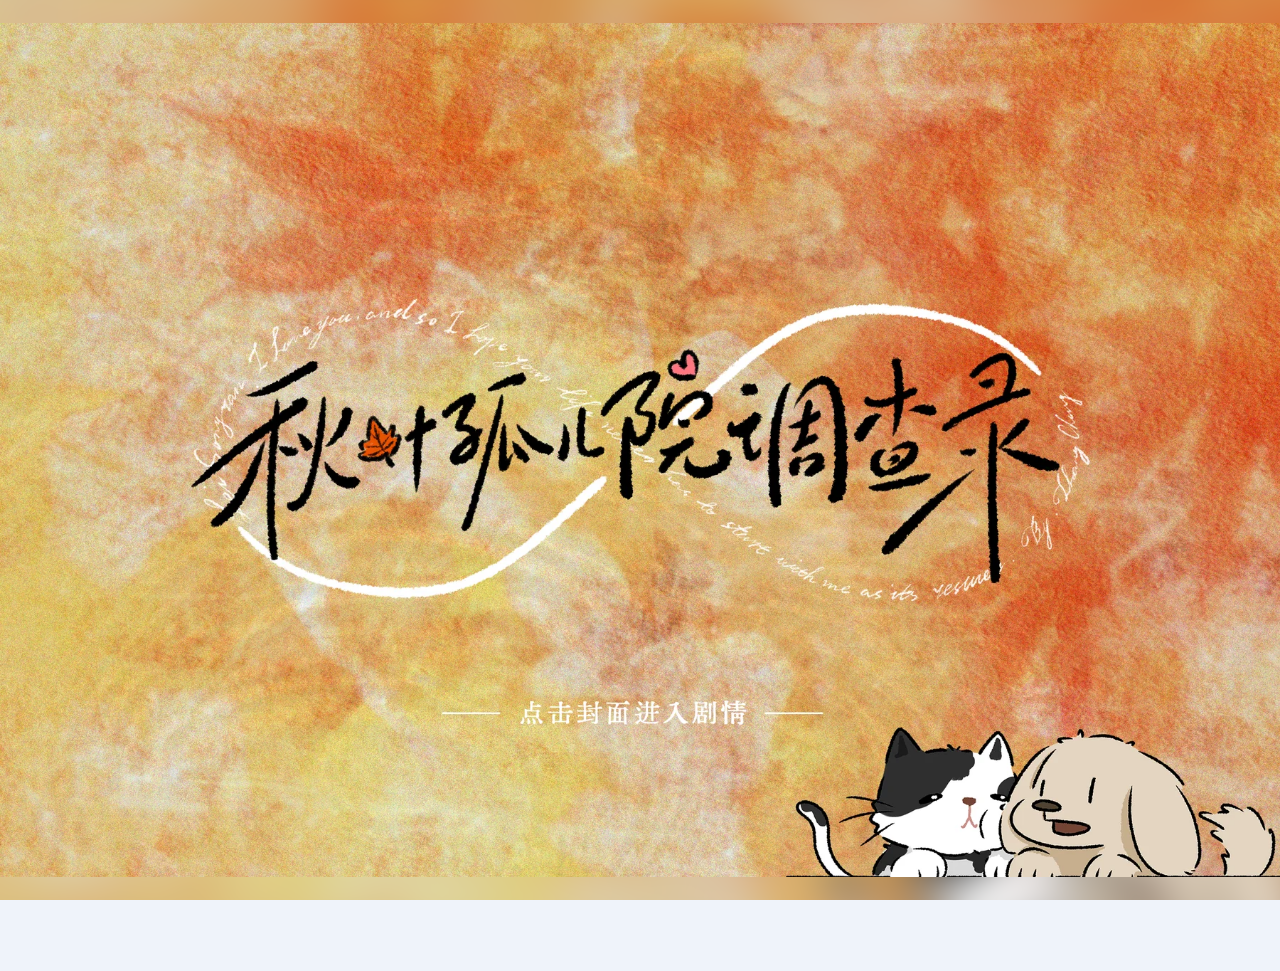
<file: index.html>
<!DOCTYPE html>
<html lang="zh-CN" data-first-play-game>
<head>
  <meta charset="UTF-8">
  <meta name="viewport" content="width=device-width, initial-scale=1, viewport-fit=cover">
  <meta name="theme-color" content="#eff4fc">
  <title>秋叶孤儿院调查录</title>
  <link rel="stylesheet" href="asset-preload.css?v=nonblocking-20261105">
  <script src="asset-preload.js?v=staged-1106" defer></script>
  <script src="game-reset.js?v=keep-achievements"></script>
  <script src="achievements.js?v=replay-peace-20261105" defer></script>
  <link rel="stylesheet" href="styles.css?v=full-images-20261105">
  <template data-boot="base"><link rel="stylesheet" href="modern-ui.css"></template>
  <template data-boot="base"><link rel="stylesheet" href="intro-autumn.css?v=portrait-20261105"></template>
  <template data-boot="legacy"><link rel="stylesheet" href="second-play.css?v=mobile-stack-20261105"></template>
  <template data-boot="legacy"><link rel="stylesheet" href="six-day.css?v=mobile-stack-20261105"></template>
  <link rel="stylesheet" href="first-play-ending.css?v=home-20261105-2">
  <template data-boot="base"><script src="ending-typography.js?v=polish-20261105"></script></template>
  <script src="first-play-ending.js?v=staged-1106"></script>
  <template data-boot="blog"><link rel="stylesheet" href="blog.css?v=full-images-20261105"></template>
  <template data-boot="base"><script src="accounts.js"></script></template>
  <template data-boot="base"><script src="story.js?v=credit"></script></template>
  <template data-boot="chat"><script src="chats.js?v=workbook-copy"></script></template>
  <template data-boot="album"><script src="albums.js?v=crayon-sunflower"></script></template>
  <template data-boot="mail"><script src="mail.js?v=sender-id"></script></template>
  <template data-boot="legacy"><script src="second-play-data.js?v=pp-dialogue"></script></template>
  <template data-boot="legacy"><script src="six-day-dialogues.js?v=promise-flags"></script></template>
  <template data-boot="legacy-state"><script src="six-day-state.js?v=replay-peace-20261105"></script></template>
  <template data-boot="legacy-ui"><script src="six-day.js?v=polish-20261105"></script></template>
  <template data-boot="legacy"><script src="ending-dialogue.js?v=final-title"></script></template>
  <template data-boot="legacy"><script src="ending-media.js?v=staged-1106"></script></template>
  <template data-boot="legacy"><script src="ending-credits.js?v=credits-short-20261105"></script></template>
  <template data-boot="legacy-ui"><script src="second-ending.js?v=staged-1106"></script></template>
  <template data-boot="legacy-ui"><script src="second-play.js?v=staged-1106"></script></template>
  <template data-boot="blog"><script src="blog.js?v=staged-1106"></script></template>
  <link rel="stylesheet" href="landscape.css?v=full-images-20261105">
  <template data-boot="base"><script src="site-navigation.js?v=home-20261105-2"></script></template>
  <template data-boot="base"><link rel="stylesheet" href="hospital-flow.css?v=full-images-20261105"></template>
  <template data-boot="base"><script src="hospital-reset.js?v=same-tab"></script></template>
  <link rel="stylesheet" href="achievements.css?v=bottom-left-20261105">
  <template data-boot="entry"><script src="app.js?v=staged-1106"></script></template>
</head>
<body>
  <button type="button" id="game-cover" aria-label="秋叶孤儿院调查录，点击封面进入剧情">
    <picture>
      <source media="(orientation: landscape)" srcset="assets/game-cover-landscape.webp" width="1800" height="1200">
      <img src="assets/game-cover-portrait.webp" width="1062" height="1888" alt="" fetchpriority="high" draggable="false">
    </picture>
  </button>
  <svg class="svg-library" aria-hidden="true" xmlns="http://www.w3.org/2000/svg"><defs>
    <symbol id="pp-mark" viewBox="0 0 32 32"><path d="M5 6h14a5 5 0 0 1 5 5v7a5 5 0 0 1-5 5H11l-6 4v-6a5 5 0 0 1-3-4v-6a5 5 0 0 1 3-5Z" fill="#3898fb"/><path d="M12 3h13a5 5 0 0 1 5 5v8a5 5 0 0 1-3 4v5l-5-4h-3" fill="none" stroke="#9bc8fc" stroke-width="2" stroke-linejoin="round"/><circle cx="9" cy="14" r="1.3" fill="white"/><circle cx="14" cy="14" r="1.3" fill="white"/><circle cx="19" cy="14" r="1.3" fill="white"/></symbol>
    <symbol id="arrow" viewBox="0 0 24 24"><path d="M4 12h15m-5-5 5 5-5 5"/></symbol>
    <symbol id="lock" viewBox="0 0 24 24"><rect x="5" y="10" width="14" height="11" rx="2"/><path d="M8 10V6a4 4 0 0 1 8 0v4m-4 5v2"/></symbol>
    <symbol id="back" viewBox="0 0 24 24"><path d="M20 12H5m5-5-5 5 5 5"/></symbol>
    <symbol id="check" viewBox="0 0 24 24"><path d="m5 12 4 4L19 6"/></symbol>
    <symbol id="chat" viewBox="0 0 24 24"><path d="M4 4h16v12H9l-5 4Z"/><path d="M8 8h8M8 12h5"/></symbol>
    <symbol id="blog" viewBox="0 0 24 24"><rect x="4" y="3" width="16" height="18" rx="2"/><path d="M8 7h8M8 11h8M8 15h5"/></symbol>
    <symbol id="mail" viewBox="0 0 24 24"><rect x="3" y="5" width="18" height="14" rx="2"/><path d="m3 6 9 7 9-7"/></symbol>
    <symbol id="album" viewBox="0 0 24 24"><rect x="3" y="3" width="18" height="18" rx="2"/><circle cx="8" cy="8" r="1.5"/><path d="m3 17 5-5 4 4 4-6 5 7"/></symbol>
    <symbol id="search" viewBox="0 0 24 24"><circle cx="10.5" cy="10.5" r="6.5"/><path d="m16 16 5 5"/></symbol>
    <symbol id="logout" viewBox="0 0 24 24"><path d="M10 4H4v16h6m4-12 4 4-4 4m-5-4h12"/></symbol>
  </defs></svg>
  <div class="background" aria-hidden="true"><div class="orb orb-blue"></div><div class="orb orb-purple"></div><div class="orb orb-peach"></div><div class="background-grid"></div></div>

  <header class="site-header"><a href="#" id="brand" class="brand" aria-label="回到秋叶孤儿院调查录开场">秋叶孤儿院调查录</a><button type="button" class="achievement-entry" data-achievement-open>成就</button></header>

  <main>
    <section class="intro-screen" id="intro-screen" aria-label="游戏开场">
      <div class="intro-card">
        <div class="intro-layout">
          <article class="intro-story">
            <div class="intro-heading">
              <h1 tabindex="-1">秋叶孤儿院调查录</h1>
              <svg class="intro-ginkgo" viewBox="0 0 150 92" aria-hidden="true">
                <path d="M84 85c-5-17-11-30-22-42m22 42c2-24 14-40 29-52M84 85c-13-11-29-15-43-14" fill="none" stroke="#ad6d3b" stroke-width="1.15" stroke-linecap="round"/>
                <path d="M62 43C46 42 28 36 22 24c4-4 9-4 12-6 2-5 7-7 12-7 3-5 11-6 16-3 5-2 11 1 13 6 5 0 8 4 7 9-2 11-11 16-20 20Z" fill="#e4ad67" fill-opacity=".43" stroke="#b87c43" stroke-width="1.05"/>
                <path d="M62 43 32 23m30 20L45 15m17 28L59 11m3 32 9-26" fill="none" stroke="#b87c43" stroke-width=".85" opacity=".75"/>
                <path d="M113 33c-8-8-13-17-9-27 4 0 7 1 9 4 5-1 10 2 11 6 5 0 9 4 9 8-6 7-14 9-20 9Z" fill="#d38d54" fill-opacity=".45" stroke="#b47242" stroke-width="1"/>
                <path d="m113 33-5-24m5 24 5-18m-5 18 15-9" fill="none" stroke="#ae7044" stroke-width=".8"/>
                <path d="M41 71c-9 4-20 6-29 0-2-3 0-6 3-8 1-5 8-7 12-5 5-2 10 1 11 5 3 2 5 4 3 8Z" fill="#edcb95" fill-opacity=".67" stroke="#c38b52"/>
                <path d="m41 71-23-6m23 6-13-10" fill="none" stroke="#c38b52" stroke-width=".85"/>
              </svg>
            </div>
            <div id="story-copy" class="story-copy"></div>
          </article>
        </div>
        <aside class="goal-card" aria-labelledby="goal-title"><h2 id="goal-title">调查目标</h2><p id="investigation-goal" class="goal-text"></p></aside>
        <div class="intro-bottom">
          <div class="intro-actions">
            <button class="primary-button" id="start-game">开始游戏 <svg class="icon"><use href="#arrow"/></svg></button>
            <button class="primary-button" id="restart-game">重新开始</button>
          </div>
          <button class="notice-link" id="show-notice">声明</button>
        </div>
      </div>
    </section>

    <section class="login-stage has-account-picker" id="login-screen" aria-label="PP 登录界面" hidden>
      <button class="back-button" id="back-to-intro"><svg class="icon"><use href="#back"/></svg> 返回开场</button>
      <div class="login-card">
        <div class="login-halo" aria-hidden="true"></div>
        <header class="login-topbar"><span class="pp-logo"><svg class="pp-mark"><use href="#pp-mark"/></svg><strong>PP</strong></span><button class="login-close" id="close-login" aria-label="返回开场">×</button></header>
        <div class="login-content"><div id="login-account-picker" class="login-account-picker" role="group" aria-label="选择账号"><button id="choose-current-account" type="button" data-login-account="current" aria-pressed="true"><img width="28" height="28" alt=""><span>忧郁小猫猫</span></button><button id="choose-old-account" type="button" data-login-account="legacy" aria-pressed="false" hidden><img width="28" height="28" alt=""><span>城南旧章</span></button><button id="choose-other-account" type="button" data-login-account="manual" aria-pressed="false">切换账号</button></div><div class="login-avatar"><img decoding="async" alt="忧郁小猫猫的头像"><span class="online-status" aria-label="在线"></span></div><h1 class="nickname">忧郁小猫猫</h1>
          <form id="login-form"><label class="field-label" for="pp-account">账号</label><div class="input-wrap"><span class="input-user" aria-hidden="true">◎</span><input id="pp-account" name="account" type="text" value="忧郁小猫猫" readonly aria-readonly="true" autocomplete="off" spellcheck="false"></div><label class="field-label" for="pp-password">密码</label><div class="input-wrap password-wrap"><svg class="icon"><use href="#lock"/></svg><input id="pp-password" name="passcode" type="password" inputmode="text" autocapitalize="none" spellcheck="false" value="leisongran0628" readonly aria-readonly="true" autocomplete="off"><svg class="icon fixed-lock" aria-label="密码已锁定"><use href="#lock"/></svg></div><div class="login-options"><span><svg class="checkbox-check"><use href="#check"/></svg>记住密码</span></div><p id="login-error" class="login-error" role="status" aria-live="polite"></p><button class="login-button" id="login-button" type="submit" aria-live="polite"><span id="login-button-text">登录</span><span class="login-spinner" hidden></span></button><p id="login-status" class="login-status" role="status" hidden>请稍候</p></form>
          <button type="button" class="notice-link" id="play-ending-music" hidden>播放片尾曲《诗歌都是胆小鬼》</button>
        </div>
      </div>
    </section>

    <section class="game-screen contacts-open" id="game-screen" aria-label="PP" hidden>
      <header class="game-titlebar"><span class="pp-logo"><svg class="pp-mark" aria-hidden="true"><use href="#pp-mark"/></svg><strong>PP</strong></span><div class="game-title-actions"><button type="button" class="achievement-entry" data-achievement-open>成就</button><button id="account-menu-toggle" class="account-menu-toggle" aria-label="账号菜单" aria-haspopup="menu" aria-controls="account-menu" aria-expanded="false"><img data-avatar="current" width="26" height="26" alt=""></button><button id="game-home" class="game-close" aria-label="返回开场">×</button></div><div id="account-menu" class="account-menu" role="menu" hidden><button id="account-menu-logout" role="menuitem">退出登录</button></div></header>
      <nav class="game-nav" aria-label="游戏板块">
        <div class="game-profile"><img decoding="async" data-avatar="current" alt="忧郁小猫猫"><span class="profile-online" aria-hidden="true"></span></div>
        <button class="module-button active" id="chat-module" aria-current="page"><svg class="icon"><use href="#chat"/></svg><span>聊天</span></button>
        <button class="module-button" id="blog-module"><svg class="icon"><use href="#blog"/></svg><span>博客</span></button>
        <button class="module-button" id="mail-module"><svg class="icon"><use href="#mail"/></svg><span>邮箱</span></button>
        <button class="module-button" id="album-module"><svg class="icon"><use href="#album"/></svg><span>相册</span></button>
        <button id="game-logout" class="logout-button" aria-label="退出登录"><svg class="icon"><use href="#logout"/></svg></button>
      </nav>
      <aside class="contacts-panel" aria-label="联系人">
        <div class="contacts-heading"><h1>聊天</h1><span>忧郁小猫猫</span></div>
        <label class="contacts-search"><svg class="icon"><use href="#search"/></svg><input id="contacts-search" type="search" aria-label="搜索联系人" placeholder="搜索联系人" autocomplete="off"></label>
        <div id="game-contact-list" class="game-contact-list"></div>
      </aside>
      <section class="chat-panel" aria-labelledby="chat-title">
        <header class="conversation-heading"><button id="show-contacts" class="show-contacts" aria-label="返回联系人"><svg class="icon"><use href="#back"/></svg></button><img decoding="async" id="conversation-avatar" class="contact-avatar" alt=""><h2 id="chat-title">王院长</h2><span class="history-label">聊天记录</span></header>
        <div class="conversation-tools"><label class="date-filter"><span>日期</span><select id="chat-date" aria-label="筛选聊天日期"></select></label><label class="message-search"><svg class="icon"><use href="#search"/></svg><input id="message-search" type="search" placeholder="搜索聊天记录" aria-label="搜索聊天记录" autocomplete="off"></label></div>
        <div id="conversation-history" class="conversation-history" tabindex="0" aria-label="聊天记录"></div>
      </section>
      <section class="album-panel" id="album-panel" aria-label="相册" hidden></section>
      <section class="blog-panel" id="blog-panel" aria-label="博客" hidden></section>
      <section class="mail-panel" id="mail-panel" aria-labelledby="mail-title" hidden>
        <header class="album-heading">
          <button class="album-back" id="mail-back" type="button" aria-label="返回收件箱" hidden><svg class="icon"><use href="#back"/></svg></button>
          <h1 id="mail-title">邮箱</h1>
        </header>
        <div class="mail-content" id="mail-inbox">
          <h2>收件箱</h2>
          <ul class="mail-list" id="mail-list"></ul>
        </div>
        <article class="mail-content mail-message" id="mail-message" aria-labelledby="mail-message-title" hidden>
          <h2 id="mail-message-title" tabindex="-1"></h2>
          <time id="mail-message-date"></time>
          <div class="mail-body"></div>
        </article>
      </section>
    </section>
  </main>
  <button type="button" id="hospital-mail-toast" class="hospital-mail-toast" hidden>
    <strong>忧郁小猫猫收到一封新邮件</strong>
    <span>【京城市儿童医院】您的密码已重置成功</span>
    <small>点击打开邮箱 ›</small>
  </button>

  <dialog id="notice-dialog" aria-labelledby="notice-title"><div class="notice-heading"><span id="notice-title">声明：</span><button id="close-notice" aria-label="关闭声明">×</button></div><div class="notice-body"><ol id="notice-list"></ol><label class="notice-confirmation"><input id="notice-read" type="checkbox"><span>我已阅读并确认声明</span></label><div class="notice-actions"><button class="primary-button" id="confirm-start" disabled>确认并开始游戏 <svg class="icon"><use href="#arrow"/></svg></button></div></div></dialog>
  <dialog id="album-access-dialog" aria-labelledby="album-access-title"><div class="notice-heading"><span id="album-access-title">光辉岁月</span><button id="close-album-access" aria-label="关闭相册访问问题">×</button></div><form id="album-access-form" class="album-access-body"><div class="album-lock-icon" aria-hidden="true"><svg class="icon"><use href="#lock"/></svg></div><p id="album-description" class="album-description"></p><label class="album-question" for="album-answer">访问问题：<span id="album-question"></span></label><input id="album-answer" class="album-answer" type="text" inputmode="text" autocapitalize="none" spellcheck="false" aria-label="访问答案" aria-describedby="album-answer-error" placeholder="输入答案" autocomplete="off" required><p id="album-answer-error" class="album-answer-error" role="status" aria-live="polite"></p><div class="album-access-actions"><button type="button" class="album-secondary-button" id="cancel-album-access">取消</button><button class="primary-button" type="submit">确认</button></div></form></dialog>
  <dialog id="restart-dialog" aria-labelledby="restart-title" aria-describedby="restart-message">
    <div class="notice-heading"><strong id="restart-title">重新开始</strong></div>
    <form method="dialog" class="notice-body">
      <p id="restart-message">这会清除游玩进度、档案已读和账号记录，并回到游戏开场。已解锁的成就会保留。</p>
      <p id="restart-error" role="status"></p>
      <div class="notice-actions">
        <button class="album-secondary-button" autofocus>取消</button>
        <button class="primary-button" id="confirm-restart" type="button">确认重新开始</button>
      </div>
    </form>
  </dialog>
  <dialog id="legacy-login-dialog" aria-labelledby="legacy-login-title" aria-describedby="legacy-login-message">
    <div class="notice-heading"><strong id="legacy-login-title">账号验证成功</strong></div>
    <form method="dialog" class="notice-body">
      <p id="legacy-login-message">你尚未查明雷淞然当年主动拒绝收养的真正原因。请继续调查。</p>
      <div class="notice-actions"><button class="primary-button" autofocus>返回</button></div>
    </form>
  </dialog>
  <noscript><p class="noscript">请在浏览器中启用 JavaScript，以开始《秋叶孤儿院调查录》。</p></noscript>
</body>
</html>
</file>
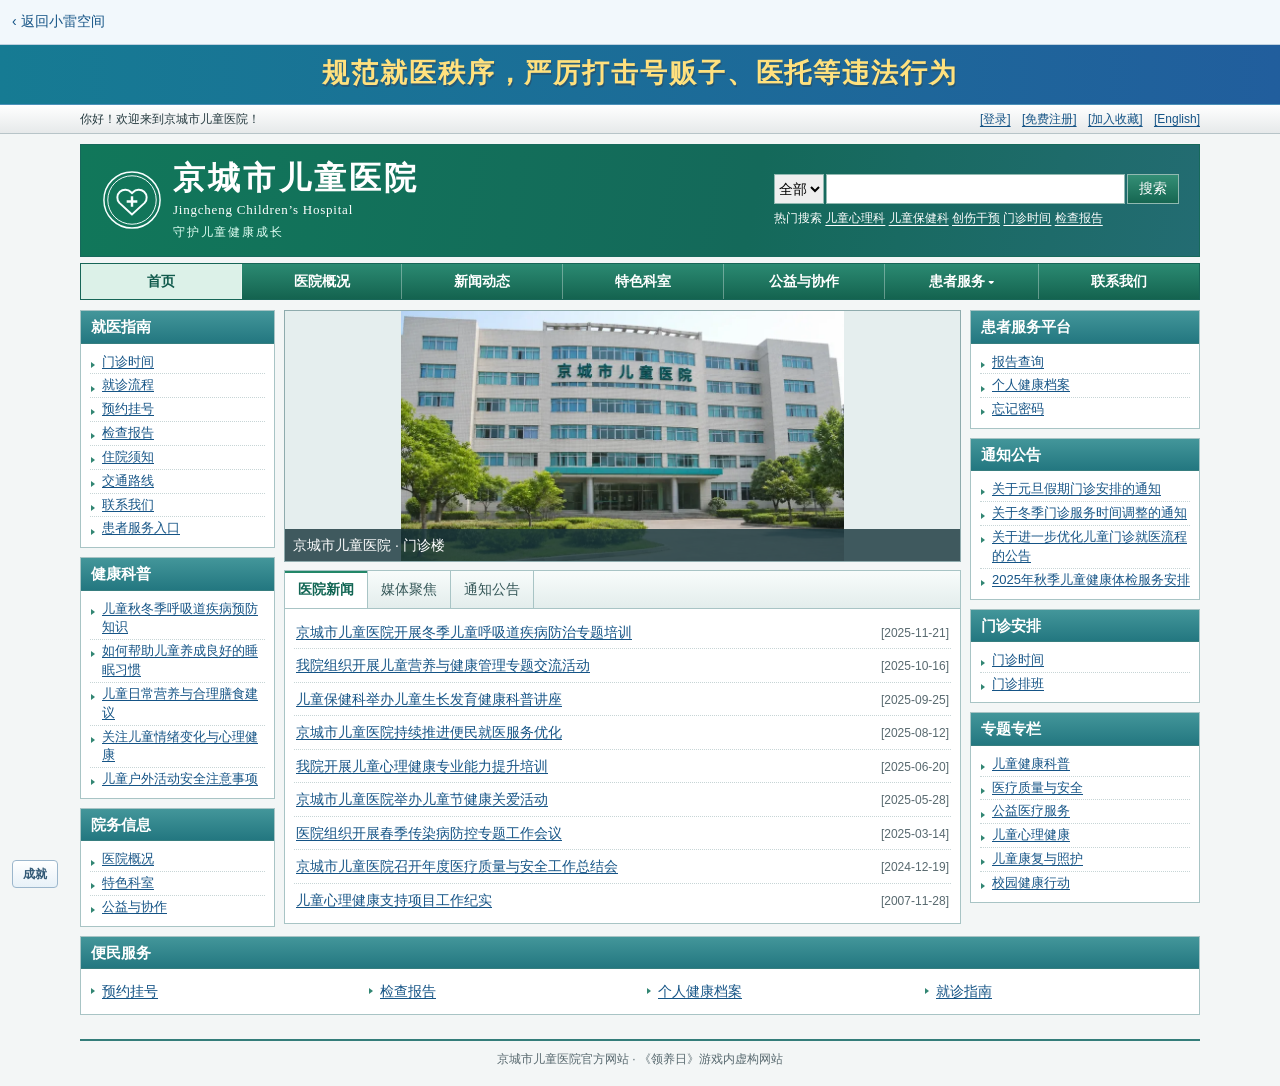
<file: hospital.html>
<!doctype html>
<html lang="zh-CN">
<head>
  <meta charset="utf-8">
  <meta name="viewport" content="width=device-width, initial-scale=1, viewport-fit=cover">
  <meta name="robots" content="noindex">
  <title>京城市儿童医院</title>
  <link rel="stylesheet" href="asset-preload.css?v=nonblocking-20261105">
  <script src="asset-preload.js?v=staged-1106" defer></script>
  <script src="game-reset.js?v=keep-achievements"></script>
  <script src="achievements.js?v=replay-peace-20261105" defer></script>
  <link rel="stylesheet" href="orphanage-admin.css">
  <link rel="stylesheet" href="first-play-ending.css?v=home-20261105-2">
  <link rel="stylesheet" href="landscape.css?v=full-images-20261105">
  <link rel="stylesheet" href="hospital-flow.css?v=full-images-20261105">
  <script defer src="first-play-ending.js?v=staged-1106"></script>
  <script defer src="site-navigation.js?v=home-20261105-2"></script>
  <script defer src="hospital-reset.js?v=same-tab"></script>
  <script defer src="hospital-news.js"></script>
  <script defer src="hospital-portal.js?v=matching-cards"></script>
  <link rel="stylesheet" href="achievements.css?v=bottom-left-20261105">
  <script defer src="hospital-report.js?v=home-20261105-2"></script>
</head>
<body class="admin-page hospital-page">
  <header>
    <div class="hospital-banner">规范就医秩序，严厉打击号贩子、医托等违法行为</div>
    <div class="hospital-toolbar">
      <div class="hospital-wrap">
        <span>你好！欢迎来到京城市儿童医院！</span>
        <div>
          <a href="#patient-login">[登录]</a>
          <a href="#registration">[免费注册]</a>
          <a href="#bookmark">[加入收藏]</a>
          <a href="#english">[English]</a>
        </div>
      </div>
    </div>
    <div class="hospital-wrap hospital-masthead">
      <a class="hospital-brand" href="#home">
        <svg width="62" height="62" viewBox="0 0 64 64" fill="none" stroke="currentColor" aria-hidden="true">
          <circle cx="32" cy="32" r="29" stroke-width="1.5"/><circle cx="32" cy="32" r="25" stroke-width="1"/>
          <path d="M32 47 19 35a8 8 0 0 1 12-11l1 1 1-1a8 8 0 0 1 12 11Z" stroke-width="2"/>
          <path d="M32 28v11m-5.5-5.5h11" stroke-width="2.5"/>
        </svg>
        <span><strong>京城市儿童医院</strong><small>Jingcheng Children’s Hospital</small><em>守护儿童健康成长</em></span>
      </a>
      <div class="hospital-search-area">
        <form id="hospital-site-search" role="search">
          <select name="type" aria-label="搜索分类"><option value="all">全部</option><option value="news">新闻</option><option value="departments">科室</option><option value="notice">公告</option></select>
          <input type="search" name="q" aria-label="院内网站搜索" maxlength="60" required>
          <button type="submit">搜索</button>
        </form>
        <p>热门搜索 <a href="#search?q=儿童心理科">儿童心理科</a> <a href="#search?q=儿童保健科">儿童保健科</a> <a href="#search?q=创伤干预">创伤干预</a> <a href="#search?q=门诊时间">门诊时间</a> <a href="#patient-login">检查报告</a></p>
      </div>
    </div>
    <nav class="hospital-wrap hospital-nav" aria-label="医院官网导航">
      <div class="hospital-nav-inner">
        <a href="#home">首页</a>
        <a href="#about">医院概况</a>
        <a href="#news">新闻动态</a>
        <a href="#departments">特色科室</a>
        <a href="#cooperation">公益与协作</a>
        <details id="patient-menu">
          <summary>患者服务</summary>
          <div class="hospital-subnav"><a href="#service">就医指南</a><a href="#patient-login">个人健康档案</a></div>
        </details>
        <a href="#contact">联系我们</a>
      </div>
    </nav>
  </header>
  <div class="hospital-wrap hospital-layout">
    <aside id="hospital-sidebar" hidden aria-label="栏目菜单"></aside>
    <main class="admin-content" id="hospital-content" tabindex="-1">
      <noscript>请启用 JavaScript 后查看报道和档案。</noscript>
    </main>
  </div>
  <footer class="hospital-wrap hospital-footer">京城市儿童医院官方网站 · 《领养日》游戏内虚构网站</footer>
  <a id="hospital-reset-toast" class="hospital-mail-toast" hidden>
    <strong>忧郁小猫猫收到一封新邮件</strong>
    <span>【京城市儿童医院】您的密码已重置成功</span>
    <small>点击打开邮箱 ›</small>
  </a>
  <button type="button" class="achievement-entry achievement-corner" data-achievement-open>成就</button>
</body>
</html>
</file>
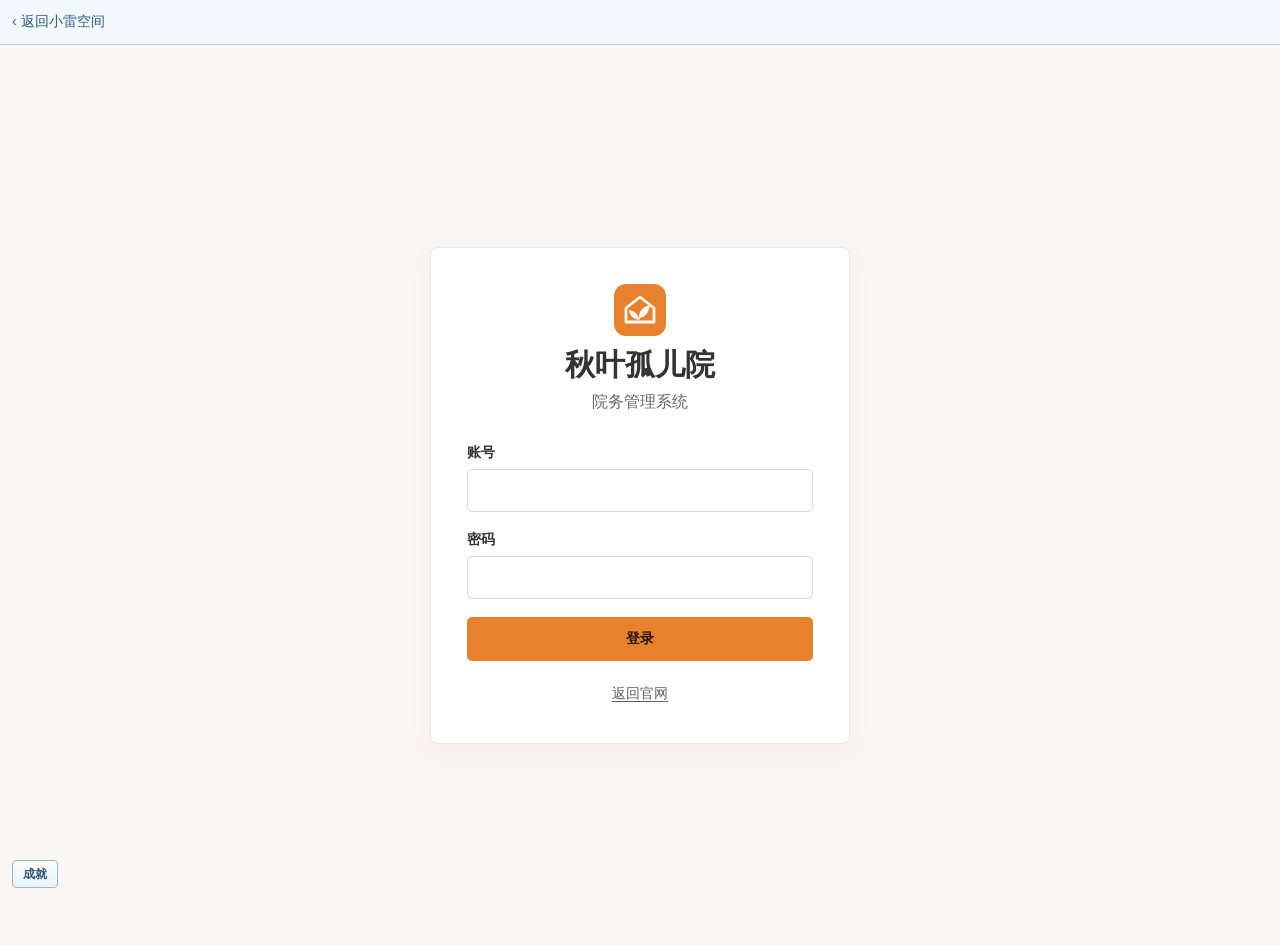
<file: orphanage-admin.html>
<!doctype html>
<html lang="zh-CN">
<head>
  <meta charset="utf-8">
  <meta name="viewport" content="width=device-width, initial-scale=1, viewport-fit=cover">
  <meta name="robots" content="noindex">
  <title>院务管理系统 · 秋叶孤儿院</title>
  <link rel="stylesheet" href="asset-preload.css?v=nonblocking-20261105">
  <script src="asset-preload.js?v=staged-1106" defer></script>
  <script src="game-reset.js?v=keep-achievements"></script>
  <script src="achievements.js?v=replay-peace-20261105" defer></script>
  <link rel="stylesheet" href="orphanage-admin.css">
  <link rel="stylesheet" href="first-play-ending.css?v=home-20261105-2">
  <script defer src="first-play-ending.js?v=staged-1106"></script>
  <link rel="stylesheet" href="landscape.css?v=full-images-20261105">
  <script src="site-navigation.js?v=home-20261105-2" defer></script>
  <script defer src="archive-reader.js"></script>
  <script defer src="lei-historical-profile.js"></script>
  <link rel="stylesheet" href="achievements.css?v=bottom-left-20261105">
  <script defer src="orphanage-admin.js?v=achievements"></script>
</head>
<body class="admin-page admin-is-guest">
  <svg width="0" height="0" class="admin-icon-library" aria-hidden="true">
    <symbol id="admin-logo" viewBox="0 0 52 52">
      <rect width="52" height="52" rx="12" fill="#E8812E"/>
      <path d="M12 24 26 13l14 11v14H12Z" fill="none" stroke="#fff8f0" stroke-width="2.8" stroke-linejoin="round"/>
      <path d="M25 37c-1-8 2-14 11-16-1 8-5 12-10 13M25 36c-1-6-4-9-10-10 1 6 4 9 10 10" fill="#fff8f0"/>
    </symbol>
    <symbol id="admin-icon-home" viewBox="0 0 24 24"><path d="M3 10 12 3l9 7v10H3zM9 20v-6h6v6"/></symbol>
    <symbol id="admin-icon-search" viewBox="0 0 24 24"><circle cx="10.5" cy="10.5" r="6.5"/><path d="m16 16 5 5"/></symbol>
    <symbol id="admin-icon-file" viewBox="0 0 24 24"><path d="M6 3h8l4 4v14H6zM14 3v5h4M9 12h6m-6 4h6"/></symbol>
    <symbol id="admin-icon-care" viewBox="0 0 24 24"><path d="M20 6.5c-2-2.1-5.2-2-8 1.1-2.8-3.1-6-3.2-8-1.1-1.9 2-1.7 5.1.3 7.1L12 21l7.7-7.4c2-2 2.2-5.1.3-7.1Z"/><path d="M7.5 12h2.3l1.4-2.4 1.9 4.7 1.4-2.3h2"/></symbol>
    <symbol id="admin-icon-adoption" viewBox="0 0 24 24"><path d="m3 10 9-7 9 7M5 9v11h14V9"/><path d="M12 17.3 9.3 15a1.7 1.7 0 0 1 2.7-2 1.7 1.7 0 0 1 2.7 2Z"/></symbol>
    <symbol id="admin-icon-medical" viewBox="0 0 24 24"><rect x="3" y="3" width="18" height="18" rx="4"/><path d="M12 8v8m-4-4h8"/></symbol>
    <symbol id="admin-icon-education" viewBox="0 0 24 24"><path d="M12 6c-2-1.5-4.5-2-9-1v14c4.5-1 7-.5 9 1 2-1.5 4.5-2 9-1V5c-4.5-1-7-.5-9 1Zm0 0v14M6 9h2m-2 4h2m8-4h2m-2 4h2"/></symbol>
    <symbol id="admin-icon-stock" viewBox="0 0 24 24"><path d="m3 7 9-4 9 4v10l-9 4-9-4zM3 7l9 4 9-4m-9 4v10m-4.5-16 9 4v3"/></symbol>
    <symbol id="admin-icon-schedule" viewBox="0 0 24 24"><rect x="3" y="5" width="18" height="16" rx="2"/><path d="M7 3v4m10-4v4M3 10h18m-13 4h2m4 0h2m-8 3h2m4 0h2"/></symbol>
    <symbol id="admin-icon-notice" viewBox="0 0 24 24"><path d="M4 17h16l-2-3V9a6 6 0 0 0-12 0v5zm5.5 3a2.8 2.8 0 0 0 5 0M12 3V2"/></symbol>
  </svg>
  <header class="admin-topbar" id="admin-header" hidden>
    <div class="admin-topbar-inner">
      <a class="admin-brand" href="#workbench">
        <svg class="admin-logo" aria-hidden="true"><use href="#admin-logo"/></svg>
        <span>秋叶孤儿院 <strong>院务管理系统</strong></span>
      </a>
      <div class="admin-account">
        <span><strong>王建华</strong><span class="admin-divider" aria-hidden="true">｜</span>院长</span>
        <button type="button" id="admin-logout" class="admin-button admin-button-outline">退出登录</button>
      </div>
    </div>
  </header>
  <div class="admin-layout" id="admin-layout">
    <nav class="admin-sidebar" id="admin-sidebar" aria-label="院务导航" hidden>
      <a href="#workbench" data-admin-menu="workbench"><svg class="admin-icon" aria-hidden="true"><use href="#admin-icon-home"/></svg>工作台</a>
    </nav>
    <main class="admin-content" id="admin-content" tabindex="-1"></main>
  </div>
  <button type="button" class="achievement-entry achievement-corner" data-achievement-open>成就</button>
</body>
</html>
</file>
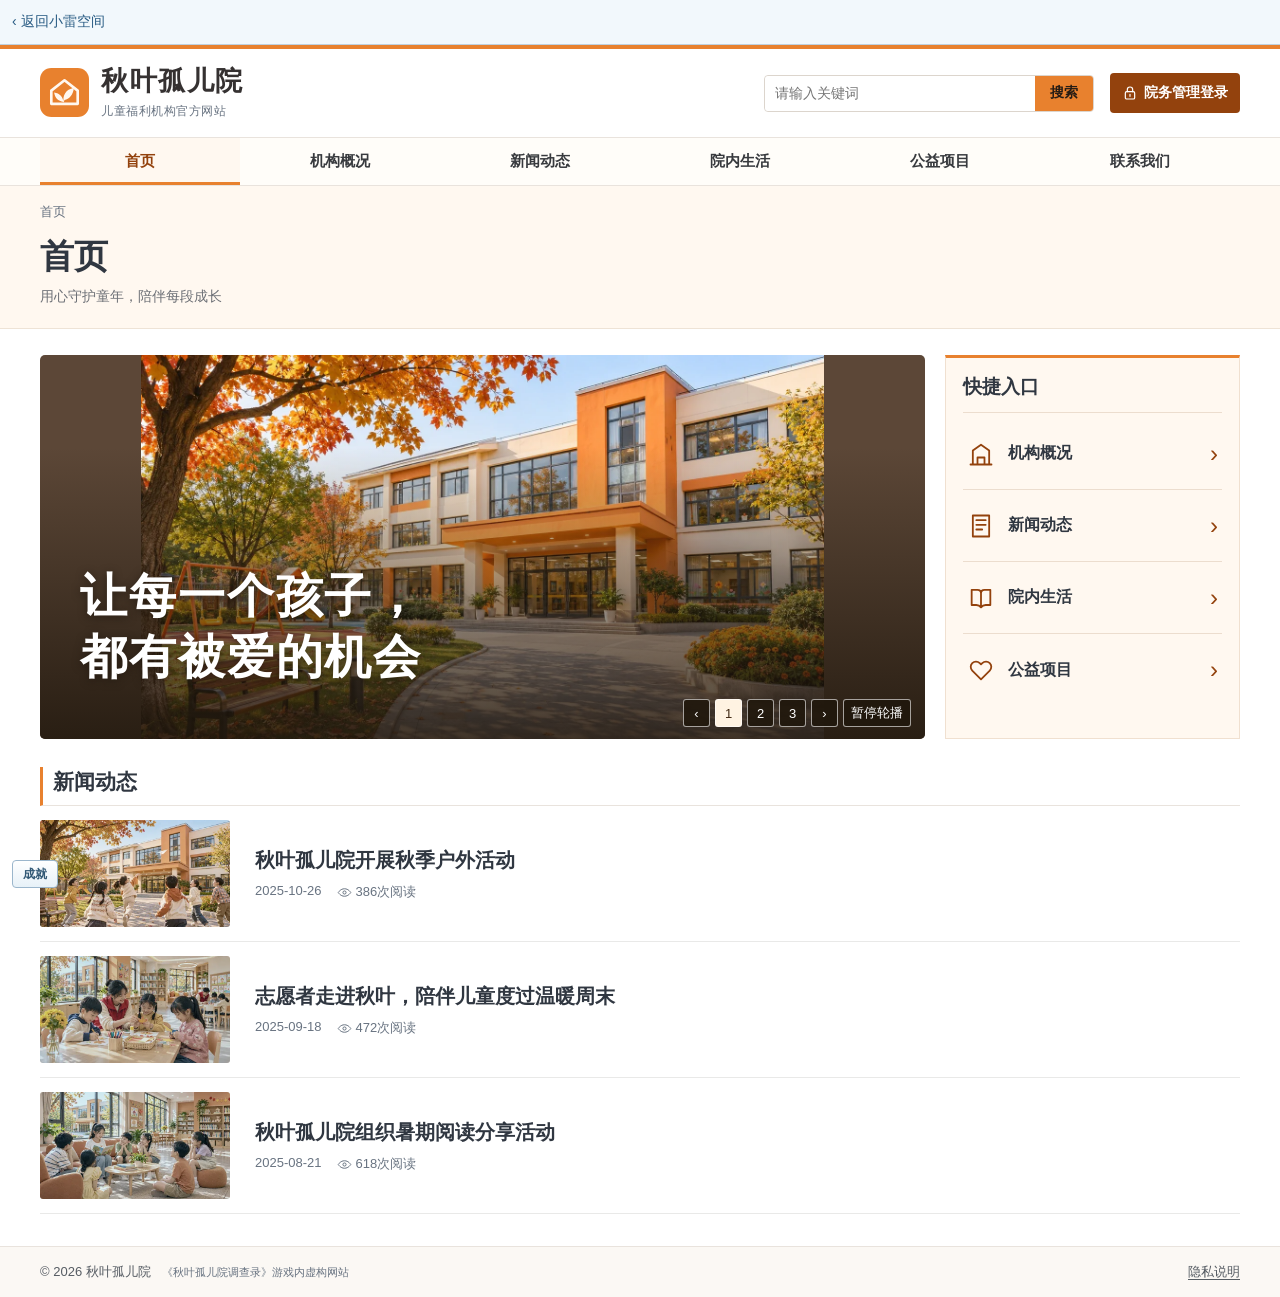
<file: orphanage.html>
<!doctype html>
<html lang="zh-CN">
<head>
  <meta charset="utf-8">
  <meta name="viewport" content="width=device-width, initial-scale=1, viewport-fit=cover">
  <meta name="theme-color" content="#E8812E">
  <title>秋叶孤儿院官方网站</title>
  <link rel="stylesheet" href="asset-preload.css?v=nonblocking-20261105">
  <script src="asset-preload.js?v=staged-1106" defer></script>
  <script src="game-reset.js?v=keep-achievements"></script>
  <script src="achievements.js?v=replay-peace-20261105" defer></script>
  <link rel="stylesheet" href="orphanage.css?v=full-images-20261105">
  <link rel="stylesheet" href="landscape.css?v=full-images-20261105">
  <script src="site-navigation.js?v=home-20261105-2" defer></script>
  <script defer src="first-play-ending.js?v=staged-1106"></script>
  <link rel="stylesheet" href="achievements.css?v=bottom-left-20261105">
  <script defer src="orphanage.js?v=staged-1106"></script>
</head>
<body>
  <a class="skip-link" href="#main-content">跳到正文</a>
  <header class="site-header">
    <div class="site-wrap masthead">
      <a class="site-brand" href="orphanage.html">
        <svg class="brand-mark" viewBox="0 0 52 52" aria-hidden="true">
          <rect width="52" height="52" rx="12" fill="#E8812E"/>
          <path d="M12 24 26 13l14 11v14H12Z" fill="none" stroke="#fff8f0" stroke-width="2.8" stroke-linejoin="round"/>
          <path d="M25 37c-1-8 2-14 11-16-1 8-5 12-10 13M25 36c-1-6-4-9-10-10 1 6 4 9 10 10" fill="#fff8f0"/>
        </svg>
        <span><strong>秋叶孤儿院</strong><small>儿童福利机构官方网站</small></span>
      </a>
      <form class="site-search" action="orphanage.html" method="get" role="search">
        <label class="sr-only" for="site-query">站内搜索</label>
        <input type="search" name="q" id="site-query" placeholder="请输入关键词" maxlength="80" required>
        <button type="submit">搜索</button>
      </form>
      <a class="admin-entry" href="orphanage-admin.html">
        <svg viewBox="0 0 24 24" width="16" height="16" fill="none" stroke="currentColor" stroke-width="1.8" stroke-linecap="round" stroke-linejoin="round" aria-hidden="true">
          <rect x="5" y="10" width="14" height="11" rx="2"/><path d="M8 10V7a4 4 0 0 1 8 0v3m-4 4v3"/>
        </svg>
        <span>院务管理登录</span>
      </a>
    </div>
    <nav class="primary-nav" aria-label="主导航">
      <div class="site-wrap nav-links">
        <a href="orphanage.html" data-section="home">首页</a>
        <a href="?section=about" data-section="about">机构概况</a>
        <a href="?section=news" data-section="news">新闻动态</a>
        <a href="?section=life" data-section="life">院内生活</a>
        <a href="?section=projects" data-section="projects">公益项目</a>
        <a href="?section=contact" data-section="contact">联系我们</a>
      </div>
    </nav>
  </header>
  <main id="main-content" tabindex="-1"><noscript>请启用 JavaScript 后浏览秋叶孤儿院官方网站。</noscript></main>
  <footer class="site-footer">
    <div class="site-wrap footer-row">
      <div>© 2026 秋叶孤儿院 <small>《秋叶孤儿院调查录》游戏内虚构网站</small></div>
      <nav aria-label="页脚导航"><a href="?page=privacy">隐私说明</a></nav>
    </div>
  </footer>
  <button type="button" class="achievement-entry achievement-corner" data-achievement-open>成就</button>
</body>
</html>
</file>
<file: asset-preload.css>
.asset-loading {
  position: fixed;
  z-index: 110;
  left: 50%;
  bottom: max(14px, env(safe-area-inset-bottom));
  translate: -50% 0;
  display: grid;
  gap: 7px;
  width: min(300px, calc(100vw - 32px));
  padding: 10px 14px;
  border: 1px solid #ffffff70;
  border-radius: 6px;
  background: #5d361ce6;
  color: #fffaf2;
  cursor: pointer;
  text-align: center;
  font: 13px/1.5 "Microsoft YaHei", sans-serif;
}
</file>
<file: styles.css>
@charset "UTF-8";
:root{--text:#3c4658;--muted:#939cac;--blue:#2589f4;--ui:"Microsoft YaHei","PingFang SC",Arial,sans-serif;--serif:"Noto Serif SC","Songti SC",SimSun,serif}
*{box-sizing:border-box}html{min-height:100%;background:#eff3fa}body{margin:0;min-height:100vh;min-height:100dvh;color:var(--text);font:14px var(--ui);display:flex;flex-direction:column}button,input{font:inherit}button{cursor:pointer;border:0;background:none;color:inherit;-webkit-tap-highlight-color:transparent}button:disabled{cursor:default}button:focus-visible,a:focus-visible,input:focus-visible{outline:2px solid #59a2f4;outline-offset:4px}[hidden]{display:none!important}.svg-library{width:0;height:0;position:absolute;overflow:hidden}.icon{width:20px;height:20px;fill:none;stroke:currentColor;stroke-width:1.6;stroke-linecap:round;stroke-linejoin:round;flex-shrink:0}::selection{background:#d7e9ff}::-webkit-scrollbar{width:6px;height:6px}::-webkit-scrollbar-track{background:transparent}::-webkit-scrollbar-thumb{background:#d5dce7;border-radius:5px}.background{position:fixed;inset:0;z-index:-1;overflow:hidden;background:linear-gradient(125deg,#eef3fa,#f5f4fa 55%,#eff5fa)}.orb{position:absolute;filter:blur(40px);border-radius:50%;opacity:.55;pointer-events:none}.orb-blue{background:#c5defa;width:650px;height:650px;left:-230px;top:8%;transform:rotate(-20deg)}.orb-purple{background:#ded9f7;width:650px;height:550px;right:-250px;top:-280px}.orb-peach{background:#f2e4db;width:500px;height:500px;right:-150px;bottom:-300px;opacity:.5}.background-grid{position:absolute;inset:0;background-image:linear-gradient(#849ec605 1px,transparent 1px),linear-gradient(90deg,#849ec605 1px,transparent 1px);background-size:64px 64px;mask-image:linear-gradient(transparent,#000)}.site-header{width:min(1180px,calc(100% - 80px));display:flex;align-items:center;justify-content:space-between;margin:32px auto 26px;flex-shrink:0}.brand{text-decoration:none;font:21px var(--serif);color:#596a83;letter-spacing:4px;display:flex;align-items:center;gap:20px}main{flex:1;display:flex;align-items:center;justify-content:center;padding:12px 28px 22px}.intro-card{width:min(1100px,100%);background:#ffffffde;border:1px solid #fff;border-radius:16px;box-shadow:0 30px 100px #627b9a13,0 4px 12px #697e9410;overflow:hidden;backdrop-filter:blur(18px)}.intro-layout{display:grid;grid-template-columns:minmax(0,1fr) 276px;gap:54px;padding:37px 47px 20px}.intro-story h1{font:normal 50px/1.2 var(--serif);letter-spacing:7px;color:#3e526d;margin:17px 0 13px}.story-copy{font:14px/2 var(--serif);color:#6f7989;letter-spacing:.25px}.story-copy p{margin:0 0 13px}.story-copy p:first-child{color:#4a6384;font-size:15px;line-height:2;position:relative;margin-bottom:17px}.intro-bottom{padding:22px 47px;border-top:1px solid #edf1f6;display:flex;align-items:center;justify-content:space-between;gap:15px;background:#fcfdff75}.primary-button{background:linear-gradient(110deg,#3898fb,#2681ed);border:1px solid #2786ef;border-radius:7px;display:inline-flex;gap:32px;align-items:center;justify-content:center;color:#fff;padding:13px 24px;font-size:13px;letter-spacing:2px;box-shadow:0 5px 12px #238af21c;min-height:45px;white-space:nowrap}.primary-button:hover{background:#2488ed}.primary-button:active{transform:translateY(1px)}.primary-button:disabled{opacity:.4}.primary-button .icon{width:18px;height:18px;stroke-width:1.5}.notice-link{font-size:11px;color:#8d9eb5;padding:6px 0;white-space:nowrap}.notice-link:hover{color:#2681ed}
.login-stage{display:flex;flex-direction:column;align-items:center;position:relative;width:100%;padding:34px 0}.back-button{display:flex;align-items:center;gap:8px;font-size:11px;color:#8c9cb2;padding:10px 0;margin-bottom:22px;align-self:center;min-width:378px}.back-button .icon{width:16px;height:16px;stroke-width:1.5}.back-button:hover{color:#3f8ee6}.login-card{position:relative;overflow:hidden;width:378px;border:1px solid #ffffff;border-radius:13px;background:#fff;box-shadow:0 24px 90px #7190b622,0 3px 12px #647d9c0e;isolation:isolate}.login-halo{position:absolute;z-index:-1;left:0;top:0;width:100%;height:212px;background:radial-gradient(ellipse at 15% 0,#cde9ffb3,transparent 65%),radial-gradient(ellipse at 100% 15%,#e5daf6b0,transparent 65%),linear-gradient(#f2f7ff,#fff)}.login-topbar{display:flex;align-items:center;justify-content:space-between;padding:15px 18px 0;height:49px}.pp-logo{display:flex;align-items:center;gap:5px;color:#3e4754}.pp-mark{width:25px;height:25px}.pp-logo strong{font:600 17px Arial,sans-serif;letter-spacing:.1px}.login-close{font:23px/1 Arial,sans-serif;font-weight:300;color:#9ba7b8;padding:0;width:26px;height:26px;align-self:flex-start}.login-close:hover{color:#5f6d81;background:#e9eef7;border-radius:4px}.login-content{padding:18px 40px 20px;display:flex;flex-direction:column;align-items:center}.login-avatar{width:91px;height:91px;position:relative;border:4px solid #fff;border-radius:50%;box-shadow:0 3px 12px #8fa6c323;background:#e5e9ee}.login-avatar img{width:100%;height:100%;object-fit: contain;border-radius:50%}.online-status{position:absolute;width:15px;height:15px;bottom:0;right:1px;background:#56c48b;border:3px solid #fff;border-radius:50%}.nickname{font-size:19px;letter-spacing:1px;color:#333e50;font-weight:500;margin:17px 0 8px}#login-form{width:100%}.field-label{font-size:10px;color:#8996a9;display:block;letter-spacing:1px;margin:0 0 9px 2px}.input-wrap{display:flex;align-items:center;border:1px solid #e2e7ef;border-radius:7px;background:#f8faff;gap:9px;height:44px;padding:0 12px;margin-bottom:20px;transition:border-color .15s}.input-wrap:focus-within{border-color:#b8d7ff}.input-wrap .icon{width:16px;height:16px;color:#a8b3c3;stroke-width:1.5}.input-user{font:21px Georgia,serif;color:#a8b3c3;line-height:1;margin-top:-2px}.input-wrap input{width:100%;min-width:0;outline:none;border:0;color:#536078;background:none;font-size:12px;letter-spacing:.5px;cursor:default;caret-color:transparent;padding:0}.input-wrap input:focus-visible{outline:0}.password-wrap{margin-bottom:12px}.password-wrap input{font-family:Arial,sans-serif;font-size:14px;letter-spacing:3px}.password-wrap .fixed-lock{width:12px;height:12px;color:#b6c1d1}.login-options{display:flex;justify-content:space-between;align-items:center;gap:5px;margin-bottom:25px;font-size:10px;color:#8c9cb2}.login-options>span:first-child{display:flex;align-items:center;gap:5px}.checkbox-check{background:#49a0fa;border-radius:3px;width:13px;height:13px;stroke:white;stroke-width:2;fill:none;padding:1px}.login-button{width:100%;height:44px;background:linear-gradient(100deg,#1e9bff,#2382f5);color:#fff;border-radius:7px;font-size:14px;letter-spacing:6px;box-shadow:0 4px 11px #318cf61a;display:flex;align-items:center;justify-content:center;gap:10px;padding:0 20px}.login-button:hover{background:linear-gradient(100deg,#168fed,#1675e8)}.login-button:disabled{background:linear-gradient(100deg,#79baf0,#76a9ef);cursor:default}.login-spinner{width:14px;height:14px;border:2px solid #ffffff60;border-top-color:#fff;border-radius:50%;animation:spin .75s linear infinite}
dialog{padding:0;border:1px solid #e5ecf5;border-radius:13px;box-shadow:0 30px 120px #536c8a33;background:#fff;width:min(580px,calc(100% - 30px));max-height:calc(100dvh - 50px);color:var(--text);overflow:hidden}dialog::backdrop{background:#4f648744;backdrop-filter:blur(5px)}.notice-heading{height:49px;padding:0 17px 0 27px;background:#f6f9fe;border-bottom:1px solid #e9eef7;display:flex;align-items:center;justify-content:space-between;color:#899ab4;font-size:11px}.notice-heading button{width:26px;height:26px;font:24px Arial,sans-serif;color:#a0adbf}.notice-body{padding:28px 32px;overflow:auto;max-height:calc(100dvh - 100px);overscroll-behavior:contain}.notice-body ol{padding-left:20px;margin:0;font:13px/1.95 var(--serif);color:#7a889c}.notice-body li{padding-left:4px;margin:0 0 18px}.noscript{padding:35px;background:white;position:fixed;inset:30%;z-index:100}
@media(min-width:1450px){.site-header{margin-top:43px;margin-bottom:30px}.intro-layout{padding-top:46px;padding-bottom:30px;gap:60px}.story-copy{line-height:2.15}.story-copy p{margin-bottom:18px}.intro-bottom{padding-top:25px;padding-bottom:25px}}
@media(max-width:1050px){.intro-layout{grid-template-columns:minmax(0,1fr) 210px;gap:35px;padding:33px 35px 17px}.intro-bottom{padding-left:35px;padding-right:35px}.story-copy{font-size:14px;line-height:2}.site-header{width:calc(100% - 60px)}}
@media(max-width:800px){.intro-layout{grid-template-columns:minmax(0,1fr) 155px;gap:27px;padding:32px 30px 13px}.intro-story h1{font-size:43px}.intro-bottom{padding-left:30px;padding-right:30px}.brand{font-size:20px;gap:12px}.story-copy{font-size:14px;line-height:2.1}}
@media(max-width:600px){.site-header{width:calc(100% - 42px);margin:24px auto 20px;align-items:center}.brand{font-size:20px;letter-spacing:3px;gap:0;display:block}main{padding:5px 14px 20px;align-items:flex-start;flex:1}.intro-card{border-radius:11px}.intro-layout{display:flex;flex-direction:column;padding:27px 25px 12px;gap:0}.intro-story{display:contents}.intro-story h1{font-size:44px;letter-spacing:7px;margin-top:15px;margin-bottom:12px}.story-copy{order:2;font-size:14px;line-height:2.05;letter-spacing:.1px;padding-top:17px}.story-copy p{margin-bottom:17px}.story-copy p:first-child{font-size:15px;line-height:2;margin-bottom:19px}.intro-bottom{padding:19px 24px;gap:10px}.primary-button{padding:12px 20px;gap:20px;font-size:12px;letter-spacing:1px;min-height:42px}.notice-link{font-size:10px;white-space:nowrap}.login-stage{padding:12px 0 20px;min-height:calc(100dvh - 150px);justify-content:center}.back-button{min-width:0;align-self:flex-start;margin-left:max(0px,calc((100% - 360px)/2));font-size:10px;margin-bottom:13px;padding:8px 0;gap:6px}.back-button .icon{width:14px;height:14px}.login-card{width:min(360px,100%);border-radius:12px}.login-topbar{height:47px;padding:14px 17px 0}.login-content{padding:18px 33px 15px}.login-avatar{width:85px;height:85px}.nickname{font-size:18px;margin-top:17px}.notice-body{padding:24px}.notice-body ol{font-size:13px}.notice-heading{height:44px;padding-left:23px}.noscript{inset:15%;padding:25px}}
@media(max-width:360px){.intro-layout{padding-left:21px;padding-right:21px}.intro-bottom{padding-left:21px;padding-right:21px}.intro-story h1{font-size:40px}.login-content{padding-left:26px;padding-right:26px}.brand{font-size:18px}.primary-button{padding-left:18px;padding-right:18px;gap:15px}}
@media(max-height:750px) and (min-width:601px){.site-header{margin-top:23px;margin-bottom:12px}.login-stage{padding:0}.back-button{margin-bottom:11px}.login-content{padding-top:10px;padding-bottom:11px}.login-avatar{width:75px;height:75px}.nickname{margin-top:12px;font-size:18px}.input-wrap{height:41px;margin-bottom:15px}.password-wrap{margin-bottom:10px}.login-options{margin-bottom:20px}}
@keyframes spin{to{transform:rotate(360deg)}}
@media(prefers-reduced-motion:no-preference){.intro-card,.login-card{animation:appear .4s ease-out}.primary-button,.login-button{transition:background .15s,box-shadow .15s}@keyframes appear{from{opacity:0;transform:translateY(7px)}to{opacity:1;transform:translateY(0)}}}
@media(prefers-reduced-motion:reduce){*,*:before,*:after{animation:none!important;transition:none!important;scroll-behavior:auto!important}.login-spinner{border-color:#ffffff80;border-top-color:#fff}}

/* 首页只排版原文；声明各条使用相同样式。 */
.intro-screen{width:min(850px,100%);display:block}.intro-screen .intro-card{width:100%;max-width:none}.goal-card{margin:0 50px 24px;padding:22px 25px;background:#f8faff;border:1px solid #e5edf8;border-radius:10px}.goal-card h2{margin:0 0 14px;font-size:15px;font-weight:500;letter-spacing:2px;color:#58708e}.goal-text{margin:0;font:14px/2 var(--serif);letter-spacing:.25px;color:#6f7989}.intro-bottom{flex-direction:column;align-items:center;justify-content:center;gap:14px}
@media(max-width:600px){.goal-card{margin:0 25px 20px;padding:20px;border-radius:9px}.goal-card h2{font-size:14px}.goal-text{line-height:2.05}.intro-bottom{gap:12px}}
.notice-confirmation{display:flex;align-items:flex-start;gap:8px;margin-top:25px;color:#7a889c;font-size:12px;line-height:1.9}.notice-confirmation input{margin:5px 0 0;accent-color:var(--blue);flex-shrink:0}.notice-actions{display:flex;justify-content:flex-end;margin-top:20px}.notice-actions .primary-button{font-size:12px;gap:15px}
.intro-card{max-width:850px}.intro-layout{display:block;padding:42px 50px 20px}.intro-story{display:block}.intro-story h1{margin:0 0 30px}.login-content{padding-bottom:42px}.nickname{margin-bottom:35px}.notice-body{padding-top:26px}.notice-body li:last-child{margin-bottom:0}
.login-error{min-height:0;margin:0;color:#ad7775;font-size:11px;line-height:1.8}
.login-error:not(:empty){margin:0 0 12px}
.login-status{text-align:center;font-size:11px;color:#94a6bc;margin:12px 0 0}
.switch-account .login-avatar,.switch-account .nickname,.switch-account .login-options,.switch-account .fixed-lock{display:none}
.switch-account .login-content{padding-top:38px}
.switch-account .input-wrap input{cursor:text;caret-color:auto}
.switch-account .password-wrap{margin-bottom:24px}
.login-account-picker{display:flex;flex-wrap:wrap;gap:7px;width:100%;margin:0 0 23px}
.login-account-picker button{display:flex;align-items:center;gap:7px;min-height:38px;padding:5px 9px;background:#f5f8fe;border:1px solid #e1e9f5;border-radius:6px;color:#8b9db5;font-size:11px}
.login-account-picker button img{width:25px;height:25px;border-radius:7px;object-fit: contain}
.login-account-picker button[aria-pressed=true]{background:#e8f2ff;border-color:#a9cef7;color:#5b87b8}
.login-account-picker button:hover{border-color:#a9cef7}
#choose-other-account{margin-left:auto;justify-content:center}
.has-account-picker .login-content{padding-top:23px}
.has-account-picker .login-avatar{width:72px;height:72px}
.has-account-picker .nickname{font-size:17px;margin:13px 0 24px}
@media(max-height:650px){.has-account-picker .login-content{padding-top:15px;padding-bottom:20px}.has-account-picker .login-account-picker{margin-bottom:15px}.has-account-picker .login-avatar{width:57px;height:57px}.has-account-picker .nickname{margin:9px 0 17px}.has-account-picker .input-wrap{margin-bottom:13px}.has-account-picker .login-options{margin-bottom:14px}}
@media(max-width:680px) and (max-height:650px){
  body.login-open .site-header{display:none}
  body.login-open main{padding:10px 14px;align-items:center}
  .login-open .login-stage{padding:0;min-height:0}
  .login-open .back-button{padding:5px 0;margin-bottom:8px}
  .login-open .login-topbar{height:39px;padding-top:10px}
  .login-open .login-content{padding:12px 26px 15px}
  .login-open .login-avatar{width:44px;height:44px}
  .login-open .nickname{font-size:16px;margin:8px 0 18px}
  .login-open .has-account-picker .login-avatar,.login-open .has-account-picker .nickname{display:none}
  .login-open .field-label{font-size:9px;margin-bottom:6px}
  .login-open .input-wrap{height:36px;margin-bottom:11px}
  .login-open .login-options{margin-bottom:13px}
  .login-open .login-button{height:39px}
}
.game-titlebar{position:relative;z-index:3}
.game-title-actions{display:flex;align-items:center;gap:12px}
.account-menu-toggle{width:30px;height:30px;padding:2px;border-radius:9px}
.account-menu-toggle img{display:block;width:26px;height:26px;object-fit: contain;border-radius:7px;border:1px solid #fff}
.account-menu-toggle:hover{background:#dce9fa}
.account-menu{position:absolute;top:40px;right:45px;min-width:135px;padding:6px;background:#fff;border:1px solid #e1e9f5;border-radius:8px;box-shadow:0 10px 30px #536c8a24;z-index:4}
.account-menu button{width:100%;padding:11px 15px;border-radius:5px;text-align:left;font-size:12px;color:#6f85a2}
.account-menu button:hover{background:#eef5ff}
@media(max-width:600px){.intro-layout{display:block;padding:30px 25px 10px}.intro-story{display:block}.intro-story h1{margin:0 0 25px}.story-copy{padding-top:0}.login-content{padding-bottom:35px}.nickname{margin-bottom:30px}main{padding-bottom:30px}.site-header{margin-bottom:24px}}

/* PP：导航、联系人、按日期排列的聊天记录。 */
body.game-open .site-header{display:none}
body.game-open main{padding:28px;align-items:center}
.game-screen{width:min(1180px,100%);height:min(820px,calc(100dvh - 56px));min-height:510px;display:grid;grid-template-columns:76px 248px minmax(0,1fr);grid-template-rows:45px minmax(0,1fr);grid-template-areas:"title title title" "nav contacts conversation";background:#fff;border:1px solid #fff;border-radius:13px;overflow:hidden;box-shadow:0 26px 95px #627b9a21,0 3px 12px #697e940c}
.game-titlebar{grid-area:title;display:flex;justify-content:space-between;align-items:center;padding:0 17px 0 20px;background:linear-gradient(100deg,#edf5ff,#f5f4fc);border-bottom:1px solid #e7edf7}
.game-titlebar .pp-mark{width:23px;height:23px}
.game-titlebar .pp-logo strong{font-size:16px}
.game-close{font:24px/1 Arial,sans-serif;color:#98a6ba;width:29px;height:29px;border-radius:4px}
.game-close:hover{background:#e5eaf4;color:#637995}
.game-nav{grid-area:nav;display:flex;flex-direction:column;align-items:center;gap:10px;background:linear-gradient(#ecf3fd,#f2f5fb);border-right:1px solid #e7edf6;padding:22px 8px 17px}
.game-profile{position:relative;width:43px;height:43px;margin-bottom:20px}
.game-profile img{width:100%;height:100%;object-fit: contain;border-radius:13px;border:2px solid #fff;box-shadow:0 2px 5px #7c94b721}
.profile-online{position:absolute;bottom:-2px;right:-1px;width:11px;height:11px;border:2px solid #eff5fd;border-radius:50%;background:#60c698}
.module-button{width:54px;min-height:57px;display:flex;flex-direction:column;gap:6px;align-items:center;justify-content:center;border-radius:9px;padding:8px;color:#8c9cb4}
.module-button .icon{width:23px;height:23px;stroke-width:1.5}
.module-button>span{font-size:10px;letter-spacing:1px}
.module-button.active{background:#dcecff;color:#418be4}
.module-button:disabled{opacity:.48}
.logout-button{display:flex;align-items:center;justify-content:center;margin-top:auto;width:40px;height:37px;border-radius:7px;color:#9babbe}
.logout-button:hover{background:#e4edf8;color:#6084ad}
.logout-button .icon{width:20px;height:20px}
.contacts-panel{grid-area:contacts;display:flex;flex-direction:column;background:#fbfcff;border-right:1px solid #e8edf5;min-height:0;min-width:0}
.contacts-heading{display:flex;flex-direction:column;gap:8px;padding:26px 22px 18px}
.contacts-heading h1{font-size:20px;font-weight:500;letter-spacing:2px;color:#445872;margin:0}
.contacts-heading>span{font-size:10px;color:#98a8bd;letter-spacing:1px}
.contacts-search{display:flex;align-items:center;gap:7px;padding:8px 10px;margin:0 17px 22px;background:#f0f4fa;border:1px solid #e9eef6;border-radius:6px}
.contacts-search .icon,.message-search .icon{width:15px;height:15px;stroke-width:1.6;color:#a4b2c6}
.contacts-search input,.message-search input{width:100%;min-width:0;border:0;background:none;outline:none;font-size:11px;color:#647b99;padding:0;line-height:1.7}
.contacts-search input::placeholder,.message-search input::placeholder{color:#a9b5c7}
.game-contact-list{min-height:0;overflow:auto}
.contact-row{width:100%;padding:16px 18px;display:flex;align-items:center;gap:12px;text-align:left;border-left:3px solid transparent}
.contact-row:hover{background:#f1f6fd}
.contact-row.selected{background:#eaf3ff;border-left-color:#6aa9f4}
.contact-avatar{display:block;flex-shrink:0;width:42px;height:42px;border-radius:11px;object-fit: contain;border:1px solid #e5ebf4;background:#edf2f9}
.contact-row-copy{min-width:0;flex:1;display:block}
.contact-row-title{display:flex;align-items:center;gap:8px;margin-bottom:9px}
.contact-row-title strong{font-size:13px;color:#526b8a;font-weight:500}
.contact-row-title time{font:9px Arial,sans-serif;color:#a3b1c6;margin-left:auto}
.contact-preview{display:block;font-size:10px;color:#9baac0;white-space:nowrap;overflow:hidden;text-overflow:ellipsis;line-height:1.6}
.chat-panel{grid-area:conversation;display:flex;flex-direction:column;min-width:0;min-height:0;background:#f6f8fc}
.conversation-heading{height:81px;flex-shrink:0;display:flex;align-items:center;gap:12px;padding:0 27px;background:#fff;border-bottom:1px solid #edf1f7}
.conversation-heading .contact-avatar{width:35px;height:35px;font-size:18px;border-radius:9px}
.conversation-heading h2{font-size:17px;font-weight:500;color:#4c6382;letter-spacing:1px;margin:0}
.history-label{margin-left:auto;font-size:10px;color:#a7b3c5;letter-spacing:1px}
.show-contacts{display:none}
.conversation-tools{display:flex;align-items:center;justify-content:space-between;gap:15px;padding:13px 27px;background:#fcfdff;border-bottom:1px solid #eaf0f7;flex-shrink:0}
.date-filter{display:flex;align-items:center;gap:8px;font-size:10px;color:#9cabc0;min-width:0}
.date-filter select{min-width:0;border:1px solid #e5ebf4;border-radius:5px;padding:6px 7px;background:#f7faff;color:#859ab6;font-size:10px;max-width:170px}
.message-search{display:flex;align-items:center;gap:7px;padding:6px 9px;background:#f2f6fb;border:1px solid #e9eef6;border-radius:5px;max-width:205px;width:43%}
.conversation-history{flex:1;min-height:0;overflow:auto;padding:0 28px 25px;overscroll-behavior:contain;scrollbar-gutter:stable}
.conversation-date{display:flex;justify-content:center;align-items:center;gap:15px;font-size:10px;font-weight:400;color:#a6b2c5;letter-spacing:.7px;margin:26px 0 27px}
.conversation-date:before,.conversation-date:after{content:"";height:1px;max-width:65px;flex:1;background:#e3e9f3}
.chat-message{display:flex;align-items:flex-start;gap:10px;margin-bottom:22px}
.message-avatar{width:32px;height:32px;flex-shrink:0;object-fit: contain;border-radius:9px;font-size:16px;margin-top:2px}
.message-content{display:flex;flex-direction:column;align-items:flex-start;min-width:0;max-width:calc(88% - 42px)}
.message-heading{display:flex;align-items:center;gap:11px;color:#93a3ba;font-size:10px;line-height:1.7;margin:0 2px 6px}
.message-heading time{font:9px Arial,sans-serif;color:#afbacb}
.message-bubble{font:14px/1.9 var(--ui);color:#566b88;padding:10px 15px;margin:0;background:#fff;border:1px solid #e8edf5;border-radius:0 11px 11px 11px;white-space:pre-wrap;overflow-wrap:anywhere;box-shadow:0 2px 4px #697e9403}
.chat-message.from-self{flex-direction:row-reverse}
.from-self .message-content{align-items:flex-end}
.from-self .message-heading{flex-direction:row-reverse}
.from-self .message-bubble{border-radius:11px 0 11px 11px;background:#dfedff;border-color:#d6e7fc;color:#4b6f9d}
.chat-empty{padding:38px 18px;color:#a7b4c7;font-size:12px;text-align:center;line-height:2}
@media(max-width:1000px){body.game-open main{padding:20px}.game-screen{height:calc(100dvh - 40px);grid-template-columns:65px 211px minmax(0,1fr)}.game-nav{padding-left:5px;padding-right:5px}.contacts-heading{padding-left:18px}.contacts-search{margin-left:13px;margin-right:13px}.contact-row{padding:14px 12px;gap:10px}.contact-avatar{width:36px;height:36px;font-size:18px;border-radius:10px}.contact-row-title{gap:4px}.contact-row-title strong{font-size:12px}.contact-row-title time{font-size:8px}.contact-preview{font-size:9px}.conversation-heading{padding-left:20px;padding-right:20px}.conversation-tools{padding-left:17px;padding-right:17px;gap:10px}.conversation-history{padding-left:20px;padding-right:16px}.message-content{max-width:calc(95% - 42px)}.message-bubble{font-size:13px}.date-filter{gap:5px}.date-filter select{max-width:142px;font-size:9px;padding-left:5px;padding-right:3px}.message-search input{font-size:10px}.conversation-heading{height:75px}}
@media(max-width:680px){body.game-open main{padding:0;align-items:stretch}.game-screen{width:100%;height:100dvh;min-height:420px;grid-template-columns:minmax(0,1fr);grid-template-rows:43px 61px minmax(0,1fr);grid-template-areas:"title" "nav" "conversation";border:0;border-radius:0;box-shadow:none}.game-titlebar{padding:0 17px;border-bottom:1px solid #e4edf9}.game-titlebar .pp-mark{width:21px;height:21px}.game-titlebar .pp-logo strong{font-size:15px}.game-close{font-size:23px;width:26px;height:26px}.game-nav{flex-direction:row;justify-content:space-around;padding:5px 12px;gap:4px;border-right:0;border-bottom:1px solid #e5ecf6;background:#eff5fe}.game-profile{width:32px;height:32px;margin:0 9px 0 0}.game-profile img{border-radius:10px}.profile-online{width:9px;height:9px;border-width:2px}.module-button{width:49px;min-height:47px;padding:5px;gap:3px;border-radius:8px}.module-button .icon{width:19px;height:19px}.module-button>span{font-size:9px;letter-spacing:.5px}.logout-button{margin:0 0 0 5px;width:30px;height:35px}.logout-button .icon{width:17px;height:17px}.contacts-panel{display:none;border:0}.chat-panel{display:flex}.contacts-open{grid-template-areas:"title" "nav" "contacts"}.contacts-open .contacts-panel{display:flex}.contacts-open .chat-panel{display:none}.contacts-heading{padding:24px 22px 18px;flex-direction:row;align-items:center;justify-content:space-between}.contacts-heading h1{font-size:21px}.contacts-heading>span{font-size:10px}.contacts-search{margin:0 20px 17px;padding:10px 12px}.contacts-search input{font-size:12px}.contact-row{padding:20px 22px;gap:14px}.contact-avatar{width:45px;height:45px;border-radius:12px;font-size:23px}.contact-row-title strong{font-size:14px}.contact-row-title time{font-size:10px}.contact-preview{font-size:11px}.conversation-heading{height:66px;padding:0 17px 0 10px;gap:9px}.show-contacts{display:flex;align-items:center;justify-content:center;width:28px;height:34px;padding:3px;color:#8ba4c3}.show-contacts .icon{width:19px;height:19px}.conversation-heading .contact-avatar{width:31px;height:31px;font-size:16px}.conversation-heading h2{font-size:15px}.history-label{font-size:9px;letter-spacing:0}.conversation-tools{padding:11px 16px;gap:10px}.date-filter{font-size:9px;gap:6px}.date-filter select{max-width:150px;font-size:10px;padding:6px}.message-search{width:45%;padding:6px 8px}.message-search input{font-size:10px}.message-search .icon{width:13px;height:13px}.conversation-history{padding:0 16px 20px}.conversation-date{font-size:9px;margin-top:23px;margin-bottom:22px}.chat-message{gap:8px;margin-bottom:20px}.message-avatar{width:28px;height:28px;border-radius:8px;font-size:15px}.message-content{max-width:calc(100% - 36px)}.message-heading{font-size:9px;gap:9px;margin-bottom:5px}.message-heading time{font-size:8px}.message-bubble{font-size:13px;line-height:1.9;padding:9px 12px}.chat-empty{font-size:11px}}
@media(max-width:360px){.game-nav{padding-left:8px;padding-right:8px;gap:2px}.game-profile{margin-right:3px;width:29px;height:29px}.module-button{width:44px}.logout-button{width:25px;margin-left:2px}.conversation-tools{padding-left:12px;padding-right:12px;gap:7px}.date-filter>span{display:none}.date-filter select{max-width:137px;font-size:9px}.message-search{width:49%}.conversation-history{padding-left:12px;padding-right:10px}.message-bubble{font-size:12px;padding:9px 10px}.conversation-heading h2{font-size:14px}.history-label{font-size:8px}}

/* 相册沿用 PP 的导航与配色，大图只在进入照片详情时创建。 */
.game-screen.view-albums{grid-template-areas:"title title title" "nav albums albums"}
.album-panel{grid-area:albums;min-width:0;min-height:0;overflow:auto;overscroll-behavior:contain;background:#f9fbfe}
.album-heading{position:sticky;top:0;z-index:1;min-height:80px;display:flex;align-items:center;gap:13px;padding:20px 32px;border-bottom:1px solid #e9eef7;background:#ffffffed;backdrop-filter:blur(12px)}
.album-heading h1{margin:0;font-size:21px;font-weight:500;color:#526b8a;letter-spacing:2px}
.album-heading>span{margin-left:auto;font-size:11px;color:#9eacc0;white-space:nowrap}
.album-visibility{flex-shrink:0;font-size:10px;line-height:1.7;font-weight:400;color:#8ca5bd;background:#f2f7fc;border:1px solid #e5edf7;border-radius:4px;padding:2px 7px;white-space:nowrap}.album-introduction{margin:22px clamp(20px,3vw,32px) 0;padding:15px 18px;background:#f2f6fc;border:1px solid #e6edf7;border-radius:7px;display:flex;gap:5px;align-items:baseline;color:#8296b0;font-size:12px;line-height:2}.album-introduction>span{flex-shrink:0;color:#9aabc0}.album-introduction p{margin:0;min-width:0;overflow-wrap:anywhere}
@media(max-width:680px){.album-visibility{font-size:9px;padding:1px 5px}.album-introduction{margin-top:19px;padding:12px 14px;font-size:11px;display:block}.album-introduction>span{display:block;margin-bottom:4px}}
.album-back{display:flex;align-items:center;justify-content:center;width:30px;height:32px;border-radius:5px;color:#95a9c5;padding:4px;margin-left:-7px}
.album-back:hover{background:#edf4ff;color:#5b8fcf}
.album-grid{display:grid;grid-template-columns:repeat(3,minmax(0,1fr));gap:28px 24px;padding:32px}
.album-tile{padding:0;text-align:left;min-width:0;align-self:start}
.album-cover{aspect-ratio:1.55;background:linear-gradient(135deg,#eff4fc,#e6edf8);border:1px solid #e1eaf6;box-shadow:0 3px 8px #8ba1be0a;border-radius:10px;display:flex;align-items:center;justify-content:center;overflow:hidden}
.album-cover>.icon{width:44px;height:44px;stroke:#b1c3dd;stroke-width:1.1}
.is-locked .album-cover{background:linear-gradient(130deg,#edf2fc,#e7eaf8)}
.is-locked .album-cover>.icon{width:38px;height:38px;color:#a6b7d1}
.album-cover img{width:100%;height:100%;object-fit:contain;display:block;background:#edf1f8}
.album-tile:hover .album-cover{border-color:#a4c8f3}
.album-tile-name{display:flex;align-items:center;gap:7px;font-size:13px;font-weight:500;color:#637c9b;margin:13px 2px 7px;letter-spacing:.5px}
.album-tile-name .icon{width:12px;height:12px;color:#a6b4cc;stroke-width:1.5}
.album-photo-count{display:block;font-size:10px;color:#acb7c8;margin-left:2px}
.album-photo-grid{display:grid;grid-template-columns:repeat(3,minmax(0,1fr));gap:25px;padding:32px}
.album-photo-card{padding:0 0 17px;min-width:0;text-align:left;border:1px solid #e5ecf6;border-radius:9px;overflow:hidden;background:#fff;box-shadow:0 3px 8px #8ba1be07}
.album-photo-card:hover{border-color:#aacbf5;box-shadow:0 5px 15px #7d9dc613}
.photo-only-card{padding-bottom:0}.photo-only-card .photo-thumbnail{aspect-ratio:3/4}
.photo-thumbnail{aspect-ratio:4/3;display:block;background:#eef2f7;overflow:hidden}
.photo-thumbnail img{display:block;width:100%;height:100%;object-fit:contain}
.album-photo-caption{display:block;color:#617b9b;line-height:1.9;font-size:12px;padding:14px 16px 7px}
.album-photo-card>time{display:block;color:#a4b1c5;font-size:9px;padding:0 16px;line-height:1.8}
.album-empty{display:flex;align-items:center;justify-content:center;flex-direction:column;gap:12px;min-height:350px;color:#b0bdd0;font-size:12px}
.album-empty>.icon{width:43px;height:43px;stroke-width:1}
.photo-detail{padding:30px;display:grid;grid-template-columns:minmax(0,1fr) 280px;gap:28px;align-items:start}
.photo-image-panel{min-width:0;display:flex;align-items:center;justify-content:center;border:1px solid #e3eaf4;border-radius:9px;overflow:hidden;background:#eef2f7}
.photo-full-image{display:block;width:100%;height:auto;max-height:min(635px,calc(100dvh - 241px));object-fit:contain}
.photo-detail.photo-only-detail{grid-template-columns:minmax(0,1fr)}.photo-only-detail .photo-image-panel{width:fit-content;max-width:100%;margin:auto}.photo-only-detail .photo-full-image{width:auto;max-width:100%}
.photo-info{min-width:0;padding-top:1px}
.photo-upload-time{font-size:10px;line-height:2;color:#a0afc4;margin:0 0 14px}
.photo-caption{font-size:14px;line-height:1.95;color:#5d7492;margin:0 0 27px;white-space:pre-wrap}
.photo-comments{border-top:1px solid #e4ebf5;padding-top:20px}
.photo-comments h2{font-size:12px;letter-spacing:1px;font-weight:500;color:#8ca0ba;margin:0 0 23px}
.photo-comments ol{list-style:none;padding:0;margin:0}
.photo-comments li{display:flex;align-items:flex-start;gap:9px;margin-bottom:23px}
.photo-comments li>img{flex-shrink:0;width:28px;height:28px;object-fit: contain;border-radius:8px;background:#eaf0f8}
.photo-comments li>div{min-width:0;flex:1}
.photo-comments strong{display:block;font-size:11px;color:#7592b6;font-weight:500;line-height:1.8}
.photo-comments time{display:block;font:9px/1.8 var(--ui);color:#b0bbcc;margin:1px 0 6px}
.photo-comments li p{font-size:12px;line-height:1.9;color:#6b809a;margin:0;overflow-wrap:anywhere}
.album-access-body{padding:27px 32px 30px}
.album-lock-icon{width:57px;height:57px;border-radius:16px;background:#eef4fe;display:flex;align-items:center;justify-content:center;margin:0 auto 20px;color:#9cb8dd}
.album-lock-icon .icon{width:27px;height:27px;stroke-width:1.4}
.album-description{text-align:center;font-size:14px;line-height:1.9;color:#7891b3;margin:0 0 28px}
.album-question{display:block;font-size:12px;color:#7b91ae;line-height:1.9;margin-bottom:12px}
.album-answer{display:block;width:100%;height:43px;border:1px solid #d9e5f5;border-radius:7px;background:#f8fbff;padding:8px 12px;font-size:13px;color:#6682a3}
.album-answer::placeholder{color:#b2bed0;font-size:12px}
.album-answer[aria-invalid=true]{border-color:#d5ada8}
.album-answer-error{min-height:18px;font-size:11px;color:#b78d86;line-height:1.8;margin:9px 0 17px}
.album-access-actions{display:flex;align-items:center;justify-content:flex-end;gap:14px}
.album-access-actions .primary-button{font-size:12px;min-height:39px;padding:10px 24px;letter-spacing:1px}
.album-secondary-button{font-size:12px;color:#9aacc3;border:1px solid #e1e9f4;border-radius:6px;padding:10px 22px;background:#fbfdff}
@media(max-width:1000px){.album-grid{grid-template-columns:repeat(2,minmax(0,1fr));gap:24px;padding:26px}.album-photo-grid{grid-template-columns:repeat(2,minmax(0,1fr));gap:20px;padding:26px}.album-heading{min-height:75px;padding:20px 26px}.photo-detail{padding:25px;grid-template-columns:minmax(0,1fr) 235px;gap:22px}.photo-comments li{gap:8px}.photo-comments li p{font-size:11px}.photo-caption{font-size:13px}.photo-upload-time{font-size:9px}}
@media(max-width:680px){.game-screen.view-albums{grid-template-areas:"title" "nav" "albums"}.album-heading{min-height:67px;padding:17px 21px;gap:10px}.album-heading h1{font-size:18px}.album-heading>span{font-size:10px}.album-grid{padding:23px 20px;gap:25px 17px}.album-cover{border-radius:8px;aspect-ratio:1.4}.album-cover>.icon{width:32px;height:32px}.is-locked .album-cover>.icon{width:30px;height:30px}.album-tile-name{font-size:12px;gap:5px;margin-top:11px;letter-spacing:0}.album-tile-name>.icon{width:11px;height:11px}.album-photo-count{font-size:9px}.album-photo-grid{padding:23px 20px;gap:18px;grid-template-columns:repeat(2,minmax(0,1fr))}.album-photo-caption{font-size:11px;padding:11px 11px 6px}.album-photo-card>time{font-size:8px;padding:0 11px}.photo-detail{padding:20px 16px;grid-template-columns:minmax(0,1fr);gap:24px}.photo-full-image{max-height:none}.photo-info{padding:0 4px}.photo-upload-time{font-size:10px;margin-bottom:13px}.photo-caption{font-size:14px;margin-bottom:23px}.photo-comments{padding-top:18px}.photo-comments h2{font-size:12px;margin-bottom:21px}.photo-comments li{gap:10px;margin-bottom:22px}.photo-comments strong{font-size:12px}.photo-comments time{font-size:10px}.photo-comments li p{font-size:13px}.album-empty{min-height:300px}.album-access-body{padding:25px}.album-description{font-size:13px;line-height:2;margin-bottom:26px}.album-question{font-size:12px}.album-access-actions .primary-button{font-size:11px;padding-left:23px;padding-right:23px}}
@media(max-width:360px){.album-grid{padding:20px 15px;gap:23px 13px}.album-tile-name{font-size:11px}.album-photo-grid{padding:20px 15px;gap:13px}.album-photo-caption{font-size:10px}.album-photo-card>time{font-size:8px}.album-heading{padding-left:17px;padding-right:17px}.album-heading h1{font-size:17px}.album-access-body{padding-left:21px;padding-right:21px}.photo-comments li p{font-size:12px}}

/* 照片详情占满查看区，评论列表独立滚动，照片和配文不随评论移动。 */
.game-screen.view-albums{min-height:0}
.album-panel.view-photo{display:flex;flex-direction:column;overflow:hidden}
.view-photo>.album-heading{position:relative;flex-shrink:0}
.view-photo .photo-detail{flex:1;min-height:0;overflow:hidden;align-items:stretch;grid-template-rows:minmax(0,1fr)}
.view-photo .photo-image-panel{min-height:0}
.view-photo .photo-full-image{width:100%;height:100%;max-height:100%;object-fit:contain}
.view-photo .photo-only-detail .photo-image-panel{width:100%;max-width:100%;margin:0}
.view-photo .photo-info{display:flex;flex-direction:column;min-height:0;overflow:hidden}
.view-photo .photo-upload-time,.view-photo .photo-caption{flex-shrink:0}
.view-photo .photo-comments{display:flex;flex-direction:column;flex:1;min-height:0;overflow:hidden}
.view-photo .photo-comments h2{flex-shrink:0}
.view-photo .photo-comments ol{flex:1;min-height:0;overflow-y:auto;overscroll-behavior:contain;scrollbar-gutter:stable;padding-right:7px}
.view-photo .photo-comments ol:focus-visible{outline:2px solid #59a2f4;outline-offset:-2px}
@media(max-width:680px){
  .view-photo .photo-detail{padding:16px;gap:14px;grid-template-rows:minmax(0,1fr) auto}
  .view-photo .photo-detail.has-comments{grid-template-rows:minmax(0,1fr) minmax(0,1fr)}
  .view-photo .photo-detail.photo-only-detail{grid-template-rows:minmax(0,1fr)}
  .view-photo .photo-upload-time{margin-bottom:7px}
  .view-photo .photo-caption{font-size:13px;line-height:1.8;margin-bottom:12px}
  .view-photo .photo-comments{padding-top:12px}
  .view-photo .photo-comments h2{margin-bottom:12px}
}
@media(max-width:680px) and (max-height:540px) and (orientation:landscape){
  .view-photo .photo-detail,.view-photo .photo-detail.has-comments{padding:12px 16px;grid-template-columns:minmax(0,1fr) minmax(0,1fr);grid-template-rows:minmax(0,1fr)}
  .view-photo .photo-detail.photo-only-detail{grid-template-columns:minmax(0,1fr)}
  .view-photo .photo-caption{font-size:12px;margin-bottom:7px}
  .view-photo .photo-comments{padding-top:7px}
  .view-photo .photo-comments h2{margin-bottom:7px}
}
@media(max-height:600px){
  .view-photo>.album-heading{min-height:52px;padding:9px 20px}
  .view-photo .photo-detail{padding:12px 16px;gap:12px}
  .view-photo .photo-upload-time{font-size:9px;line-height:1.8;margin-bottom:4px}
  .view-photo .photo-caption{font-size:12px;line-height:1.6;margin-bottom:7px}
  .view-photo .photo-comments{padding-top:8px}
  .view-photo .photo-comments h2{font-size:11px;margin-bottom:8px}
}
@media(max-width:680px) and (max-height:600px) and (orientation:portrait){
  .view-photo .photo-detail.has-comments{grid-template-rows:minmax(0,.65fr) minmax(0,1.35fr)}
}
@media(min-width:681px) and (max-height:600px){
  body.game-open main{padding:10px}
  .game-screen.view-albums{height:calc(100dvh - 20px)}
  .view-photo .photo-detail{grid-template-columns:minmax(0,1fr) minmax(240px,.7fr)}
  .view-albums .game-nav{padding-top:12px;padding-bottom:12px;gap:5px}
  .view-albums .game-profile{margin-bottom:8px}
  .view-albums .module-button{min-height:45px;gap:3px;padding:5px}
}

.game-screen.view-mail { grid-template-areas: "title title title" "nav mailbox mailbox"; }
.mail-panel {
  grid-area: mailbox;
  min-width: 0;
  min-height: 0;
  overflow: auto;
  overscroll-behavior: contain;
  background: #f8fbfe;
}
.mail-content { max-width: 780px; margin-inline: auto; padding: 24px clamp(16px, 4vw, 36px); }
.mail-content h2 { margin: 0 0 14px; font-size: 17px; color: #365578; }
.mail-list { display: grid; gap: 6px; margin: 0; padding: 0; list-style: none; }
.mail-item {
  display: grid;
  grid-template-columns: minmax(0, 1fr) auto;
  align-items: baseline;
  gap: 6px 14px;
  width: 100%;
  padding: 12px 14px;
  text-align: left;
  color: #365578;
  background: #fff;
  border: 1px solid #dee8f6;
  border-radius: 8px;
}
.mail-item:enabled:hover { background: #edf5ff; border-color: #adc8e8; }
.mail-item:disabled { cursor: default; opacity: 1; }
.mail-item span, .mail-message h2 { font-weight: 400; }
.mail-item span { overflow-wrap: anywhere; }
.mail-content time { display: block; margin-top: 4px; color: #526b8a; font-size: 12px; }
.mail-item time { margin: 0; white-space: nowrap; }
.mail-body { margin-top: 18px; padding-top: 6px; border-top: 1px solid #dee8f6; color: #32465d; font-size: 14px; line-height: 1.85; }
.mail-body p { margin: 12px 0; }
@media (max-width: 680px) {
  .game-screen.view-mail { grid-template-areas: "title" "nav" "mailbox"; }
  .mail-item { grid-template-columns: minmax(0, 1fr); }
}
</file>
<file: modern-ui.css>
/* 现代 PP：保留现有布局，让导航、文字与消息层次更清楚。 */
:root{--text:#324a64;--muted:#7b8ea6;--blue:#368cec}
.background{background:radial-gradient(ellipse at 12% 22%,#deedfc,transparent 55%),linear-gradient(125deg,#eff4fa,#f7f7fb 65%,#ecf2fa)}
.intro-card{box-shadow:0 24px 80px #355c8311,0 2px 7px #43608008;border-color:#ffffff}
.intro-story h1{color:#344f6f}.story-copy,.goal-text{color:#617286}.goal-card{background:#f2f7fc;border-color:#dfe9f5}.goal-card h2{color:#4b6d92}
.login-card{border-color:#e5edf7;box-shadow:0 25px 80px #456d9626,0 2px 8px #4665890a}
.login-halo{height:245px;background:radial-gradient(ellipse at 10% 0,#cbe6ffb3,transparent 70%),radial-gradient(ellipse at 100% 10%,#e4e4f7aa,transparent 65%),linear-gradient(#f2f7ff,#fff)}
.nickname{color:#365272}.field-label{color:#71859d}.input-wrap{background:#f6f9fd;border-color:#dce6f2}.input-wrap input{color:#3b5877}.login-options{color:#7c90a8}
.login-button{background:linear-gradient(100deg,#409ef5,#3684ea);box-shadow:0 5px 15px #377fdf24}.back-button{color:#748aa5}
.login-account-picker button{color:#6b83a1}.login-account-picker button[aria-pressed=true]{color:#2d6dab;background:#eaf4ff}
.game-screen{border-color:#d7e3f1;border-radius:14px;box-shadow:0 25px 80px #3e628622,0 3px 10px #405e780a}
.game-titlebar{background:linear-gradient(100deg,#f8fbff,#eef5fd);border-bottom-color:#dfe8f4;padding-left:20px}
.game-titlebar .pp-logo{gap:7px}.game-titlebar .pp-logo strong{color:#315677;font-weight:700}
.game-titlebar .pp-logo::after{content:"2026";font:10px Arial,sans-serif;letter-spacing:1.5px;margin-left:9px;border-left:1px solid #cfdfed;padding-left:13px;color:#829bb3}
.game-nav{background:linear-gradient(#e9f3ff,#f0f6fd);border-right-color:#dfe9f6}
.module-button{color:#728da9}.module-button.active{background:#d5e8ff;color:#2675c7;box-shadow:inset 0 0 0 1px #c5dffb}
.module-button:not(:disabled):hover{background:#dfedfc}.module-button:disabled{opacity:.43}
.game-profile img{box-shadow:0 3px 9px #557d9d25}.logout-button{color:#7893ae}
.contacts-panel{background:#f9fbfe;border-right-color:#e2eaf4}
.contacts-heading h1{font-size:21px;font-weight:600;letter-spacing:1px;color:#365578}.contacts-heading>span{color:#8296ae}
.contacts-heading>span::before{content:"";display:inline-block;width:5px;height:5px;border-radius:50%;background:#67bb92;margin-right:6px;vertical-align:1px}
.contacts-search{background:#edf3f9;border-color:#e1eaf4;border-radius:8px}.contacts-search input{font-size:12px;color:#415e7f}.contacts-search input::placeholder{color:#8a9db3}
.contact-row{border-left-width:0;border-radius:8px;width:calc(100% - 18px);margin:3px 9px;padding:14px 11px;gap:11px}
.contact-row.selected{background:#e5f0ff;box-shadow:inset 0 0 0 1px #d4e6fc}.contact-row:hover{background:#eef4fc}
.contact-avatar{border-radius:11px;border-color:#dfe7f0}.contact-row-title{margin-bottom:7px}.contact-row-title strong{font-size:13px;color:#3c5877;font-weight:500}.contact-row-title time{color:#90a2b8}.contact-preview{font-size:11px;color:#8194ad}
.chat-panel{background:#f2f6fb}.conversation-heading{background:#ffffffed;border-bottom-color:#e4ebf4}.conversation-heading h2{font-weight:600;color:#345272;letter-spacing:.5px}.history-label{color:#859ab3}
.conversation-tools{background:#f8fbfe;border-bottom-color:#e2eaf4}.date-filter{color:#748ca6}.date-filter select{color:#597594;background:white;border-color:#dbe5f1;border-radius:6px}.message-search{background:#eef4fb;border-color:#e0e9f4;border-radius:6px}.message-search input{color:#526e8e}.message-search input::placeholder{color:#879bb3}
.conversation-date{color:#8398b1}.conversation-date:before,.conversation-date:after{background:#dce6f2}
.message-heading{color:#6985a5}.message-heading time{color:#8d9fb6}.message-avatar{border-radius:9px}.message-bubble{color:#3c5675;background:#fff;border-color:#e1eaf5;box-shadow:0 2px 5px #46678206;border-radius:3px 12px 12px 12px}
.from-self .message-bubble{background:#dfedff;border-color:#cfe2fa;color:#345e8c;border-radius:12px 3px 12px 12px}
.account-menu{border-color:#dce7f3}.account-menu button{color:#536e8d}.account-menu button:hover{background:#edf5ff}
.album-panel{background:#f8fbfe}.album-heading h1{color:#365578}.album-tile-name{color:#4d6e92}.album-photo-count{color:#8b9eb5}.photo-caption{color:#496586}.photo-comments li p{color:#58728e}
@media(max-width:1000px) and (min-width:681px){.contact-row{width:calc(100% - 12px);margin:3px 6px;padding:13px 9px;gap:9px}.contact-row-title strong{font-size:12px}.contact-preview{font-size:10px}}
@media(max-width:680px){.game-screen{border-radius:0;box-shadow:none}.game-titlebar{padding-left:16px}.game-titlebar .pp-logo::after{font-size:9px;margin-left:6px;padding-left:9px}.game-nav{background:#edf5ff}.contacts-heading h1{font-size:21px}.contact-row{width:calc(100% - 24px);margin:4px 12px;padding:16px 12px;gap:13px}.contact-row-title strong{font-size:14px}.contact-preview{font-size:11px}.contacts-search{border-radius:8px}.contacts-search input{font-size:13px}.conversation-heading h2{font-size:15px}.conversation-tools{padding-left:14px;padding-right:14px}.message-bubble{line-height:1.85}}
</file>
<file: intro-autumn.css>
/* The warm paper palette belongs to the opening and its notice. */
body:has(#intro-screen:not([hidden])) .background {
  background: radial-gradient(ellipse at 83% 12%, #f3dbc0, transparent 55%),
    linear-gradient(142deg, #f9f4ea 10%, #f3e5d2 100%);
}

body:has(#intro-screen:not([hidden])) .background > * { display: none; }
body:has(#intro-screen:not([hidden])) .site-header { margin-block: 18px 9px; }
body:has(#intro-screen:not([hidden])) .brand { color: #7b5238; }

#intro-screen { width: min(920px, 100%); }
#intro-screen .intro-card {
  border-color: #e5d3bd;
  border-radius: 10px;
  background:
    radial-gradient(circle, #99643d10 .65px, transparent 1px) 0 0 / 6px 8px,
    #fffdf8;
  box-shadow: 0 18px 62px #65432517, 0 3px 8px #6543250a;
  backdrop-filter: none;
}

#intro-screen .intro-layout { padding: 24px 44px 10px; }
.intro-heading {
  position: relative;
  display: flex;
  align-items: center;
  min-height: 66px;
  margin-bottom: 12px;
  padding: 0 106px 10px 0;
  border-bottom: 1px solid #e9d7c0;
}
.intro-heading::after {
  position: absolute;
  bottom: -1px;
  left: 0;
  width: 50px;
  height: 2px;
  background: #c67f44;
  content: "";
}
#intro-screen .intro-heading h1 {
  margin: 0;
  color: #583922;
  font-size: clamp(40px, 5.2vw, 53px);
  line-height: 1.16;
}
.intro-ginkgo { position: absolute; right: 1px; bottom: 6px; width: 105px; height: auto; }
#intro-screen .story-copy { padding-top: 0; color: #52473d; font-size: 15px; line-height: 1.83; letter-spacing: .015em; }
#intro-screen .story-copy p { margin-bottom: 9px; }
#intro-screen .story-copy p:first-child { color: #8c4c24; font-size: 16px; font-weight: 700; }

#intro-screen .goal-card {
  display: grid;
  grid-template-columns: max-content minmax(0, 1fr);
  gap: 11px;
  align-items: baseline;
  margin: 0 44px 14px;
  padding: 11px 13px;
  border-color: #edddc9;
  border-left: 3px solid #dc9a5b;
  border-radius: 3px;
  background: #fbf3e6;
}
#intro-screen .goal-card h2 { margin: 0; color: #845027; font-size: 14px; font-weight: 700; }
#intro-screen .goal-text { color: #5e4d40; font-weight: 700; line-height: 1.7; }
#intro-screen .intro-bottom {
  flex-direction: row;
  flex-wrap: wrap;
  justify-content: space-between;
  padding: 13px 44px;
  border-top-color: #eee0cf;
  background: #fcf7ed;
}

.intro-actions {
  display: grid;
  grid-template-columns: repeat(2, minmax(0, 1fr));
  gap: 10px;
  width: min(330px, 100%);
}
.intro-actions .primary-button { gap: 8px; padding-inline: 10px; }

#start-game, #restart-game, #confirm-start, #confirm-restart {
  border-color: #9e532b;
  border-radius: 4px;
  background: #a4532a;
  color: #fff;
  box-shadow: 0 3px 7px #70452720;
}
#start-game:hover, #restart-game:hover, #confirm-start:enabled:hover, #confirm-restart:hover { background: #8d4421; }
#intro-screen .notice-link { color: #765943; font-size: 13px; }
#intro-screen .notice-link:hover { color: #9c4b22; text-decoration: underline; }
#intro-screen button:focus-visible, #notice-dialog button:focus-visible { outline-color: #a4532a; }

#notice-dialog, #restart-dialog { border-color: #ebd9c4; background: #fffdf8; }
:is(#notice-dialog, #restart-dialog) .notice-heading { border-bottom-color: #eee0cf; background: #f8ecdc; color: #70492c; }
#restart-dialog .notice-actions { gap: 10px; }
#restart-error:empty { display: none; }
#notice-dialog .notice-heading button, #notice-dialog .notice-confirmation { color: #795c46; }
#notice-dialog .notice-body li { color: #584d44; }
#notice-read { accent-color: #a4532a; }

@media (max-width: 600px) {
  body:has(#intro-screen:not([hidden])) .site-header { margin-block: 17px 12px; }
  #intro-screen .intro-layout { padding: 20px 20px 8px; }
  .intro-heading { min-height: 64px; padding-right: 85px; }
  #intro-screen .intro-heading h1 { font-size: clamp(26px, 6vw, 38px); letter-spacing: .08em; text-wrap: balance; }
  .intro-ginkgo { width: 80px; }
  #intro-screen .story-copy { font-size: 14px; line-height: 1.88; }
  #intro-screen .story-copy p:first-child { font-size: 15px; }
  #intro-screen .goal-card { display: block; margin: 0 20px 13px; }
  #intro-screen .goal-card h2 { margin-bottom: 4px; }
  #intro-screen .intro-bottom { padding: 12px 20px; }
}
</file>
<file: second-play.css>
/* 旧版 PP 窗框保留；演出置于蓝白底色，结束时只显示聊天窗口。 */
body.second-play-open{overflow:hidden;background:#e8eff6}
body.second-play-open>.background,body.second-play-open .site-header{display:none}
body.second-play-open main{padding:0;display:block}
.second-play-screen{position:fixed;inset:0;display:flex;flex-direction:column;overflow:clip;background:#e8eff6;color:#244761;font-family:Tahoma,"Microsoft YaHei",sans-serif}
.second-play-screen button:focus-visible,.second-play-screen textarea:focus-visible,.second-history:focus-visible{outline:2px solid #3974a4;outline-offset:-3px}
.second-utility{position:relative;z-index:30;display:flex;flex:0 0 46px;align-items:center;justify-content:space-between;gap:10px;padding:0 26px;background:#f2f7fc;border-bottom:1px solid #cddce9}
.second-era{display:flex;align-items:center;gap:7px}.second-era>svg{width:23px;height:23px}.second-era>strong{font:700 17px Arial,sans-serif}.second-era-year{font:11px Tahoma,sans-serif;letter-spacing:2px;color:#7391a9;margin-left:7px;padding-left:13px;border-left:1px solid #c4d8e7}
.second-controls{display:flex;align-items:center;gap:8px}.second-controls button{font-size:11px;color:#647f96;padding:6px 10px;border:1px solid transparent;border-radius:3px}.second-controls button:hover{background:#fff;border-color:#c0d4e5}
.second-stage{position:relative;isolation:isolate;display:flex;align-items:center;justify-content:center;flex:1;min-height:0;padding:35px 30px;background:radial-gradient(ellipse at 50% 32%,#f6faff 0%,#e9f2fa 60%,#dce9f4 100%);overflow:clip}
.second-workspace{position:relative;z-index:5;width:min(840px,100%);height:min(600px,100%);min-width:0}
.second-stage[data-stage="past"] .second-workspace{animation:second-window-reveal .5s ease-out}
.second-chat-window{height:100%;position:relative;display:flex;flex-direction:column;padding:0 5px;border:1px solid #317cae;border-radius:6px 6px 4px 4px;background:linear-gradient(90deg,#66addc,#b5e4fa 50%,#68acd8);box-shadow:inset 0 0 0 1px #d0f0ff,0 9px 28px #456d8f24;overflow:hidden}
.retro-titlebar{display:flex;align-items:center;justify-content:space-between;gap:7px;height:29px;flex:0 0 29px;padding:0 5px 0 9px;background:linear-gradient(#8bd4f3,#3fa5d9 15%,#348fca 49%,#459ed0 51%,#80c9ec);border-bottom:1px solid #3d8ebc;box-shadow:inset 0 1px 0 #c6efff;color:white;text-shadow:0 1px 1px #347da8;font:700 12px Tahoma,"Microsoft YaHei",sans-serif}
.second-chat-window>.retro-titlebar{margin:0 -5px}.retro-titlebar>span:first-child{display:flex;align-items:center;gap:5px;white-space:nowrap;min-width:0}.retro-titlebar svg{width:18px;height:18px;filter:brightness(1.5)}
.retro-window-buttons{display:flex;gap:3px;flex-shrink:0}.retro-window-buttons i{display:flex;align-items:center;justify-content:center;width:18px;height:18px;border:1px solid #367faa;border-radius:3px;background:linear-gradient(#d5f1ff,#8ac3e4 48%,#5b9dc8 50%,#b9e4f5);box-shadow:inset 0 0 0 1px #ffffff8c;font:700 14px Tahoma,sans-serif;font-style:normal;color:#fff;text-shadow:0 1px 1px #377099}.retro-window-buttons i:last-child{background:linear-gradient(#f6dbb2,#e99c72 49%,#d57f53 50%,#efc193);border-color:#b57752}
.retro-chat-tools{display:flex;align-items:center;gap:22px;height:43px;flex:0 0 43px;padding:0 12px;margin:0 -3px;border-bottom:1px solid #82bedf;background:linear-gradient(#d0efff,#b6e1f8 50%,#d4eefb)}
.retro-chat-tools>span{display:flex;align-items:center;gap:5px;font:12px SimSun,sans-serif;color:#285b83;white-space:nowrap}.retro-chat-tools b{font:22px Georgia,serif;color:#4d98c3;text-shadow:1px 1px #fff}.retro-chat-tools>span:nth-child(3) b,.retro-chat-tools>span:nth-child(4) b{color:#b49a56}
.second-account-strip{display:flex;align-items:center;gap:8px;flex:0 0 39px;padding:0 10px;background:linear-gradient(#effaff,#d8edfa);border-bottom:1px solid #9ac6e1;font-size:11px}
.second-account-strip>img{width:27px;height:27px;object-fit: contain;border:2px solid #fff;box-shadow:0 0 0 1px #afcde0}.second-account-strip>strong{font-weight:400}.second-own-presence{display:flex;align-items:center;gap:4px;font-size:10px;color:#7290a7}.second-chat-date{margin-left:auto;color:#587d9a;font-size:11px;white-space:nowrap}
.retro-online-dot{display:inline-block;width:7px;height:7px;flex-shrink:0;border:1px solid #64a042;border-radius:50%;background:linear-gradient(#bfeb8d,#6da245);box-shadow:inset 0 1px #e6ffc7}
.retro-chat-body{flex:1;min-height:0;display:grid;grid-template-columns:minmax(0,1fr) 173px;gap:5px;padding-top:4px}.retro-conversation{display:flex;flex-direction:column;min-width:0;min-height:0;border:1px solid #77afd1;background:#fff}
.second-contact-strip{display:flex;align-items:center;gap:5px;flex:0 0 26px;padding:0 10px;border-bottom:1px solid #d1e5f1;background:linear-gradient(#f3fbff,#e7f4fb);font-size:11px;color:#557b97}
.second-history{flex:1;min-height:0;overflow:auto;padding:8px 14px 18px;background:#fff;overscroll-behavior:contain;scrollbar-gutter:stable}.second-history::-webkit-scrollbar{width:11px}.second-history::-webkit-scrollbar-track{background:#f2f7fb;border-left:1px solid #dce9f2}.second-history::-webkit-scrollbar-thumb{border:2px solid #f2f7fb;border-radius:3px;background:linear-gradient(90deg,#cce1ef,#b6cede)}
.retro-date-divider{display:flex;align-items:center;gap:12px;margin:9px 0 18px;color:#8a9faf;font:10px/1.8 Tahoma,"Microsoft YaHei",sans-serif;white-space:nowrap}.retro-date-divider::before,.retro-date-divider::after{content:"";flex:1;height:1px;background:#e7eef4}
.retro-message{margin:0 0 13px;animation:second-message-arrive .25s ease-out}.retro-message>header{display:flex;align-items:baseline;gap:10px;color:#2869ae;font:11px/1.7 Tahoma,"Microsoft YaHei",sans-serif}.retro-message>header strong{font-weight:400}.retro-message>header time{font-size:10px;white-space:nowrap}.retro-message>p{width:fit-content;max-width:100%;margin:3px 0 0 8px;padding:6px 9px;border:1px solid #e1ebf4;border-radius:2px;background:#f7fbff;color:#30475a;font:13px/1.85 Tahoma,"Microsoft YaHei",sans-serif;overflow-wrap:anywhere;white-space:pre-wrap}
.retro-message-self>header{color:#398365;flex-wrap:wrap;gap:3px 10px}.retro-message-self>p{background:#f5faf3;border-color:#e0ebdc}
.retro-editor-tools{display:flex;align-items:center;gap:12px;flex:0 0 26px;padding:0 9px;background:linear-gradient(#e8f6ff,#bfddec);border-top:1px solid #a1c6df;border-bottom:1px solid #a4c2d7;font-size:17px;color:#b49b57}.retro-editor-tools>span:first-child{font:700 18px Georgia,serif;color:#588b64}.retro-editor-tools>span:nth-child(4){color:#658eab}.retro-editor-tools small{margin-left:auto;font:10px SimSun,sans-serif;color:#4c7897}
.second-reply-form{display:flex;flex-direction:column;flex:0 0 110px;min-height:0}.second-reply-form textarea{flex:1;min-height:0;width:100%;resize:none;border:0;border-radius:0;background:#fff;color:#304e66;padding:9px 12px;font:13px/1.8 Tahoma,"Microsoft YaHei",sans-serif;outline:none}.second-reply-form textarea:disabled{background:#fff}
.second-reply-form footer{display:flex;align-items:center;justify-content:space-between;gap:8px;flex:0 0 32px;padding:3px 5px 3px 8px;background:linear-gradient(#eaf7ff,#d4eaf7);border-top:1px solid #c0dce9}.second-editor-status{font:10px SimSun,sans-serif;color:#7c97ab}.second-reply-form button{display:flex;align-items:center;gap:12px;border:1px solid #76a6c7;border-radius:3px;padding:4px 8px;color:#315c7a;background:linear-gradient(#fff,#e1f2fc 49%,#c6e5f7 50%,#e1f1fb);box-shadow:inset 0 0 0 1px #fff8;font:12px SimSun,sans-serif}.second-reply-form button>span{padding-left:6px;border-left:1px solid #a8c9de;font-size:9px}.second-reply-form button:disabled{color:#9bb0be;border-color:#adc7d7}.second-reply-form button:not(:disabled):hover{background:#e8f5ff}
.retro-profile-panel{display:flex;flex-direction:column;min-height:0;overflow:hidden;background:#e2f2fc;border:1px solid #85b4d2}.retro-profile-panel h2{display:flex;justify-content:space-between;align-items:center;flex:0 0 25px;padding:0 7px;margin:0;background:linear-gradient(#fff,#d4ebfa 49%,#c0ddf0 50%,#eaf7ff);border-bottom:1px solid #b0cadf;color:#537c99;font:12px SimSun,sans-serif}.retro-portrait{padding:5px}.retro-portrait>img{display:block;width:100%;height:auto;aspect-ratio:1;object-fit: contain;border:1px solid #c2d7e7}.retro-space-copy{padding:9px 7px;background:#f9fcff;font-size:10px;line-height:1.85;color:#69849b}.retro-space-copy strong{font-size:11px;font-weight:400;color:#527896}.retro-space-copy p{margin:3px 0}
.retro-self-portrait{flex:1;min-height:0;display:flex;flex-direction:column;align-items:center;justify-content:center;gap:5px;padding:8px;background:linear-gradient(135deg,#deecdf,#f5faed)}.retro-self-portrait>img{width:85px;min-height:0;max-height:100%;object-fit:contain;border:3px solid white;box-shadow:0 0 0 1px #c0d6c5}.retro-self-portrait>span{font-size:10px;color:#7a9585}
.retro-window-footer{display:flex;align-items:center;gap:12px;flex:0 0 22px;padding:0 4px;color:#5683a2;font:9px Tahoma,"Microsoft YaHei",sans-serif}.second-window-state{margin-left:auto}.second-live-clock{min-width:50px;text-align:right}
.second-account-offline .second-own-avatar{filter:grayscale(1)}.second-account-offline .second-own-presence i{background:#b5c0c9;border-color:#98a8b7;box-shadow:inset 0 1px #edf3f7}
.second-system-alert{position:absolute;z-index:9;top:43%;left:50%;transform:translate(-50%,-50%);width:min(340px,calc(100% - 24px));overflow:hidden;border:1px solid #588eb6;border-radius:5px;background:#f4f9fd;box-shadow:1px 5px 20px #47729238}.second-system-alert>div{display:flex;align-items:center;gap:14px;padding:23px 19px;background:#fff}.retro-alert-icon{display:flex;align-items:center;justify-content:center;flex:0 0 30px;height:30px;border:1px solid #6aa4c9;border-radius:50%;background:linear-gradient(#9cd4ed,#5d9ec5);color:#fff;font:700 22px Georgia,serif}.second-system-alert p{margin:0;font:12px/2.1 Tahoma,"Microsoft YaHei",sans-serif;color:#527188}.second-system-alert p strong{font-weight:400}.second-system-alert>footer{padding:7px 12px;text-align:right;border-top:1px solid #d8e6f0;color:#8da5b7;font-size:10px}
.second-modern{position:absolute;z-index:12;left:50%;top:50%;transform:translate(-50%,-50%);width:324px;padding:22px 32px 33px;border:1px solid #fff;border-radius:14px;background:#f9fcff;box-shadow:0 20px 60px #63839e2a;text-align:center;transition:opacity 1s ease,scale 1s ease}
.second-modern>header{display:flex;align-items:center;justify-content:space-between;margin-bottom:27px}.second-modern>header time{font:10px Tahoma,sans-serif;letter-spacing:2px;color:#98acbd}.second-modern>img{width:72px;height:72px;object-fit: contain;border-radius:50%;border:4px solid #fff;box-shadow:0 2px 7px #7895ac28}.second-modern h1{margin:14px 0 24px;font:500 18px "Microsoft YaHei",sans-serif;color:#58748c}.second-login-state{margin:0 0 15px;font-size:11px;letter-spacing:2px;color:#8399ac}.second-progress{height:4px;border-radius:3px;background:#e4edf6;overflow:hidden}.second-progress>span{display:block;height:100%;background:#77b0dd;transform-origin:left;animation:second-login 2s linear both}.second-modern.modern-retreat{left:auto;top:12px;right:12px;transform:none;width:220px;padding:14px 20px 20px;opacity:.7;scale:.85;transform-origin:top right}.modern-retreat>header{margin-bottom:13px}.modern-retreat>img{width:45px;height:45px}.modern-retreat h1{margin:9px 0 14px;font-size:14px}
/* 外围消息保持水平，每张都保留完整的小窗框与发送时间。 */
.second-message-field{position:absolute;inset:0;overflow:clip;pointer-events:none}
.second-echo-card{z-index:2}
.second-echo-overlap{z-index:6}
.second-echo-card{position:absolute;min-height:90px;max-width:300px;border:1px solid #75a9cd;border-radius:4px 4px 2px 2px;background:#fbfdff;box-shadow:0 3px 9px #5b7c9526;overflow:hidden;animation:second-echo-arrive .28s ease-out}
.second-echo-card>header{height:21px;display:flex;align-items:center;justify-content:space-between;gap:4px;padding:0 6px;background:linear-gradient(#c3e6fa,#87bde0 50%,#aad4ed);border-bottom:1px solid #91bbd7;color:#356a90;font:10px Tahoma,sans-serif;white-space:nowrap}.second-echo-card>header>span:last-child{font-size:11px;color:#edf9ff}
.second-echo-card>div{padding:7px 9px 9px}.second-echo-card>div>span{font:10px/1.7 Tahoma,"Microsoft YaHei",sans-serif;color:#477cb2}.second-echo-card time{font-size:9px;color:#7596b3}.second-echo-card p{margin:3px 0 0;color:#567086;font:12px/1.7 Tahoma,"Microsoft YaHei",sans-serif;overflow-wrap:anywhere}
.retro-typing::after{content:"";display:inline-block;width:1px;height:13px;background:#8aa0b1;margin-left:2px;vertical-align:-2px}.second-final-message{margin-top:15px}.second-final-message p{min-height:34px}

.second-stage[data-stage="rewinding"] .second-workspace{opacity:.72;transition:opacity .4s ease}
.second-stage[data-stage="rewinding"] .second-history{overflow:hidden}
.second-rewind-log .retro-message{animation:none}
.second-calendar {
  position: absolute;
  z-index: 20;
  top: 44%;
  left: 50%;
  translate: -50% -50%;
  width: clamp(132px, 23vw, 188px);
  padding: 0 5px 6px;
  border: 1px solid #397ca4;
  border-radius: 7px;
  background: #b7d7ed;
  box-shadow: 0 8px 24px #25496650, 0 2px 0 #6d9dbb;
  pointer-events: none;
}
.second-calendar > header {
  padding: 5px 10px;
  margin: 0 -5px;
  border-radius: 6px 6px 0 0;
  background: linear-gradient(#91cbed, #4d9dd0);
  color: #fff;
  font-size: 11px;
  letter-spacing: .12em;
}
.calendar-sheets {
  position: relative;
  height: clamp(96px, 15vh, 124px);
  perspective: 480px;
}
.calendar-sheets > time {
  position: absolute;
  inset: 0;
  display: flex;
  flex-direction: column;
  align-items: center;
  justify-content: center;
  gap: 2px;
  border-radius: 0 0 3px 3px;
  border: 1px solid #d1dce5;
  background: linear-gradient(#e9f0f5, #fffdfa 22%, #fdfbf6);
  color: #244d69;
}
.calendar-sheets span{font-size:12px;color:#59788d}
.calendar-sheets strong{font:700 clamp(44px, 8vh, 61px)/1 Tahoma,sans-serif;font-variant-numeric:tabular-nums}
.calendar-leaf{transform-origin:50% 0;backface-visibility:hidden}

/* 收到剧本后，在聊天窗上打开文档。 */
.second-ending .second-history { overflow: hidden; }
.second-ending .second-workspace { transition: opacity .4s ease; }
.second-ending .second-calendar { transition: opacity 1.15s ease-out; }
.second-ending .second-calendar.is-fading { opacity: 0; }
.second-ending-notice {
  margin: 13px 0;
  color: #6b8297;
  text-align: center;
  font-size: 12px;
}
.second-ending-document {
  position: absolute;
  z-index: 24;
  top: 50%;
  left: 50%;
  translate: -50% -50%;
  width: min(690px, calc(100% - 24px));
  max-height: calc(100% - 18px);
  display: grid;
  grid-template-rows: auto auto minmax(0, 1fr) auto;
  overflow: hidden;
  border: 1px solid #537ba8;
  border-radius: 5px;
  background: #d7e6f8;
  color: #233d60;
  box-shadow: 0 14px 44px #20375270;
  font: 12px Tahoma, "Microsoft YaHei", sans-serif;
  animation: second-window-reveal .4s ease-out;
}
.second-ending-document[hidden] { display: none; }
.ending-word-title {
  display: flex;
  align-items: center;
  gap: 7px;
  min-height: 30px;
  padding: 3px 6px 3px 8px;
  background: linear-gradient(#e5f1fc, #bdd6f2);
}
.ending-word-title .retro-window-buttons { margin-left: auto; }
.ending-word-icon {
  flex: 0 0 auto;
  padding: 1px 3px;
  border: 1px solid #275387;
  background: #3969a8;
  color: white;
  font-weight: bold;
}
.ending-word-tools { border-bottom: 1px solid #8ba7c7; }
.ending-word-tabs, .ending-word-ribbon {
  display: flex;
  flex-wrap: wrap;
  align-items: center;
  gap: 2px 8px;
  padding: 0 8px;
}
.ending-word-tabs > * { padding: 4px 6px; }
.ending-word-tabs b { border: 1px solid #97b1d1; border-bottom-color: #f7faff; background: #f7faff; }
.ending-word-ribbon { min-height: 31px; background: linear-gradient(#f7faff, #dce9f9); }
.ending-word-ribbon span { padding: 2px 6px; border: 1px solid #9eb3cf; background: #fff; }
.ending-word-ribbon .ending-word-paragraph { margin-left: 5px; }
.ending-word-workspace {
  overflow: auto;
  overscroll-behavior: contain;
  padding: 13px clamp(8px, 3vw, 30px);
  background: #a8bed8;
}
.ending-word-paper {
  padding: 21px clamp(13px, 5vw, 48px) 26px;
  border: 1px solid #92a2b5;
  background: #fff;
  color: #1e1e1e;
  box-shadow: 1px 2px 4px #1b39553b;
  font: 15px/1.6 SimSun, "Songti SC", serif;
}
.ending-word-paper h2 { margin: 0 0 12px; text-align: center; font-size: 22px; }
.ending-word-paper p { margin: 0 0 6px; overflow-wrap: anywhere; }
.second-ending-document:not([hidden]) .ending-word-paper p {
  animation: ending-word-line .46s ease-out both;
  animation-delay: calc(160ms + var(--word-line) * 550ms - var(--word-elapsed, 0ms));
}
@keyframes ending-word-line {
  from { opacity: 0; transform: translateY(5px); }
  to { opacity: 1; transform: translateY(0); }
}
.ending-word-paper p:last-child { margin-bottom: 0; }
.ending-word-status { display: flex; justify-content: space-between; padding: 3px 9px; border-top: 1px solid #8ba7c7; }
@media (max-height: 500px) {
  .ending-word-ribbon { display: none; }
  .ending-word-workspace { padding-block: 6px; }
  .ending-word-paper { padding-block: 8px; font-size: 14px; }
  .ending-word-paper h2 { margin-bottom: 5px; font-size: 18px; }
  .ending-word-paper p { margin-bottom: 2px; }
}
.second-ending-slate {
  position: fixed;
  z-index: 40;
  inset: 0;
  display: grid;
  place-items: center;
  padding: 22px;
  background: #000;
  color: #fffaf0;
  font: 400 clamp(20px, 3vw, 38px)/1.5 SimSun, "Songti SC", serif;
  text-align: center;
  overflow: hidden;
}
.second-ending-slate[data-step="filename"] { background: #10233658; }
.second-ending-slate[data-step="title"] { animation: ending-background-out 1s ease both; }
.second-ending-slate[data-step="video"] { padding: 0; }
.second-ending-slate video {
  display: block;
  width: 100%;
  height: 100%;
  min-height: 0;
  max-height: 100dvh;
  object-fit: contain;
  pointer-events: none;
}
.ending-screen-title { margin: 0; letter-spacing: .35em; opacity: 0; }
.ending-file-card {
  display: flex;
  align-items: center;
  justify-content: space-between;
  gap: 18px;
  min-width: min(272px, 100%);
  padding: 14px 16px;
  border: 1px solid #b8c7d6;
  border-radius: 8px;
  background: #fff;
  color: #242e37;
  box-shadow: 0 9px 28px #121f3b45;
  font: 600 18px/1.4 "Microsoft YaHei", "PingFang SC", sans-serif;
  animation: second-window-reveal .4s ease both;
}
.ending-file-card > span:first-child { animation: ending-name-grow .8s 1.65s ease both; }
.ending-file-extension { animation: ending-extension-out .8s 1.65s ease both; }
.ending-file-icon {
  position: relative;
  display: grid;
  place-items: center;
  width: 36px;
  height: 44px;
  padding-top: 4px;
  border-radius: 3px 9px 3px 3px;
  background: #2664ad;
  color: #fff;
  font: 700 20px/1 sans-serif;
}
.ending-file-icon::after {
  position: absolute;
  top: 0;
  right: 0;
  width: 10px;
  height: 10px;
  background: #95bcea;
  clip-path: polygon(0 0, 100% 100%, 0 100%);
  content: "";
}
.ending-show-title { animation: ending-title-arrive .85s ease both; }
.ending-show-title p { margin: 0; font-size: .63em; }
.ending-show-title h2 { margin: .42em 0 .2em; font-size: 1.28em; letter-spacing: .11em; }
.ending-credit-roll {
  position: absolute;
  inset: 0 0 auto;
  width: min(680px, calc(100% - 44px));
  margin-inline: auto;
  color: #fff;
  font: 400 clamp(15px, 2vw, 20px)/1.8 SimSun, "Songti SC", serif;
  text-align: left;
}
.ending-story-gap { height: 1.2em; }
.ending-credit-story p { margin: 0 0 1.3em; }
.ending-credit-people { margin-top: clamp(68px, 12vh, 115px); text-align: center; }
.ending-credit-people h2 { margin: 0 0 1.45em; font-size: clamp(18px, 3vw, 29px); }
.ending-credit-crew { margin: 0; }
.ending-credit-crew dt { margin: 0; font-weight: bold; }
.ending-credit-crew dd { margin: 0 0 1.15em; }
.ending-credit-summary {
  width: min(560px, 100%);
  max-height: 100%;
  overflow: auto;
  color: #fff;
  font-size: clamp(15px, 2.5vw, 23px);
  animation: second-window-reveal 1.2s ease both;
}
.ending-credit-feedback { font-size: .82em; color: #e5ded2; }
.ending-credit-feedback p, .ending-credit-thanks p { margin: .35em 0; }
.ending-credit-feedback strong { display: block; white-space: nowrap; user-select: text; }
.ending-credit-thanks { margin-top: clamp(14px, 4vh, 32px); font-weight: bold; }
.ending-summary-actions { display: flex; justify-content: center; }
.ending-home-button {
  margin-top: clamp(14px, 4vh, 32px);
  padding: 7px 20px;
  border: 1px solid #a6afbd;
  border-radius: 4px;
  background: #181b23;
  color: #fff;
  font: 500 15px/1.5 "Microsoft YaHei", "PingFang SC", sans-serif;
}
.ending-home-button:hover { background: #2b3240; }
@keyframes ending-background-out { from { background: #10233658; } to { background: #000; } }
@keyframes ending-title-arrive { from { opacity: 0; translate: 0 8px; } to { opacity: 1; translate: 0; } }
@keyframes ending-extension-out { to { opacity: 0; } }
@keyframes ending-name-grow { to { transform: scale(1.23); transform-origin: left; } }
.second-ending-continue {
  position: absolute;
  z-index: 45;
  inset: 0;
  width: 100%;
  background: #101b31b8;
  color: white;
  font: 15px Tahoma, "Microsoft YaHei", sans-serif;
  letter-spacing: .12em;
}
.second-ending-restoring * { animation: none !important; transition: none !important; }
@media (prefers-reduced-motion: reduce) {
  .second-ending-document, .second-ending-slate[data-step] { animation: none; }
}
.visually-hidden{position:absolute;width:1px;height:1px;padding:0;margin:-1px;overflow:hidden;clip-path:inset(50%);white-space:nowrap;border:0}
@keyframes second-message-arrive{from{opacity:0;translate:0 5px}to{opacity:1;translate:0 0}}@keyframes second-echo-arrive{from{opacity:0;translate:0 5px}to{translate:0 0}}@keyframes second-login{from{transform:scaleX(.04)}to{transform:scaleX(1)}}
@keyframes second-window-reveal{from{opacity:0}to{opacity:1}}
@media(max-width:1000px){.second-stage{padding:23px 15px}.second-workspace{width:min(840px,calc(100% - 26px))}.retro-chat-body{grid-template-columns:minmax(0,1fr) 155px}}
@media(max-width:680px){
 .second-utility{flex-basis:42px;padding:0 10px;gap:5px}.second-era{gap:4px}.second-era>svg{width:19px;height:19px}.second-era>strong{font-size:15px}.second-era-year{font-size:9px;letter-spacing:1px;margin-left:3px;padding-left:7px}.second-controls{gap:0}.second-controls button{font-size:10px;padding:6px 6px}
 .second-stage{padding:17px 8px}.second-workspace{width:100%}.retro-chat-body{grid-template-columns:minmax(0,1fr)}.retro-profile-panel{display:none}.retro-titlebar{font-size:11px}.retro-chat-tools{height:35px;flex-basis:35px;gap:17px;padding:0 8px}.retro-chat-tools>span{font-size:11px;gap:4px}.retro-chat-tools b{font-size:19px}.retro-tool-extra{display:none!important}
 .second-account-strip{padding:0 8px;gap:6px;flex-basis:35px;font-size:10px}.second-account-strip>img{width:24px;height:24px}.second-own-presence{font-size:9px}.second-chat-date{font-size:10px}.second-history{padding-left:10px;padding-right:10px}.retro-message>p{font-size:13px}.second-reply-form{flex-basis:111px}.second-reply-form textarea{font-size:16px}.second-editor-status{font-size:9px}.retro-window-footer{font-size:8px;gap:8px}
 .second-modern{width:min(324px,calc(100% - 35px))}.second-modern.modern-retreat{opacity:0;pointer-events:none}
 .second-echo-card{min-height:84px}.second-echo-card p{font-size:11px}.second-echo-card>div{padding:6px 8px 8px}
}
@media(max-height:590px){.second-utility{flex-basis:34px}.second-stage{padding-top:8px;padding-bottom:9px}.retro-chat-tools{height:29px;flex-basis:29px}.retro-chat-tools b{font-size:18px}.second-account-strip{flex-basis:31px}.second-account-strip>img{width:22px;height:22px}.second-reply-form{flex-basis:74px}.retro-editor-tools{flex-basis:23px}.retro-profile-panel h2{flex-basis:21px}.retro-portrait>img{max-height:95px;object-fit: contain}.retro-self-portrait{display:none}.second-modern{padding-top:15px;padding-bottom:20px}.second-modern>header{margin-bottom:13px}.second-modern>img{width:46px;height:46px}.second-modern h1{margin:9px 0 12px}}
@media(prefers-reduced-motion:reduce){.second-play-screen *,.second-play-screen *::before,.second-play-screen *::after{animation:none!important;transition:none!important;scroll-behavior:auto!important}}

@media (max-width: 900px), (max-height: 480px) {
  .second-play-screen {
    height: 100dvh;
    padding: env(safe-area-inset-top) env(safe-area-inset-right) env(safe-area-inset-bottom) env(safe-area-inset-left);
  }
  .second-utility { flex-basis: 44px; padding-inline: 8px; }
  .second-controls button { min-height: 40px; padding: 4px 6px; }
  .second-stage { padding: 5px; }
  .second-workspace { width: 100%; height: 100%; }
  .retro-chat-body { grid-template: minmax(0, 1fr) / minmax(0, 1fr); padding-top: 2px; }
  .second-chat-window > .retro-titlebar { flex-basis: 23px; height: 23px; }
  .second-account-strip { flex-basis: 31px; }
  .second-contact-strip { flex-basis: 24px; }
  .second-play-screen :is(.retro-profile-panel, .retro-chat-tools, .retro-editor-tools, .second-reply-form) { display: none; }
  .second-play-screen:not([data-scene-stage="ready"]):not(.second-ending) .second-workspace {
    width: calc(100% - 28px);
    height: calc(100% - 76px);
  }
  .second-message-field { display: block; z-index: 1; }
  .second-echo-card { z-index: 2; min-height: 76px; box-shadow: 0 3px 7px #345e8230; }
  .second-history { flex: 1 1 0; min-height: 0; padding: 4px 8px 9px; }
  .retro-message { margin-bottom: 8px; }
  .retro-message > p { margin-left: 2px; padding: 4px 7px; line-height: 1.6; }
  .retro-date-divider { margin: 5px 0 9px; }
  .retro-window-footer { flex-basis: 17px; }
  .second-play-screen .second-calendar { top: 8px; left: auto; right: 10px; translate: none; width: 112px; }
  .second-play-screen .second-calendar > header { padding: 1px 7px; }
  .second-play-screen .calendar-sheets { height: 41px; }
  .second-play-screen .calendar-sheets strong { font-size: 23px; }
  .second-play-screen .calendar-sheets span { font-size: 9px; }
  .second-stage[data-stage="rewinding"] .second-workspace { opacity: 1; }
  .second-modern { width: min(324px, calc(100% - 20px)); }
  .ending-summary-actions { display: flex; flex-wrap: wrap; justify-content: center; gap: 8px; }
}

@media (max-width: 480px) {
  .second-utility { flex: 0 0 auto; min-height: 44px; padding-block: 2px; }
  .second-era { flex-shrink: 0; }
  .second-controls { flex: 1; min-width: 0; flex-wrap: wrap; justify-content: flex-end; }
  .second-controls button { flex-shrink: 0; }
}

@media (max-height: 400px) {
  .second-play-screen:not([data-scene-stage="ready"]):not(.second-ending) .second-workspace {
    height: calc(100% - 48px);
  }
}
</file>
<file: six-day.css>
.six-chat-status {
  display: flex;
  align-items: center;
  gap: 9px;
  flex: 0 0 31px;
  padding: 3px 9px;
  border-bottom: 1px solid #bed4e3;
  background: #f4faff;
  font-size: 11px;
}
.six-chat-status progress {
  flex: 1;
  min-width: 24px;
  height: 10px;
  appearance: none;
  border: 1px solid #84a4bf;
  background: #edf3f8;
}
.six-chat-status progress::-webkit-progress-bar { background: #edf3f8; }
.six-chat-status progress::-webkit-progress-value {
  background: linear-gradient(#c4edff, #58a9e0 45%, #3489c6 50%, #86cce9);
  transition: width .3s;
}
.six-round { white-space: nowrap; }
.six-feedback {
  flex: 0 0 auto;
  block-size: 20px;
  padding: 3px 9px;
  color: #526c95;
  background: #eaf5ff;
  font-size: 11px;
  line-height: 14px;
}
.six-feedback:empty { display: none; }
.six-round-active .six-feedback:empty:not([hidden]) { display: block; }
.six-choices {
  flex: 0 1 auto;
  max-height: 49%;
  overflow: auto;
  padding: 8px 9px;
  border-top: 1px solid #c7ddeb;
  background: #f5faff;
  color: #375e7b;
  font-size: 12px;
}
.six-round-active .six-choices {
  flex: 0 0 auto;
  block-size: clamp(88px, 24dvh, 144px);
}
.six-choices h2 { margin: 0 0 5px; font-size: 15px; }
.six-choices p { margin: 4px 0; line-height: 1.55; }
:is(.six-choices, .six-mission) .six-mission-goal {
  margin-block: 9px 5px;
  padding: 7px 9px;
  border: 1px solid #a6cbe7;
  border-radius: 3px;
  background: #dbeeff;
  color: #234d76;
}
.six-choices button {
  border: 1px solid #a1bfd5;
  border-radius: 2px;
  padding: 5px 8px;
  background: linear-gradient(#fff, #e5f2fc);
  color: #315c7b;
  font: inherit;
  line-height: 1.45;
  cursor: pointer;
}
.six-choices button:hover { background: #fff4c9; border-color: #bda56a; }
.six-choices > button { margin-top: 5px; }
.six-choices .six-early { background: linear-gradient(#fffbea, #f9e9b9); }
.six-replies { display: grid; gap: 4px; }
.six-replies button { width: 100%; text-align: left; }
.six-conversation .retro-message:not(.six-arriving) { animation: none; }
.second-own-presence, .second-contact-presence {
  display: inline-flex;
  align-items: center;
  gap: 4px;
  color: #376a36;
  font-size: 10px;
}
.second-account-offline .second-own-presence { color: #68788a; }
.second-contact-presence { margin-left: 6px; }
.six-milestone {
  width: min(398px, calc(100% - 32px));
  max-height: calc(100% - 24px);
  padding: 0;
  border: 1px solid #317cae;
  border-radius: 5px;
  color: #31546c;
  background: #f6fbff;
  box-shadow: 0 8px 28px #26476555;
  font: 13px/1.6 Tahoma, "Microsoft YaHei", sans-serif;
}
.six-milestone::backdrop { background: #29486738; backdrop-filter: none; }
.six-milestone-body { padding: 13px 16px; }
.six-milestone h2 { margin: 0 0 6px; font-size: 16px; }
.six-milestone p { margin: 5px 0; }
.six-milestone footer {
  display: flex;
  justify-content: flex-end;
  gap: 8px;
  padding: 9px 12px;
  border-top: 1px solid #c4dce9;
  background: #e5f3fc;
}
.six-milestone button {
  border: 1px solid #81abc7;
  border-radius: 2px;
  padding: 5px 12px;
  background: linear-gradient(#fff, #dceefb);
  color: #315c7b;
}
.six-milestone button:hover { background: #fff4cf; }
.six-mission {
  width: min(540px, calc(100% - 24px));
  max-height: calc(100dvh - 24px);
  overflow: hidden;
}
.six-mission[open] { display: flex; flex-direction: column; }
.six-mission > header, .six-mission > footer { flex-shrink: 0; }
.six-mission-body {
  min-height: 0;
  padding: 16px 18px;
  overflow-y: auto;
  overscroll-behavior: contain;
  line-height: 1.8;
}
.six-mission-body p { margin: 9px 0; }
.six-mission footer { justify-content: center; }
.six-mission button { min-height: 40px; padding-inline: 22px; cursor: pointer; }
@media (max-height: 500px) {
  .six-choices { max-height: 58%; }
  .six-chat-status { flex-basis: 25px; }
  .six-feedback { block-size: 16px; padding-block: 2px; font-size: 10px; line-height: 12px; }
}
@media (prefers-reduced-motion: reduce) {
  .six-chat-status progress::-webkit-progress-value { transition: none; }
}
@media (max-width: 900px), (max-height: 480px) {
  .six-chat-status { flex-basis: 25px; }
  .second-play-screen .six-choices {
    flex: 0 1 auto;
    block-size: auto;
    max-height: min(52dvh, 58%);
    padding: 6px 6px calc(6px + var(--achievement-clearance, 0px));
    scroll-padding-bottom: var(--achievement-clearance, 0px);
    overscroll-behavior: contain;
    touch-action: pan-y;
    font-size: 13px;
  }
  .six-replies { gap: 5px; }
  .second-play-screen.six-round-active .six-choices {
    flex: 0 0 clamp(156px, 30dvh, 232px);
    block-size: clamp(156px, 30dvh, 232px);
  }
  .six-choices button, .six-milestone button { min-height: 44px; }
  .six-choices .six-early { padding-inline: 12px; }
}
</file>
<file: first-play-ending.css>
html.first-play-cover body { background: #000; }
html.first-play-cover body > :not(.first-play-ending) { visibility: hidden; }

.first-play-curtain,
.first-play-ending {
  position: fixed;
  inset: 0;
  z-index: 10000;
  background: #000;
  color: #fff;
}

.first-play-curtain { opacity: 0; transition: opacity 800ms ease; }
.first-play-curtain.is-black { opacity: 1; }
.first-play-ending { transition: opacity 1200ms ease; }
.first-play-ending.is-revealing { opacity: 0; }

.first-play-scroll {
  height: 100%;
  overflow-y: auto;
  overflow-anchor: none;
  overscroll-behavior: contain;
  scrollbar-width: none;
  outline: none;
}

.first-play-scroll::-webkit-scrollbar { display: none; }

.first-play-music {
  position: absolute;
  right: max(18px, env(safe-area-inset-right));
  bottom: max(18px, env(safe-area-inset-bottom));
  padding: 8px 14px;
  border: 1px solid #999;
  border-radius: 4px;
  background: #181818;
  color: #fff;
  font: inherit;
  cursor: pointer;
}

.first-play-credits {
  width: min(47rem, calc(100% - 32px));
  margin-inline: auto;
  padding-block: 93dvh calc(50dvh - .925em);
  font-family: "Microsoft YaHei", "PingFang SC", "Noto Sans CJK SC", sans-serif;
  font-size: clamp(17px, 2.25vw, 23px);
  line-height: 1.85;
  text-align: center;
  transition: opacity 850ms ease;
}

.first-play-credits.is-fading { opacity: 0; }
.first-play-credits p {
  margin: 0 0 1.1em;
  line-break: strict;
  text-wrap: wrap;
}
.cinematic-copy { container-type: inline-size; text-wrap: wrap; }
.cinematic-clause {
  display: inline-block;
  white-space: nowrap;
  vertical-align: baseline;
  font-size: min(1em, calc((100cqi - 4px) / (var(--clause-length) * 1.06)));
}
.first-play-gap { height: 1.5em; }
.first-play-credits .first-play-last { margin: 2em 0 0; }
</file>
<file: blog.css>
.game-screen.view-blog {
  grid-template-areas: "title title title" "nav blog blog";
  min-height: 0;
}

.blog-panel {
  --blog-stars: url("data:image/svg+xml,%3Csvg%20xmlns%3D%22http%3A%2F%2Fwww.w3.org%2F2000%2Fsvg%22%20width%3D%22119%22%20height%3D%22108%22%20viewBox%3D%220%200%20119%20108%22%3E%0A%20%20%3Cdefs%3E%3Cpath%20id%3D%22star%22%20d%3D%22M10%200l2.4%206.9h7.3l-5.9%204.3%202.2%207L10%2014l-6%204.2%202.2-7L.3%206.9h7.3z%22%2F%3E%3C%2Fdefs%3E%0A%20%20%3Cuse%20href%3D%22%23star%22%20transform%3D%22translate%286%208%29%20rotate%28-12%2010%209%29%22%20fill%3D%22none%22%20stroke%3D%22%2365add4%22%20stroke-width%3D%221.3%22%2F%3E%0A%20%20%3Cuse%20href%3D%22%23star%22%20transform%3D%22translate%2857%206%29%20scale%28.75%29%22%20fill%3D%22%2398d5ec%22%2F%3E%0A%20%20%3Cuse%20href%3D%22%23star%22%20transform%3D%22translate%2892%2024%29%20rotate%2816%2010%209%29%22%20fill%3D%22none%22%20stroke%3D%22%2370bce0%22%20stroke-width%3D%221.4%22%2F%3E%0A%20%20%3Cuse%20href%3D%22%23star%22%20transform%3D%22translate%2828%2039%29%20scale%28.62%29%22%20fill%3D%22%2391d9df%22%2F%3E%0A%20%20%3Cuse%20href%3D%22%23star%22%20transform%3D%22translate%283%2069%29%20scale%28.84%29%22%20fill%3D%22%2391c9ed%22%2F%3E%0A%20%20%3Cuse%20href%3D%22%23star%22%20transform%3D%22translate%2860%2055%29%20rotate%28-9%2010%209%29%22%20fill%3D%22none%22%20stroke%3D%22%2376b6d5%22%20stroke-width%3D%221.3%22%2F%3E%0A%20%20%3Cuse%20href%3D%22%23star%22%20transform%3D%22translate%2896%2072%29%20scale%28.66%29%22%20fill%3D%22%23b2d4fb%22%2F%3E%0A%20%20%3Cuse%20href%3D%22%23star%22%20transform%3D%22translate%2831%2085%29%20rotate%2820%2010%209%29%20scale%28.85%29%22%20fill%3D%22none%22%20stroke%3D%22%2377bfe2%22%2F%3E%0A%20%20%3Cpath%20d%3D%22M49%2024v8m-4-4h8m43%2066v8m-4-4h8M78%2086v5m-2.5-2.5h5%22%20stroke%3D%22%2372b6d8%22%20fill%3D%22none%22%20stroke-width%3D%221.3%22%2F%3E%0A%3C%2Fsvg%3E");
  grid-area: blog;
  min-width: 0;
  min-height: 0;
  overflow: auto;
  overscroll-behavior: contain;
  overflow-anchor: none;
  padding: 22px clamp(14px, 3vw, 38px) 32px;
  background: #d9f3ff var(--blog-stars) repeat;
  color: #344e6a;
  font-family: Tahoma, "Microsoft YaHei", sans-serif;
  scrollbar-color: #8ec2df #eaf7ff;
}

.blog-window {
  width: min(900px, 100%);
  margin: 0 auto;
  border: 1px solid #83bad8;
  outline: 1px solid #f4fcff;
  background: #f5fcfff2;
  box-shadow: 0 3px 15px #23658b22;
}

.blog-window:has(.blog-directory:not([hidden])) { width: min(660px, 100%); }
.blog-space { background: #f5fcff; }

.blog-directory {
  margin: 13px;
  border: 1px solid #99c5df;
  background: #fff;
}

.blog-directory > header {
  display: flex;
  align-items: center;
  justify-content: space-between;
  gap: 8px;
  padding: 6px 11px;
  border-bottom: 1px solid #aacce4;
  background: linear-gradient(#f2fbff, #cce9ff 49%, #bcdef8 51%, #e0f2ff);
  color: #315d8b;
}

.blog-directory h1 { margin: 0; font: 700 15px/1.5 "SimSun", "Songti SC", serif; }
.blog-directory > header span { font-size: 11px; white-space: nowrap; }
.blog-entries { margin: 0; padding: 0; list-style: none; }
.blog-entries li + li { border-top: 1px dotted #a8c8df; }
.blog-entries li:nth-child(even) { background: #eef8ff; }
.blog-entries button {
  display: grid;
  grid-template-columns: 21px minmax(0, 1fr) auto;
  align-items: center;
  gap: 8px;
  width: 100%;
  min-height: 42px;
  padding: 6px 11px;
  color: #275685;
  text-align: left;
  font: 14px/1.5 "SimSun", "Songti SC", serif;
}
.blog-entries button:hover { background: #fff5d0; color: #8d436f; }
.blog-entries button:hover > span:nth-child(2) { text-decoration: underline; }
.blog-entry-stamp {
  display: grid;
  place-items: center;
  width: 21px;
  height: 20px;
  border: 1px solid #dfa8c4;
  background: linear-gradient(#fff3fb, #f8cbe4);
  color: #ad4e86;
}
.blog-entries li:nth-child(even) .blog-entry-stamp {
  border-color: #a9c4df;
  background: linear-gradient(#f7fbff, #cce3ff);
  color: #486b96;
}
.blog-entry-stamp .blog-paw, .blog-entry-stamp .icon { width: 13px; height: 13px; }
.blog-entry-arrow { color: #4778a5; font: 17px/1 Tahoma, sans-serif; }
.blog-entry-meta { display: block; color: #506e8b; font: 11px/1.5 Tahoma, "Microsoft YaHei", sans-serif; }

.blog-window-bar {
  display: flex;
  align-items: center;
  justify-content: space-between;
  gap: 10px;
  padding: 7px 14px;
  border-bottom: 1px solid #558bbf;
  background: linear-gradient(#7cbae9, #4d95ce 48%, #4385bc 52%, #639ed0);
  color: #fff;
  font-size: 12px;
  letter-spacing: .08em;
}

.blog-window-bar i { color: #fff2a9; font-style: normal; }
.blog-window-bar b { font-family: monospace; margin-left: 5px; }

.blog-gloss-button {
  padding: 5px 11px;
  border: 1px solid #7faed0;
  border-radius: 2px;
  background: linear-gradient(#ffffff, #deefff 52%, #c5e5fc 53%, #effaff);
  color: #255b86;
  font: inherit;
  font-size: 12px;
  white-space: nowrap;
}

.blog-gloss-button:hover { background: #fff5d0; border-color: #d3a651; }

.blog-hero {
  position: relative;
  isolation: isolate;
  overflow: hidden;
  padding: 25px 105px 22px;
  text-align: center;
  background: linear-gradient(#eaf8ffd6, #f0fbffe8), var(--blog-stars);
}

.blog-hero-kicker {
  margin: 0;
  color: #587da8;
  font-size: 12px;
  letter-spacing: .07em;
}

.blog-hero h1 {
  margin: 9px 0 5px;
  color: #c34983;
  font: 700 clamp(24px, 3.6vw, 39px)/1.35 "SimSun", "Songti SC", serif;
  text-shadow: 1px 1px #fff, 2px 2px #fad2e6;
}

.blog-paw { width: 14px; height: 14px; vertical-align: -.2em; }
.blog-hero-kicker .blog-paw { color: #ad5b8e; }

.blog-welcome {
  margin: 6px 0 11px;
  color: #476ca2;
  font-family: "SimSun", "Songti SC", serif;
  font-size: 16px;
  font-style: italic;
}

.blog-mascot {
  position: absolute;
  right: 23px;
  bottom: 9px;
  width: clamp(70px, 9vw, 96px);
}

.blog-cat-sticker {
  display: block;
  width: 100%;
  height: auto;
  image-rendering: pixelated;
  filter: drop-shadow(2px 3px 0 #a6cbe582);
}

.blog-cat-bubble {
  position: absolute;
  z-index: 1;
  top: -4px;
  right: -9px;
  padding: 2px 5px;
  border: 1px solid #d68bb0;
  border-radius: 6px 6px 6px 0;
  background: #fff0f7;
  color: #a04e7b;
  font-size: 10px;
  transform: rotate(9deg);
}

.blog-mascot-shine {
  position: absolute;
  left: -6px;
  bottom: 7px;
  color: #bb791e;
  font-size: 18px;
  animation: blog-twinkle 3.2s ease-in-out infinite alternate;
}

.blog-sparkle {
  position: absolute;
  z-index: -1;
  color: #4c91cf;
  animation: blog-twinkle 3.2s ease-in-out infinite alternate;
}

.sparkle-left { left: 5%; top: 31%; font-size: 33px; }
.sparkle-right { right: 15%; top: 17%; color: #d69942; animation-delay: .65s; }
.sparkle-small { left: 14%; bottom: 18%; color: #c45d93; animation-delay: 1.1s; }

@keyframes blog-twinkle {
  from { opacity: .46; transform: scale(.83); }
  to { opacity: 1; transform: scale(1.13); }
}

.blog-nav {
  display: flex;
  flex-wrap: wrap;
  align-items: center;
  justify-content: center;
  gap: 4px 12px;
  padding: 5px;
  border-block: 1px dotted #7daed0;
  background: linear-gradient(#e5f6ff, #d4ecff);
  color: #74a5c7;
}

.blog-nav button {
  border: 0;
  background: transparent;
  color: #315f91;
  font: inherit;
  cursor: pointer;
}

.blog-nav button { padding: 5px 4px; font-size: 13px; font-weight: 700; }
.blog-nav button:hover, .blog-site-link:hover { color: #a02d70; text-decoration: underline; }

.blog-layout {
  display: grid;
  grid-template-columns: minmax(128px, 158px) minmax(0, 1fr);
  gap: 15px;
  padding: 15px;
}

.blog-sidebar, .blog-journal { min-width: 0; }
.blog-widget, .blog-post { border: 1px solid #adcfe6; background: #fffdfc; }
.blog-widget { margin-bottom: 12px; background: #f8fcff; }
.blog-widget h2 {
  margin: 0;
  padding: 6px 9px;
  background: linear-gradient(#edf9ff, #d5edff);
  border-bottom: 1px dotted #90bbd8;
  color: #35678f;
  font-size: 12px;
}

.blog-profile, .blog-visitors > div {
  display: grid;
  justify-items: center;
  gap: 5px;
  padding: 11px 6px;
  text-align: center;
  font-size: 12px;
}

.blog-profile img { padding: 3px; border: 1px dotted #76a9ce; object-fit: contain; }
.blog-profile p { margin: 0; color: #5b7590; font-size: 11px; }

.blog-visitors output {
  padding: 2px 5px;
  border: 1px inset #779ac3;
  background: #244e78;
  color: #fff7b4;
  font: 700 16px "Courier New", monospace;
  letter-spacing: .14em;
}

.blog-visitors span { color: #5b7590; font-size: 11px; }
.blog-breadcrumbs {
  display: flex;
  flex-wrap: wrap;
  align-items: baseline;
  gap: 2px 5px;
  margin-bottom: 8px;
  padding: 6px 8px;
  border: 1px dotted #a2c8df;
  background: #edf8ff;
  color: #4e6d8b;
  font-size: 11px;
}
.blog-breadcrumbs button { padding: 2px 0; color: #275c9b; text-decoration: underline; }
.blog-breadcrumbs button:hover { color: #a02d70; }
.blog-breadcrumbs [aria-current] { font-weight: 700; }

.blog-post { margin-bottom: 14px; scroll-margin-top: 12px; }
.blog-post-heading {
  padding: 9px 13px 7px;
  border-left: 4px solid #e4b65a;
  border-bottom: 1px dotted #decb9a;
  background: #fff5cf;
}
.blog-post-heading h2 {
  display: flex;
  align-items: center;
  gap: 4px;
  margin: 0 0 5px;
  color: #8c5317;
  font: 700 18px/1.4 "SimSun", "Songti SC", serif;
}
.blog-post-meta { display: flex; align-items: center; gap: 8px; color: #645e59; font-size: 11px; }
.blog-post-meta span { padding: 1px 5px; border: 1px solid #c0d1dc; background: #ffffffad; color: #4b6579; }
.blog-post-copy { padding: 2px 15px 4px; font: 14px/1.85 "SimSun", "Songti SC", serif; color: #314759; }
.blog-post-copy p { margin: 9px 0; }
#blog-first-post .blog-post-copy > p:first-of-type { color: #a74274; }

#blog-first-post .blog-post-heading {
  position: relative;
  padding-right: 33px;
  background: linear-gradient(#fffbea, #ffefb3);
}
#blog-first-title { display: block; font-size: clamp(17px, 2.2vw, 24px); }
#blog-first-title span { display: inline-block; text-shadow: 1px 1px #fff; }
#blog-first-title span:nth-child(1) { color: #286aa4; transform: rotate(-4deg); }
#blog-first-title span:nth-child(2) { color: #a54c78; transform: rotate(2deg); }
#blog-first-title span:nth-child(3) { color: #92601d; transform: rotate(-1deg); }
.blog-heading-star { position: absolute; top: 8px; right: 9px; color: #b57b2e; font-size: 21px; transform: rotate(13deg); }

#blog-first-post .blog-post-copy {
  display: flow-root;
  background:
    linear-gradient(#cce7f795 1px, transparent 1px) -1px -1px / 17px 17px,
    linear-gradient(90deg, #cce7f795 1px, transparent 1px) -1px -1px / 17px 17px,
    #f8fcff;
}
.blog-paper-doodles {
  float: right;
  display: grid;
  justify-items: end;
  width: 55px;
  margin: 8px 0 5px 8px;
  line-height: 1;
}
.blog-doodle-paws { display: flex; gap: 5px; color: #a45282; transform: rotate(13deg); }
.blog-doodle-paws .blog-paw:first-child { margin-top: 6px; }
.blog-doodle-stars { margin-top: 3px; color: #2c76a8; font-size: 15px; transform: rotate(-10deg); }
.blog-doodle-stars b { color: #a57126; }
.blog-mouse-doodle { width: 100%; margin-top: 1px; transform: rotate(-12deg); }

.blog-cat-card {
  width: min(100%, 415px);
  margin: 15px 0;
  padding: 10px 13px 12px;
  border: 2px dashed #cb76ac;
  border-radius: 2px;
  background:
    radial-gradient(circle, #f4bad9 1px, transparent 1.5px) 0 0 / 13px 13px,
    linear-gradient(120deg, #fff1f8, #f0eaff 55%, #e8fbff);
  box-shadow: 2px 2px 0 #ebc5e3, inset 0 0 0 3px #fff9fc;
}

.blog-cat-card h3 {
  margin: 0 0 6px;
  color: #92417a;
  font-size: 14px;
  letter-spacing: .06em;
}

.blog-cat-card dl { display: grid; gap: 6px; margin: 0; }
.blog-cat-card dl > div {
  display: grid;
  grid-template-columns: minmax(61px, max-content) minmax(0, 1fr);
  align-items: center;
  gap: 7px;
}

.blog-cat-card dt {
  padding: 1px 4px;
  border: 1px solid #e5a4cd;
  border-radius: 2px;
  background: #ffe0f0;
  color: #7a3460;
  font-size: 11px;
  font-weight: 700;
  text-align: center;
}

.blog-cat-card dl > div:nth-child(2) dt { border-color: #e4c382; background: #fff1c3; color: #754d20; }
.blog-cat-card dl > div:nth-child(3) dt { border-color: #9ec7db; background: #ddf5ff; color: #385e80; }
.blog-cat-card dl > div:nth-child(4) dt { border-color: #bca7e3; background: #efe4ff; color: #634487; }
.blog-cat-card dd { margin: 0; color: #843d77; font-size: 15px; font-weight: 800; line-height: 1.5; }
.blog-cat-card dl > div:first-child dd { font-size: 19px; text-shadow: 1px 1px #fff, 2px 2px #efb7d7; }

.blog-cat-crown {
  display: inline-block;
  margin-left: 3px;
  padding: 0 4px;
  background: #ffe093;
  color: #7d4121;
  box-shadow: 1px 2px 0 #e6b55b;
  transform: rotate(-3deg);
}

.blog-cat-skills span {
  display: inline-block;
  padding: 0 5px;
  border-radius: 4px;
  background: #d6f1ff;
  color: #2f607f;
  font-size: 13px;
}

.blog-cat-skills span:nth-child(2) { background: #ffdfeb; color: #843b66; }
.blog-cat-skills span:nth-child(3) { background: #e3f6ca; color: #486337; }
.blog-cat-card .blog-cat-web { color: #623d9b; font-size: 19px; text-shadow: 1px 1px #fff, 2px 2px #ccb4f1; }
.blog-cat-web span { margin-left: 2px; color: #a96b19; text-shadow: 1px 1px #ffe7a2; }

.blog-site-link { border: 0; background: transparent; color: #275c9b; padding: 0; font: inherit; font-weight: 700; text-decoration: underline; cursor: pointer; }
.blog-post-divider { text-align: center; color: #d36a9b; letter-spacing: .37em; padding: 3px 0 10px; font-size: 13px; }
.blog-post-divider .blog-paw:nth-child(even) { color: #5896ca; }

.blog-comments { border-top: 1px dotted #aacbe2; padding: 0 12px 8px; }
.blog-comments h3 { margin: 0 -12px 3px; padding: 6px 12px; background: #edf8ff; color: #35678f; font-size: 12px; }
.blog-comments h3 span { margin-left: 6px; color: #597a93; font-weight: 400; }
.blog-comments ol { margin: 0; padding: 0; list-style: none; }
.blog-comments li { display: grid; grid-template-columns: 29px minmax(0, 1fr); gap: 7px; padding: 7px 0; }
.blog-comments li + li { border-top: 1px dotted #d9e6ef; }
.blog-comments img { object-fit: contain; border: 1px solid #b8d5e7; }
.blog-comments li header { display: flex; flex-wrap: wrap; gap: 3px 8px; color: #3b6594; font-size: 11px; }
.blog-comments time { color: #647e95; }
.blog-comments p { margin: 3px 0 0; font-size: 12px; line-height: 1.5; }

.blog-locked-post { border-color: #b9bec2; background: #f6f4ed; }
.blog-locked-post .blog-post-heading { background: #e0e6ea; border-color: #a7b2ba; }
.blog-locked-post h2 { color: #465964; }
.blog-locked-post .blog-post-meta span { border-color: #c1c5c6; background: #f1f0eb; color: #48565d; }
.blog-locked-body {
  display: flow-root;
  padding: 12px 17px 8px;
  background:
    radial-gradient(circle, #7772610e .6px, transparent 1px) 0 0 / 5px 7px,
    repeating-linear-gradient(10deg, #8b8e8110 0 1px, transparent 1px 5px),
    #f8f6ee;
  color: #404d54;
  line-height: 1.9;
}
.blog-locked-body p { margin: 0 0 16px; }
.blog-diary-doodles {
  float: right;
  display: grid;
  justify-items: end;
  gap: 3px;
  width: 40px;
  margin: 0 0 5px 8px;
  color: #697985;
  line-height: 1;
}
.blog-photo-doodle { width: 32px; }
.blog-car-doodle { width: 25px; margin-right: 4px; }
.blog-comments-closed { border-color: #c3c8c9; background: #f0efeb; }
.blog-comments-closed h3 { background: #e9ebeb; color: #4d5b62; }
.blog-comments-closed p { padding-block: 4px; color: #59666d; }

.blog-panel.view-friend-space {
  --friend-starfield:
    radial-gradient(circle, #78bbff9c 1px, transparent 1.5px) 4px 6px / 37px 32px,
    radial-gradient(circle, #dfc5ff85 .8px, transparent 1.4px) 16px 12px / 59px 43px;
  background: var(--friend-starfield), linear-gradient(#090612, #1d1031 50%, #0b0814);
  color: #e7dcff;
  scrollbar-color: #7864a4 #171020;
}
.view-friend-space .blog-window { border-color: #7d74a5; outline-color: #342752; background: #1a122a; box-shadow: 0 3px 17px #080613a0; }
.view-friend-space .blog-space { background: #1b122c; }
.view-friend-space .blog-hero { display: none; }
.view-friend-space .blog-window-bar,
.view-friend-space .blog-nav,
.view-friend-space .blog-widget h2,
.blog-friend-post .blog-post-heading {
  border-color: #746a9b;
  background: linear-gradient(#4c3a6f, #302143 48%, #211532 51%, #38274f);
  color: #e4d6ff;
}
.blog-friend-hero {
  position: relative;
  isolation: isolate;
  display: grid;
  align-content: center;
  min-height: clamp(178px, 26vw, 250px);
  overflow: hidden;
  padding: 26px clamp(14px, 4vw, 35px);
  border: 3px double #9f93b9;
  background:
    var(--friend-starfield),
    radial-gradient(ellipse at 50% 72%, #6025958c, transparent 64%),
    linear-gradient(160deg, #080610, #24123c 56%, #080911);
  text-align: center;
}
.blog-friend-hero::after {
  position: absolute;
  z-index: -1;
  inset: 5px;
  border: 1px dashed #b5a5e77c;
  content: "";
}
.blog-friend-hero h1 {
  margin: 12px 0 6px;
  color: #f0d1ff;
  font: 900 clamp(26px, 5vw, 54px)/1.2 "SimSun", "Songti SC", serif;
  text-shadow: 2px 2px #160b29, 0 0 5px #b965ff, 0 0 17px #5e74ff;
}
.blog-friend-hero p { margin: 0; color: #a6ddff; font: 700 clamp(13px, 2.3vw, 17px)/1.6 Tahoma, sans-serif; text-shadow: 0 0 7px #5489ff, 1px 2px #0d0b27; }
.blog-friend-wing, .blog-friend-chain, .blog-friend-fire, .blog-friend-pixels, .blog-friend-butterfly { position: absolute; z-index: -1; }
.blog-friend-hero svg { display: block; width: 100%; }
.blog-friend-wing { bottom: 17%; width: clamp(74px, 25%, 205px); filter: drop-shadow(0 0 8px #7d43e8a0); }
.blog-friend-wing-left { left: 1%; transform: rotate(-9deg); }
.blog-friend-wing-right { right: 1%; transform: scaleX(-1) rotate(-9deg); }
.blog-friend-chain { top: 6%; width: clamp(75px, 22%, 151px); opacity: .8; }
.blog-friend-chain-left { left: -13px; transform: rotate(17deg); }
.blog-friend-chain-right { right: -13px; transform: rotate(-17deg); }
.blog-friend-fire { bottom: -4px; width: clamp(75px, 26%, 185px); opacity: .78; filter: drop-shadow(0 -1px 6px #694dff90); }
.blog-friend-fire-left { left: 2px; }
.blog-friend-fire-right { right: 2px; transform: scaleX(-1); }
.blog-friend-pixels { left: 0; right: 0; top: 14%; color: #97d7ff; font-size: 13px; text-shadow: 0 0 6px #3f9bff; }
.blog-friend-butterfly { left: 28%; bottom: 11%; width: 23px; transform: rotate(-16deg); }
.blog-friend-pixels, .blog-friend-butterfly { animation: blog-friend-shine 2.8s steps(2, end) infinite alternate; }
@keyframes blog-friend-shine { from { opacity: .55; } to { opacity: 1; } }
.view-friend-space .blog-nav button, .view-friend-space .blog-breadcrumbs button { color: #b7d9ff; }
.view-friend-space .blog-nav button:hover, .view-friend-space .blog-breadcrumbs button:hover { color: #f0d1ff; }
.view-friend-space .blog-widget, .view-friend-space .blog-breadcrumbs, .blog-friend-post { border-color: #6d5c93; background: #241834; color: #e7dcff; }
.view-friend-space .blog-profile img { border-color: #8071a1; }
.view-friend-space .blog-profile p, .view-friend-space .blog-visitors span { color: #d2c4e5; }
.view-friend-space .blog-visitors output { border-color: #8071a1; background: #150d21; color: #a9dfff; }
.blog-friend-post .blog-post-heading h2 { color: #f0d1ff; text-shadow: 0 0 5px #9a55e08c; }
.blog-friend-post .blog-post-meta, .blog-friend-post .blog-comments time { color: #ccc2de; }
.blog-friend-post .blog-post-meta span { border-color: #8470a9; background: #1f152e; color: #dfd2ff; }
.blog-friend-post .blog-post-copy { padding: 8px clamp(12px, 3vw, 25px); color: #eee4ff; font-size: 15px; line-height: 1.9; }
.blog-friend-link { padding: 5px 8px; border: 1px dashed #8872b4; background: #35234e; }
.blog-friend-link a { color: #b3d9ff; font-weight: 700; }
.blog-friend-link a:hover { color: #f4d1ff; }
.blog-friend-post .blog-comments { border-color: #68558c; background: #1b1329; }
.blog-friend-post .blog-comments h3 { background: #382650; color: #eadcff; }
.blog-friend-post .blog-comments h3 span { color: #d3c1f1; }
.blog-friend-post .blog-comments li + li { border-color: #4f4069; }
.blog-friend-post .blog-comments li header { color: #b4d7ff; }
.blog-friend-post .blog-comments img { border-color: #726099; }
.view-friend-space .blog-gloss-button { border-color: #8774b3; background: linear-gradient(#574277, #28183d 52%, #45315c); color: #e7d9ff; }
.view-friend-space .blog-gloss-button:hover { background: #463165; }
.view-friend-space .blog-pagination .blog-gloss-button:disabled { border-color: #655678; background: #231831; color: #beb0d3; }

.blog-panel.view-cheng-space {
  background:
    radial-gradient(circle at 14px 17px, #d8d8dcaa 0 1px, transparent 1.6px) 0 0 / 73px 69px,
    radial-gradient(circle at 7px 11px, #868691bb 0 1px, transparent 1.5px) 0 0 / 37px 43px,
    repeating-linear-gradient(135deg, #ffffff08 0 1px, transparent 1px 8px),
    #111114;
  scrollbar-color: #6f6f9f #1b2136;
}
.view-cheng-space .blog-window {
  border: 3px double #898991;
  outline-color: #3a3a3e;
  background: #20212f;
  box-shadow: 0 0 14px #0009;
}
.view-cheng-space .blog-window-bar {
  border-color: #88888c;
  background: linear-gradient(#727276, #414145 49%, #242428 51%, #49494e);
  color: #f4f4f4;
}
.view-cheng-space .blog-window-bar i { color: #f7f7f7; }
.blog-cheng-space {
  color: #e1e1ef;
  font-family: Tahoma, "Microsoft YaHei", sans-serif;
}
.blog-cheng-return { padding: 4px 12px; background: #212124; }
.blog-cheng-return button {
  padding: 4px 0;
  color: #dedede;
  font-size: 11px;
  text-decoration: underline;
}
.blog-cheng-hero {
  position: relative;
  isolation: isolate;
  display: grid;
  align-content: center;
  overflow: hidden;
  min-height: 241px;
  padding: 24px clamp(62px, 12vw, 123px);
  border-block: 1px solid #7b7b80;
  background:
    linear-gradient(180deg, #141418d9, #16161972 70%, #10101480),
    url("assets/photos/cheng-night-city.webp") center 72% / cover,
    #212126;
  text-align: center;
}
.blog-cheng-hero::after {
  position: absolute;
  z-index: -1;
  inset: 6px;
  border: 1px dashed #cbcbcb74;
  outline: 1px solid #111a;
  pointer-events: none;
  content: "";
}
.blog-cheng-hero p {
  margin: 0;
  color: #e0e0e0;
  font: 13px/1.55 "SimSun", "Songti SC", serif;
  text-shadow: 1px 2px #141414;
}
.blog-cheng-hero h1 {
  margin: 9px 0;
  color: #fff;
  font: 700 clamp(21px, 4vw, 37px)/1.35 "SimSun", "Songti SC", serif;
  text-shadow: 1px 2px #070707, 0 0 5px #eee, 0 0 16px #d3d3d3;
}
.blog-cheng-jewels {
  margin-top: 10px;
  color: #e4e4e4;
  font: 12px/1.2 "Times New Roman", "SimSun", serif;
  text-shadow: 0 0 6px #fff;
}
.blog-cheng-wing {
  position: absolute;
  z-index: -1;
  bottom: 15%;
  width: clamp(67px, 15%, 133px);
  filter: drop-shadow(1px 2px 0 #111) drop-shadow(0 0 4px #eee7);
}
.blog-cheng-wing svg { display: block; width: 100%; }
.blog-cheng-wing-left { left: 2%; transform: rotate(-6deg); }
.blog-cheng-wing-right { right: 2%; transform: scaleX(-1) rotate(-6deg); }
.blog-cheng-moon {
  position: absolute;
  z-index: -1;
  top: 15px;
  right: 6%;
  width: clamp(35px, 7vw, 61px);
  aspect-ratio: 1;
  border-radius: 50%;
  box-shadow: -9px 6px 0 0 #ededed, -12px 8px 10px #e4e4e45e;
  transform: rotate(-18deg);
}
.blog-cheng-stars {
  position: absolute;
  z-index: -1;
  top: 17%;
  left: 7%;
  color: #e2e2e2;
  font-size: clamp(12px, 2vw, 19px);
  text-shadow: 0 0 8px #ddd;
  animation: blog-twinkle 3.2s ease-in-out infinite alternate;
}
.blog-cheng-stars-low { top: auto; bottom: 10%; left: 62%; font-size: 12px; animation-delay: -1.5s; }
.blog-cheng-nav {
  display: flex;
  flex-wrap: wrap;
  justify-content: space-around;
  gap: 1px 4px;
  padding: 4px 5px;
  border-bottom: 4px solid transparent;
  background: linear-gradient(#56565b, #29292e) padding-box,
    repeating-conic-gradient(#c0c0c4 0% 25%, #27272a 0% 50%) left bottom / 8px 8px border-box;
}
.blog-cheng-nav button { padding: 6px 7px; color: #efefef; font-size: 12px; text-shadow: 1px 1px #171717; }
.blog-cheng-nav button[aria-current], .blog-cheng-nav button:hover { color: #fff; background: #66666c; }
.blog-cheng-layout {
  display: grid;
  grid-template-columns: minmax(150px, 29%) minmax(0, 1fr);
  gap: 12px;
  align-items: start;
  padding: 13px;
}
.blog-cheng-sidebar { display: grid; gap: 9px; }
.blog-cheng-box {
  min-width: 0;
  padding: 0 10px 9px;
  border: 1px solid #535677;
  background: #292c46;
  font-size: 12px;
  line-height: 1.65;
}
.blog-cheng-box h2 {
  margin: 0 -10px 7px;
  padding: 5px 18px 5px 10px;
  border-bottom: 1px dotted #82828c;
  background:
    radial-gradient(circle, #dfdfe5 0 1px, transparent 1.5px) right 7px center / 5px 5px no-repeat,
    linear-gradient(#4a4a55, #33333e);
  color: #efefef;
  font-size: 13px;
}
.blog-cheng-box p { margin: 5px 0; }
.blog-cheng-box a { color: #ded2ff; }
.blog-cheng-box a:hover { color: #fff; }
.blog-cheng-box .icon { width: 13px; height: 13px; vertical-align: -.14em; }
.blog-cheng-player {
  padding: 2px 7px;
  border: 1px solid #8183ab;
  background: linear-gradient(#57577a, #3e4261);
  color: #f3efff;
  font-size: 11px;
}
.blog-cheng-journals { margin: 0; padding: 0; list-style: none; }
.blog-cheng-journals li {
  display: flex;
  align-items: flex-start;
  gap: 8px;
  padding: 9px 2px;
}
.blog-cheng-journals li + li { border-top: 1px dotted #5b5e82; }
.blog-cheng-journals li .icon { margin-top: 4px; color: #b3b5db; }
.blog-cheng-journals button { color: #ece6f9; font-size: 14px; font-weight: 700; }
.blog-cheng-journals button { padding: 0; text-align: left; text-decoration: underline; }
.blog-cheng-journals button:hover { color: #fff; }
.blog-cheng-journals li span { display: block; color: #c1c4e0; font-size: 11px; }

.blog-cheng-article > header { margin: 7px 0 0; padding: 10px 8px; border-block: 1px dotted #706e95; background: #31314e; }
.blog-cheng-article > header h2 {
  margin: 0 0 5px;
  padding: 0;
  border: 0;
  background: transparent;
  font: 700 17px/1.5 "SimSun", "Songti SC", serif;
}
.blog-cheng-post-meta { display: flex; flex-wrap: wrap; gap: 4px 10px; color: #c8c2dd; font-size: 11px; }
.blog-cheng-post-copy { padding: 3px 8px; color: #e1deec; font: 14px/1.8 "SimSun", "Songti SC", serif; }
.blog-cheng-post-copy p { margin: 10px 0; }
.blog-cheng-space .blog-comments { border-color: #595c83; }
.blog-cheng-space .blog-comments h3 { background: #373753; color: #e9e4f5; }
.blog-cheng-space .blog-comments li + li { border-color: #555779; }
.blog-cheng-space .blog-comments img { border-color: #757598; }
.blog-cheng-space .blog-comments h3 span, .blog-cheng-space .blog-comments time { color: #c1c4e0; }
.blog-cheng-space .blog-comments li header { color: #e1d6fc; }
.blog-guestbook-day { margin: 9px 0; border: 1px solid #595c83; background: #252942; }
.blog-guest-avatar {
  display: grid;
  place-items: center;
  width: 29px;
  height: 29px;
  border: 1px solid #757598;
  background: #373753;
  color: #e1d6fc;
}
.blog-cheng-article .blog-comments-closed { background: #30324b; }
.blog-cheng-article .blog-comments-closed p { color: #c1c4e0; }
.blog-cheng-attachment {
  padding: 6px 8px;
  border: 1px dashed #6c6a93;
  background: #31314e;
  font-size: 13px;
}
.blog-cheng-attachment button { padding: 0; color: #e3d5ff; text-decoration: underline; }
.blog-cheng-attachment button:hover { color: #fff; }

.blog-cheng-cat-article > header { display: flow-root; }
.blog-cheng-cat-mark {
  position: relative;
  display: grid;
  place-items: center;
  float: right;
  width: 51px;
  height: 42px;
  margin: 0 1px 4px 9px;
  color: #d6addf;
}
.blog-cheng-cat-mark span {
  padding: 3px 5px;
  border: 3px double #938ab9;
  background: #2b2c47;
  color: #d8caef;
  font: 700 12px "SimSun", "Songti SC", serif;
  transform: rotate(-9deg);
}
.blog-cheng-cat-mark .blog-paw {
  position: absolute;
  right: 0;
  bottom: 0;
  transform: rotate(29deg);
}
.blog-cheng-cat-mark .blog-paw:last-child { right: 17px; bottom: -3px; width: 10px; height: 10px; }
.blog-cheng-cat-article .blog-cheng-post-copy {
  margin-top: 2px;
  border-left: 1px dashed #646488;
  background: repeating-linear-gradient(transparent 0 24px, #8c83b318 24px 25px);
}

.blog-pagination {
  display: flex;
  flex-wrap: wrap;
  justify-content: center;
  gap: 6px;
  margin-bottom: 14px;
}
.blog-pagination .blog-gloss-button:disabled { background: #f2f5f8; border-color: #c4d0dc; color: #687886; }

.blog-dialog {
  width: min(354px, calc(100% - 24px));
  max-width: none;
  padding: 0;
  border: 1px solid #6b9bbf;
  border-radius: 4px;
  background: #f6fcff;
  color: #385977;
}
.blog-dialog::backdrop { background: #244a6e69; }
.blog-dialog > header { display: flex; justify-content: space-between; align-items: center; gap: 6px; padding: 6px 8px 6px 12px; background: linear-gradient(#76b6e3, #4b91c7); color: #fff; }
.blog-dialog h2 { font: 700 14px/1.4 Tahoma, "Microsoft YaHei", sans-serif; margin: 0; }
.blog-dialog > header button { width: 27px; color: #fff; font: inherit; font-size: 19px; padding: 0; }
.blog-dialog-body { padding: 14px; font-size: 13px; }
.blog-dialog-body p { margin: 0 0 9px; }
.blog-dialog input { width: 100%; margin: 8px 0; padding: 7px; border: 1px inset #9ebacf; background: #fff; color: #243f5b; font: 16px Tahoma, sans-serif; letter-spacing: .14em; }
.blog-dialog #blog-answer-error { color: #9c2853; min-height: 1.4em; }
.view-cheng-space .blog-dialog { border-color: #77759d; background: #292c46; color: #ece5fa; }
.view-cheng-space .blog-dialog > header { background: linear-gradient(#575676, #343752); }
.view-cheng-space .blog-dialog #blog-answer-error { color: #ffc1d8; }
.blog-attachment-dialog { width: min(1000px, calc(100% - 24px)); }
.blog-attachment-dialog img { display: block; width: 100%; height: auto; max-height: calc(100dvh - 90px); object-fit: contain; }

#blog-if-entry .blog-if-stamp {
  border-color: #a37a42;
  background: linear-gradient(#593320, #211116);
  color: #ffd68a;
}

.blog-panel.view-dragon-space {
  --dragon-gold: #ecc885;
  --dragon-border: #8a623a;
  background:
    radial-gradient(ellipse at 50% 0, #6c202749, transparent 55%),
    radial-gradient(ellipse at 50% 108%, transparent 58%, #97694030 60% 63%, transparent 65%) 0 0 / 28px 15px,
    #11090c;
  color: #efdfc2;
  scrollbar-color: #90623b #1d1113;
}
.view-dragon-space .blog-window {
  border-color: var(--dragon-border);
  outline-color: #49272a;
  background: #1e0f13;
  box-shadow: 0 4px 24px #000a;
}
.view-dragon-space .blog-space { background: #211013; }
.view-dragon-space .blog-hero { display: none; }
.view-dragon-space .blog-window-bar,
.view-dragon-space .blog-nav,
.view-dragon-space .blog-widget h2,
.blog-if-post .blog-post-heading,
.blog-dialog-dragon > header {
  border-color: var(--dragon-border, #8a623a);
  background: linear-gradient(#683128, #42181d 49%, #291316 51%, #4c2620);
  color: #ffe1a3;
}
.blog-dragon-hero {
  display: grid;
  align-content: center;
  min-height: clamp(168px, 25vw, 257px);
  padding: 18px clamp(15px, 4vw, 42px);
  border-bottom: 3px double #b78344;
  background:
    linear-gradient(90deg, #0c070bf0 0%, #210c13b5 38%, #1a0c1005 72%),
    url("assets/photos/blog-golden-dragon.webp") right center / cover no-repeat,
    #260f15;
  color: #ffdb88;
}
.blog-dragon-hero h1 {
  max-width: 75%;
  margin: 0 0 7px;
  font: 700 clamp(23px, 4vw, 42px)/1.25 "SimSun", "Songti SC", serif;
  letter-spacing: .055em;
  text-shadow: 0 2px 2px #120809, 0 0 13px #bf56149e;
}
.blog-dragon-hero p { margin: 0; color: #ffe6b5; font: 700 clamp(12px, 2vw, 15px)/1.65 Tahoma, sans-serif; text-shadow: 1px 2px 3px #10080a; }
.view-dragon-space .blog-nav button,
.view-dragon-space .blog-breadcrumbs button { color: #ffe1a3; }
.view-dragon-space .blog-nav button:hover,
.view-dragon-space .blog-breadcrumbs button:hover { color: #fff2d0; }
.view-dragon-space .blog-widget,
.view-dragon-space .blog-breadcrumbs,
.blog-if-post { border-color: var(--dragon-border); background: #28161a; color: #efdfc2; }
.view-dragon-space .blog-profile img { border-color: var(--dragon-border); }
.view-dragon-space .blog-profile p,
.view-dragon-space .blog-visitors span { color: #ddc6a5; }
.view-dragon-space .blog-visitors output { border-color: var(--dragon-border); background: #1b0f12; color: #ffd88d; }
.blog-if-post .blog-post-heading h2 { color: #ffe1a3; }
.blog-if-post .blog-post-meta { color: #f1d8b1; }
.blog-if-post .blog-post-meta span { border-color: #ac7b46; background: #2a1518; color: #ffe1a3; }
.blog-if-post .blog-post-copy { padding: 8px clamp(12px, 3vw, 25px); color: #f5e5cb; font-size: 15px; line-height: 1.9; }
.blog-if-post .blog-post-copy p { margin: 10px 0 15px; }
.blog-if-post .blog-comments-closed { border-color: var(--dragon-border); background: #211215; }
.blog-if-post .blog-comments-closed h3 { background: #3b2120; color: #f0cd94; }
.blog-if-post .blog-comments-closed p { color: #dbc6aa; }
.view-dragon-space .blog-gloss-button,
.blog-dialog-dragon .blog-gloss-button {
  border-color: #a57541;
  background: linear-gradient(#67482d, #3a221b 52%, #291519 53%, #4b3124);
  color: #ffe4aa;
}
.view-dragon-space .blog-gloss-button:hover,
.blog-dialog-dragon .blog-gloss-button:hover { background: #573221; }
.view-dragon-space .blog-pagination .blog-gloss-button:disabled { border-color: #64483d; background: #251619; color: #bea98d; }
.blog-dialog.blog-dialog-dragon { border-color: #a57541; background: #28171a; color: #f5dfb8; }
.blog-dialog-dragon::backdrop { background: #16080c90; }
.blog-dialog-dragon input { border-color: #98653f; background: #1d1114; color: #ffefcb; letter-spacing: normal; }
.blog-dialog.blog-dialog-dragon #blog-answer-error { color: #ffbaa7; }

#blog-wanted-entry .blog-wanted-stamp {
  border-color: #c98c5b;
  background: linear-gradient(#fff2cb, #f5cc98);
  color: #ad4f31;
}
.blog-panel.view-wanted-space {
  --wanted-grid:
    linear-gradient(#aa7d421e 1px, transparent 1px) 0 0 / 17px 17px,
    linear-gradient(90deg, #aa7d421e 1px, transparent 1px) 0 0 / 17px 17px;
  --wanted-paws: url("data:image/svg+xml,%3Csvg xmlns='http://www.w3.org/2000/svg' width='112' height='98' viewBox='0 0 112 98'%3E%3Cg fill='%23b57847' opacity='.25' transform='translate(70 38) rotate(24)'%3E%3Cellipse cx='5' cy='5' rx='2.5' ry='3.5'/%3E%3Cellipse cx='11' cy='2' rx='2.5' ry='3.5'/%3E%3Cellipse cx='17' cy='3' rx='2.5' ry='3.5'/%3E%3Cellipse cx='22' cy='7' rx='2.5' ry='3.5'/%3E%3Cpath d='M14 8c4 0 8 6 8 9s-4 4-8 2c-4 2-9 1-9-2s5-9 9-9Z'/%3E%3C/g%3E%3C/svg%3E");
  background:
    var(--wanted-paws), var(--wanted-grid),
    repeating-linear-gradient(0deg, #9d794b12 0 1px, transparent 1px 5px),
    #f4e4c6;
  color: #503124;
  scrollbar-color: #b98758 #f4e4c6;
}
.view-wanted-space .blog-window {
  width: min(950px, 100%);
  border-color: #b17c51;
  outline-color: #fff4d7;
  background: #f5deae;
  box-shadow: 0 4px 16px #704a3938;
}
.view-wanted-space .blog-space {
  background:
    var(--wanted-paws),
    radial-gradient(circle, #91562f55 .8px, transparent 1.1px) 0 0 / 5px 6px,
    radial-gradient(circle, #78472f2e .6px, transparent 1px) 2px 3px / 9px 8px,
    #ce9f75;
}
.view-wanted-space .blog-hero { display: none; }
.view-wanted-space .blog-window-bar,
.view-wanted-space .blog-nav,
.view-wanted-space .blog-widget h2 {
  border-color: #c3905f;
  background: linear-gradient(#fff1ca, #ebc38d);
  color: #75452d;
}
.blog-wanted-hero {
  position: relative;
  display: grid;
  grid-template-columns: minmax(0, 1fr) clamp(78px, 20vw, 170px);
  align-items: center;
  gap: clamp(6px, 2vw, 20px);
  min-height: clamp(159px, 26vw, 232px);
  padding: clamp(13px, 3vw, 27px);
  border-bottom: 3px double #b57847;
  background: var(--wanted-paws), var(--wanted-grid), linear-gradient(135deg, #fff4cc, #f1cf9a);
}
.blog-wanted-hero-note {
  position: relative;
  z-index: 1;
  padding: clamp(11px, 2vw, 19px);
  border: 1px dashed #bb7e50;
  background: #fff0c9e6;
  box-shadow: 3px 3px #ab744729;
}
.blog-wanted-hero-note::before {
  position: absolute;
  top: -6px;
  left: 25%;
  width: 38px;
  height: 12px;
  transform: rotate(-9deg);
  background: #e9ae67ae;
  content: "";
}
.blog-wanted-hero h1 {
  margin: 5px 0 7px;
  color: #9b2f21;
  font: 900 clamp(22px, 4vw, 43px)/1.22 "Microsoft YaHei", sans-serif;
  text-shadow: 1px 1px #fff2d0, 2px 2px #dda273;
  overflow-wrap: anywhere;
}
.blog-wanted-hero p { margin: 0; }
.blog-wanted-agency { color: #72442d; font-size: clamp(12px, 2vw, 15px); font-weight: 700; }
.blog-wanted-suspect { color: #5b3b29; font-size: 12px; line-height: 1.5; }
.blog-wanted-trail { display: block; margin-top: 6px; color: #af643f; }
.blog-wanted-trail svg { margin-right: 3px; transform: rotate(24deg); }
.blog-wanted-trail svg:nth-child(2) { transform: translateY(-3px) rotate(-14deg); }
.blog-wanted-detective { position: relative; align-self: center; transform: rotate(6deg); }
.blog-wanted-detective > svg { display: block; }
.blog-wanted-detective .blog-cat-sticker { width: 100%; height: auto; filter: drop-shadow(2px 3px 0 #98613d59); }
.blog-wanted-hat { position: absolute; top: -5%; left: 22%; width: 60%; transform: rotate(-12deg); }
.blog-wanted-loupe { position: absolute; right: -4%; bottom: 2%; width: 44%; transform: rotate(-12deg); }
.view-wanted-space .blog-nav button, .view-wanted-space .blog-breadcrumbs button { color: #77452d; }
.view-wanted-space .blog-nav button:hover, .view-wanted-space .blog-breadcrumbs button:hover { color: #9b2f21; }
.view-wanted-space .blog-widget, .view-wanted-space .blog-breadcrumbs { border-color: #ba8b61; background: #f7e3b7; color: #66442e; }
.view-wanted-space .blog-profile img { border-color: #ab784e; }
.view-wanted-space .blog-profile p, .view-wanted-space .blog-visitors span { color: #704b35; }
.view-wanted-space .blog-visitors output { border-color: #b38152; background: #754a35; color: #fff3c7; }
.blog-wanted-post {
  position: relative;
  margin-top: 13px;
  border-color: #be8c56;
  background: #fff0c9;
  box-shadow: 3px 4px #915c3b45;
}
.blog-wanted-post::before, .blog-wanted-post::after {
  position: absolute;
  top: -7px;
  width: 31px;
  height: 11px;
  background: #f8d38cce;
  pointer-events: none;
  content: "";
}
.blog-wanted-post::before { left: 7px; transform: rotate(-14deg); }
.blog-wanted-post::after { right: 8px; transform: rotate(14deg); }
.blog-wanted-post .blog-post-heading {
  display: flex;
  flex-wrap: wrap;
  align-items: center;
  justify-content: space-between;
  gap: 5px 12px;
  border-color: #c89262;
  background: #f7dda6;
}
.blog-wanted-post .blog-post-heading h2 { color: #9b2f21; font-weight: 900; }
.blog-wanted-post .blog-post-meta { gap: 3px; color: #674832; }
.blog-wanted-post .blog-post-meta span { padding: 0; border: 0; background: none; color: inherit; }
.blog-wanted-seal {
  padding: 2px 5px;
  border: 2px dashed #a53a29;
  transform: rotate(-9deg);
  color: #a53a29;
  font-size: 13px;
  font-weight: 900;
}
.blog-wanted-post .blog-post-copy { padding: 11px clamp(12px, 3vw, 25px); color: #4e3326; font-size: 15px; line-height: 1.75; }
.blog-wanted-post .blog-post-copy p { margin: 0 0 12px; }
.blog-wanted-note { margin-bottom: 13px; padding: 7px 10px; border: 1px dashed #b3784d; background: #ffe7ad; font-size: 13px; }
.blog-wanted-post .blog-wanted-note p { margin: 0; }
.blog-wanted-post .blog-comments { border-color: #c39268; background: #fff4d5; }
.blog-wanted-post .blog-comments h3 { background: #f4d7a2; color: #764631; }
.blog-wanted-post .blog-comments h3 span, .blog-wanted-post .blog-comments time { color: #73523a; }
.blog-wanted-post .blog-comments li + li, .blog-wanted-post .blog-comments img { border-color: #d1ad84; }
.blog-wanted-post .blog-comments li header { color: #843d2b; }
.view-wanted-space .blog-gloss-button { border-color: #b58353; background: linear-gradient(#fff6d6, #f2d5a1); color: #75452d; }
.view-wanted-space .blog-gloss-button:hover { background: #fff5d2; }
.view-wanted-space .blog-pagination .blog-gloss-button:disabled { border-color: #bb9a7b; background: #ead6b7; color: #73563e; }

#blog-studio-entry .blog-studio-stamp {
  border-color: #9db47c;
  background: linear-gradient(#fff5cb, #d7e8ac);
  color: #53754e;
}
.blog-panel.view-studio-space {
  --studio-grid: linear-gradient(#bd914225 1px, transparent 1px),
                 linear-gradient(90deg, #bd914225 1px, transparent 1px);
  background: var(--studio-grid), #fff1c9;
  background-size: 19px 19px;
  color: #404333;
  scrollbar-color: #a6b984 #fff1c9;
}
.view-studio-space .blog-window {
  width: min(940px, 100%);
  border-color: #9eaf76;
  outline-color: #fffbeb;
  background: #ecf2d9;
  box-shadow: 0 4px 16px #5c624436;
}
.view-studio-space .blog-space { background: var(--studio-grid), #f9edcd; background-size: 19px 19px; }
.view-studio-space .blog-hero { display: none; }
.view-studio-space .blog-window-bar,
.view-studio-space .blog-nav,
.view-studio-space .blog-widget h2 {
  border-color: #b8ca93;
  background: linear-gradient(#f2f8dc, #cfe1ad);
  color: #385743;
}
.view-studio-space .blog-widget,
.view-studio-space .blog-breadcrumb {
  border-color: #becb99;
  background: #fff9e8;
  color: #425c4a;
}
.view-studio-space .blog-nav button, .view-studio-space .blog-breadcrumb button { color: #355a48; }
.blog-studio-hero {
  position: relative;
  padding: 17px clamp(12px, 4vw, 44px) 22px;
  overflow: hidden;
  border-bottom: 1px solid #b9bb84;
  background: repeating-linear-gradient(124deg, #fbe5a9 0 11px, #f9dfa1 11px 22px);
}
.blog-studio-book {
  position: relative;
  display: grid;
  grid-template-columns: 1fr 40%;
  align-items: center;
  min-height: 165px;
  border: 4px solid #9eb773;
  border-radius: 20px 20px 9px 9px;
  background: repeating-linear-gradient(0deg, transparent 0 21px, #90bbcb40 21px 22px),
              linear-gradient(90deg, #fffbed 0 47%, #ede1b9 50%, #fffbed 52%);
  box-shadow: 0 4px 0 #e1cd9c, 0 6px 0 #789461, 2px 9px 10px #7a553d30;
}
.blog-studio-book-title { padding: 14px 4px 14px clamp(12px, 4vw, 38px); }
.blog-studio-book-title h1, .blog-studio-post .blog-post-heading h2 {
  color: #a45129;
  font-family: KaiTi, STKaiti, "Microsoft YaHei", serif;
  text-shadow: 1px 1px #ffe1a6;
}
.blog-studio-book-title h1 { margin: 3px 0 6px; font-size: clamp(20px, 4vw, 41px); line-height: 1.2; }
.blog-studio-book-title p { margin: 0; color: #2f6e91; font-size: clamp(12px, 2.3vw, 17px); font-weight: 700; }
.blog-studio-stars { color: #9a6526; font-size: 17px; animation: studio-twinkle 3s steps(2, end) infinite alternate; }
@keyframes studio-twinkle { 0%, 65% { opacity: 1; } 100% { opacity: .63; } }
.blog-studio-sketch { padding: 5px 9px; transform: rotate(4deg); }
.blog-studio-sketch svg { display: block; width: min(100%, 215px); margin: auto; }
.blog-studio-pencils {
  position: absolute;
  z-index: 1;
  right: 8px;
  bottom: 11px;
  display: grid;
  gap: 4px;
  transform: rotate(-24deg);
}
.blog-studio-pencils i {
  --pencil-color: #78b2cd;
  width: 67px;
  height: 7px;
  background: linear-gradient(90deg, #fff6cc 0 12%, var(--pencil-color) 12% 84%, #edb9aa 84%);
  clip-path: polygon(0 50%, 12% 0, 100% 0, 100% 100%, 12% 100%);
}
.blog-studio-pencils i:nth-child(2) { --pencil-color: #e18b71; margin-left: 5px; }
.blog-studio-pencils i:nth-child(3) { --pencil-color: #a6b465; }
.blog-studio-eraser {
  position: absolute;
  bottom: 8px;
  left: 9px;
  width: 27px;
  height: 14px;
  border: 1px solid #bf926d;
  border-radius: 3px;
  transform: rotate(-17deg);
  background: linear-gradient(90deg, #eab3ab 0 35%, #fff9e1 35% 73%, #8ebbd6 73%);
}
.blog-studio-post {
  position: relative;
  min-width: 0;
  border: 5px solid #c1d498;
  border-radius: 4px 8px 8px 4px;
  background: #fffbef;
  box-shadow: 2px 3px 0 #9caa75, 3px 6px 9px #76602c26;
}
.blog-studio-post::before, .blog-studio-post::after {
  position: absolute;
  top: 2px;
  width: 37px;
  height: 12px;
  background: repeating-linear-gradient(90deg, #f2b05c80 0 4px, #ffd68480 4px 8px);
  content: "";
  pointer-events: none;
}
.blog-studio-post::before { left: -9px; transform: rotate(-25deg); }
.blog-studio-post::after { right: -9px; transform: rotate(25deg); }
.blog-studio-post .blog-post-heading { padding: 15px clamp(12px, 4vw, 28px) 10px; border-color: #e9d8a8; background: #fcf3d3; }
.blog-studio-post .blog-post-heading h2 { font-size: clamp(22px, 4vw, 31px); }
.blog-studio-post .blog-post-meta { color: #516044; }
.blog-studio-post .blog-post-meta span { color: #3d5c4c; border-color: #b3c698; background: #ecf1d9; }
.blog-studio-post .blog-post-copy {
  padding: 12px clamp(12px, 4vw, 28px) 6px;
  color: #3f3d36;
  font: 15px/1.8 "Microsoft YaHei", system-ui, sans-serif;
  overflow-wrap: anywhere;
}
.blog-studio-post .blog-post-copy p { margin: 0 0 13px; }
.blog-studio-money {
  float: right;
  margin: 7px 1px 8px 10px;
  padding: 4px 8px;
  transform: rotate(6deg);
  border: 1px solid #d7a551;
  background: #ffe297;
  box-shadow: 1px 2px 2px #7b592732;
  color: #914021;
  font: 700 clamp(12px, 2vw, 17px)/1.4 KaiTi, "Microsoft YaHei", sans-serif;
}
.blog-studio-art {
  width: min(385px, 100%);
  margin: 9px 0 16px;
  padding: 6px;
  border: 1px solid #cebc8c;
  background: #fff8de;
  box-shadow: 2px 3px 0 #e9dbb5;
}
.blog-studio-art img { display: block; width: 100%; height: auto; }
.blog-studio-mementos {
  display: flex;
  justify-content: flex-end;
  align-items: end;
  gap: 12px;
  margin: -2px 5px 7px 0;
}
.blog-studio-box { width: 70px; }
.blog-studio-letter {
  position: relative;
  width: 111px;
  height: 65px;
  border: 1px solid #c2aa77;
  border-radius: 3px;
  background: linear-gradient(148deg, transparent 50%, #e8d6ab 51% 52%, #fff3d6 53%);
  box-shadow: 2px 3px 0 #b7a37840;
  transform: rotate(-6deg);
}
.blog-studio-letter span, .blog-dialog-envelope .blog-envelope-postage {
  display: grid;
  place-items: center;
  width: 23px;
  height: 24px;
  border: 2px dotted #a45b47;
  background: #f3b7a3;
  color: #8c483d;
}
.blog-studio-letter span { position: absolute; top: 5px; right: 5px; }
.blog-studio-letter svg, .blog-envelope-postage svg { width: 14px; height: 14px; }
.blog-studio-comments {
  margin: 0;
  padding: 10px clamp(12px, 4vw, 28px);
  border-top: 1px dashed #c8bb98;
  color: #635c4e;
  font-size: 13px;
}
.blog-envelope-postage { display: none; }
.blog-dialog.blog-dialog-envelope {
  width: min(418px, calc(100% - 28px));
  border: 1px solid #bd9f70;
  border-radius: 5px;
  background: #fff7e1;
  color: #4b3e31;
  box-shadow: 3px 7px 0 #91745450, 0 12px 35px #55433149;
}
.blog-dialog-envelope::backdrop { background: #574a3278; }
.blog-dialog-envelope > header { background: linear-gradient(#f8e7b8, #edd2a3); color: #68462d; }
.blog-dialog-envelope > header button { color: #68462d; }
.blog-dialog-envelope .blog-dialog-body { position: relative; isolation: isolate; padding: 41px 17px 16px; }
.blog-dialog-envelope .blog-dialog-body::before {
  position: absolute;
  z-index: -1;
  inset: 0 0 auto;
  height: 80px;
  clip-path: polygon(0 0, 100% 0, 50% 100%);
  background: linear-gradient(#f4e5c4, #eed5a5);
  transform-origin: top;
  transition: transform .34s ease, opacity .34s ease;
  content: "";
}
.blog-dialog-envelope.is-unfolding .blog-dialog-body::before { transform: rotateX(125deg); opacity: .2; }
.blog-dialog-envelope .blog-envelope-postage { position: absolute; right: 12px; top: 8px; transform: rotate(8deg); }
.blog-dialog-envelope .blog-envelope-warning { color: #8d4b29; font-weight: 700; }
.blog-dialog-envelope input { border-color: #b8a578; color: #443a2d; letter-spacing: normal; }
.blog-dialog-envelope .blog-gloss-button { border-color: #9caf78; background: linear-gradient(#f4f8dc, #cddd9f); color: #3e5833; }
.blog-dialog-envelope .blog-gloss-button:hover { background: #e3edbf; }

@media (max-width: 680px) {
  .blog-studio-book { min-height: 120px; }
  .blog-studio-hero { padding-inline: 10px; }
  .blog-studio-pencils i { width: 42px; height: 5px; }
  .blog-studio-money { margin-top: 0; }
  .game-screen.view-blog { grid-template-areas: "title" "nav" "blog"; }
  .blog-panel { padding: 10px 9px 18px; }
  .blog-directory { margin: 9px; }
  .blog-hero { padding: 17px 57px 17px 12px; }
  .blog-dragon-hero { align-content: end; background-image: linear-gradient(0deg, #14080ef2, #210b1570 50%, transparent 80%), url("assets/photos/blog-golden-dragon.webp"); }
  .blog-dragon-hero h1 { max-width: 100%; }
  .blog-hero h1 { font-size: clamp(19px, 5.6vw, 25px); }
  .blog-hero-kicker { font-size: 10px; }
  .blog-mascot { width: 49px; right: 9px; bottom: 6px; }
  .blog-nav { gap: 2px 5px; }
  .blog-nav button { font-size: 12px; }
  .blog-layout { grid-template-columns: minmax(0, 1fr); gap: 8px; padding: 8px; }
  .blog-sidebar { display: grid; grid-template-columns: repeat(2, minmax(0, 1fr)); gap: 7px; align-items: stretch; }
  .blog-widget { margin-bottom: 0; }
  .blog-journal { grid-row: 1; }
  .blog-profile img { width: 37px; height: 37px; }
  .blog-profile, .blog-visitors > div { padding: 6px 4px; }
  .blog-post-heading h2 { font-size: 16px; }
  .blog-post-copy { padding-inline: 10px; }
  .blog-friend-wing { bottom: 12%; opacity: .75; }
  .blog-friend-hero h1 { font-size: clamp(24px, 5.8vw, 35px); }
  .blog-cheng-hero { min-height: 179px; padding: 20px 19px 29px; }
  .blog-cheng-wing { bottom: 7%; width: 62px; opacity: .63; }
  .blog-cheng-stars { top: 9%; }
  .blog-cheng-stars-low { top: auto; bottom: 6%; left: 56%; }
  .blog-cheng-layout { grid-template-columns: minmax(0, 1fr); padding: 9px; }
}

@media (prefers-reduced-motion: reduce) {
  .blog-studio-stars { animation: none; }
  .blog-sparkle, .blog-mascot-shine, .blog-cheng-stars, .blog-friend-pixels, .blog-friend-butterfly { animation: none; }
}
</file>
<file: landscape.css>
html:has(#game-cover:not([hidden])) { overflow: hidden; }
body:has(> #game-cover:not([hidden])) > :is(.site-header, main) { visibility: hidden; }

#game-cover {
  position: fixed;
  z-index: 100;
  inset: 0;
  width: 100%;
  height: 100%;
  padding: 0;
  overflow: hidden;
  background: #b85e24;
}
#game-cover img {
  position: absolute;
  top: 50%;
  left: 50%;
  translate: -50% -50%;
  display: block;
  width: 100%;
  max-width: 100%;
  height: 100%;
  max-height: 100%;
  object-fit: contain;
  object-position: center;
}
#game-cover:focus-visible { outline: 3px solid #fff3cf; outline-offset: -6px; }

#game-cover::before {
  position: absolute;
  inset: 0;
  background: url("assets/game-cover-portrait.webp") center / cover;
  filter: blur(20px);
  transform: scale(1.12);
  content: "";
}

@media (orientation: landscape) {
  #game-cover::before { background-image: url("assets/game-cover-landscape.webp"); }
}

.game-site-return {
  position: sticky;
  z-index: 45;
  top: 0;
  padding: env(safe-area-inset-top) max(12px, env(safe-area-inset-right)) 0 max(12px, env(safe-area-inset-left));
  background: #f2f8fc;
  border-bottom: 1px solid #bfd1df;
  font: 14px "Microsoft YaHei", sans-serif;
}
.game-site-return a {
  display: inline-flex;
  min-height: 44px;
  align-items: center;
  color: #285b83;
  text-decoration: none;
}
#mail-return-hospital { color: #285b83; white-space: nowrap; font-size: 12px; }

@media (max-width: 680px) and (orientation: portrait) {
  body.game-open main { padding: 0; }
  #game-screen { height: 100dvh; min-height: 0; }
  #game-screen .game-title-actions { gap: clamp(3px, 1.5vw, 9px); }
  #game-screen .game-title-actions > button { min-height: 36px; }
}

@media (orientation: landscape) and (max-height: 540px) {
  body.game-open main { padding: 0 env(safe-area-inset-right) 0 env(safe-area-inset-left); }
  #game-screen { width: 100%; height: 100dvh; min-height: 0; border: 0; border-radius: 0; }
  #game-screen .game-nav { gap: 3px; padding-block: 6px; overflow-y: auto; }
  #game-screen .game-profile { width: 32px; height: 32px; margin: 0 0 3px; flex-shrink: 0; }
  #game-screen .module-button { min-height: 42px; padding: 4px; gap: 3px; }
  #game-screen .logout-button { min-height: 30px; flex-shrink: 0; }
  #game-screen .contacts-heading { padding: 10px 12px 7px; }
  #game-screen .contacts-search { margin: 0 10px 6px; padding-block: 4px; }
  #game-screen .conversation-heading { height: 45px; }
  #game-screen .conversation-tools { padding-block: 5px; }
  body.login-open .site-header { display: none; }
  body.login-open .login-stage { padding-block: 0; }
}

@media (orientation: landscape) and (max-height: 540px) and (max-width: 680px) {
  #game-screen { grid-template-columns: 53px minmax(135px, 27%) minmax(0, 1fr); grid-template-rows: 39px minmax(0, 1fr); grid-template-areas: "title title title" "nav contacts conversation"; }
  #game-screen.view-albums { grid-template-areas: "title title title" "nav albums albums"; }
  #game-screen.view-blog { grid-template-areas: "title title title" "nav blog blog"; }
  #game-screen.view-mail { grid-template-areas: "title title title" "nav mailbox mailbox"; }
  #game-screen .game-nav { flex-direction: column; justify-content: flex-start; padding-inline: 3px; }
  #game-screen .logout-button { margin: auto 0 0; }
  #game-screen .contacts-panel, #game-screen .chat-panel { display: flex; }
  #game-screen .show-contacts { display: none; }
  #game-screen .contact-row { width: calc(100% - 12px); margin: 2px 6px; padding: 7px 4px; gap: 6px; }
  #game-screen .contact-row .contact-avatar { width: 27px; height: 27px; }
  #game-screen .contact-row-title strong { font-size: 12px; }
  #game-screen .contacts-heading h1 { font-size: 17px; }
}

@media (max-width: 760px) {
  .site-list li > a, #related-report a {
    display: block;
    min-height: 44px;
    padding-block: 8px;
  }
}
</file>
<file: hospital-flow.css>
.hospital-page {
  --admin-border: #9fb6bc;
  --admin-accent: #126674;
  --admin-orange: #21816f;
  --hospital-green: #166a55;
  --hospital-blue: #155486;
  background: #f3f6f6;
  color: #263b40;
  font: 14px/1.55 SimSun, "宋体", "Microsoft YaHei", sans-serif;
}
.hospital-wrap { width: min(1120px, calc(100% - 24px)); margin-inline: auto; }
.hospital-banner {
  padding: 10px 12px 11px;
  border-bottom: 1px solid #4d91b9;
  background: linear-gradient(90deg, #167b93, #215e9d);
  color: #ffe17e;
  font: 700 clamp(15px, 2.6vw, 27px)/1.4 "Microsoft YaHei", sans-serif;
  letter-spacing: .07em;
  text-align: center;
  text-shadow: 1px 2px #245877;
}
.hospital-toolbar { background: linear-gradient(#fff, #e6e9ea); border-bottom: 1px solid #b7c4c8; font-size: 12px; }
.hospital-toolbar .hospital-wrap { display: flex; justify-content: space-between; flex-wrap: wrap; gap: 4px 12px; padding-block: 5px; }
.hospital-toolbar a { margin-inline-start: 8px; }
.hospital-masthead {
  display: flex;
  align-items: center;
  justify-content: space-between;
  gap: 12px;
  margin-block: 10px 6px;
  padding: 14px 20px;
  border: 1px solid #17695b;
  background: linear-gradient(100deg, #11775a, #14695a 60%, #236c72);
  color: #fff;
}
.hospital-brand { display: flex; align-items: center; gap: 10px; flex: none; color: #fff; text-decoration: none; }
.hospital-brand svg { color: #f8ffff; flex: none; }
.hospital-brand strong, .hospital-brand small, .hospital-brand em { display: block; }
.hospital-brand strong { font: 700 clamp(19px, 3vw, 32px)/1.2 "Microsoft YaHei", sans-serif; letter-spacing: .1em; }
.hospital-brand small { margin-top: 3px; font: 13px/1.4 Georgia, serif; letter-spacing: .06em; }
.hospital-brand em { margin-top: 4px; font-style: normal; font-size: 12px; color: #e1fff4; letter-spacing: .15em; }
.hospital-search-area { width: min(48%, 405px); }
#hospital-site-search { display: flex; gap: 2px; }
#hospital-site-search :is(input, select, button) { height: 30px; border: 1px solid #91b9b1; border-radius: 0; font: inherit; }
#hospital-site-search input { flex: 1; width: 0; min-width: 0; padding-inline: 5px; }
#hospital-site-search button { padding-inline: 11px; background: linear-gradient(#348f76, #166651); color: #fff; cursor: pointer; }
.hospital-search-area p { margin: 5px 0 0; font-size: 12px; }
.hospital-search-area a { color: #fff; white-space: nowrap; }
.hospital-nav { border: 1px solid #176657; background: linear-gradient(#2b8a72, #14634f); color: #fff; }
.hospital-nav-inner {
  display: flex;
  align-items: stretch;
}
.hospital-nav-inner > * { flex: 1; text-align: center; border-right: 1px solid #ffffff55; }
.hospital-nav-inner > :last-child { border-right: 0; }
.hospital-nav-inner > a, .hospital-nav summary {
  display: block;
  padding: 7px 3px;
  color: inherit;
  font-weight: 700;
  text-decoration: none;
  white-space: nowrap;
}
.hospital-nav a:hover, .hospital-nav a[aria-current], .hospital-nav summary:hover, .hospital-nav details[open] summary {
  background: #dcf1e8;
  color: #105a4c;
}
.hospital-nav details { position: relative; }
.hospital-nav summary { cursor: pointer; }
.hospital-nav summary::after { content: " ▾"; font-size: 12px; }
.hospital-subnav {
  position: absolute;
  z-index: 2;
  inset-inline-start: 0;
  min-width: max-content;
  padding: 5px;
  border: 1px solid #77a6a0;
  background: #fff;
  box-shadow: 0 4px 14px #5237181c;
}
.hospital-subnav a { display: block; padding: 5px 12px; color: #125f51; }
.hospital-layout { display: grid; grid-template-columns: 170px minmax(0, 1fr); gap: 10px; margin-block: 10px 15px; }
.hospital-layout.hospital-full { grid-template-columns: minmax(0, 1fr); }
.hospital-home { display: grid; grid-template-columns: 195px minmax(0, 1fr) 230px; gap: 0 9px; }
.hospital-home > div { min-width: 0; }
.hospital-home > :is(:first-child, :nth-child(3)) .hospital-menu { font-size: 13px; line-height: 1.45; }
.hospital-home > :is(:first-child, :nth-child(3)) .hospital-menu li { padding-block: 2px; }
.hospital-home-services { grid-column: 1 / -1; }
.hospital-home-services .hospital-menu { display: grid; grid-template-columns: repeat(4, minmax(0, 1fr)); gap: 4px 12px; }
.hospital-home-services .hospital-menu li { border-bottom: 0; }
.hospital-box { min-width: 0; margin: 0 0 9px; border: 1px solid #a8c4c5; background: #fff; }
.hospital-page .hospital-box > h2 {
  margin: 0;
  padding: 4px 10px;
  border-bottom: 1px solid #377e7f;
  background: linear-gradient(#43969a, #237780);
  color: #fff;
  font: 700 15px/1.55 "Microsoft YaHei", sans-serif;
}
.hospital-box-body { padding: 7px 9px; }
.hospital-menu, .hospital-news-list { list-style: none; margin: 0; padding: 0; }
.hospital-menu li, .hospital-news-list li { border-bottom: 1px dotted #c7d5d6; }
.hospital-menu li:last-child, .hospital-news-list li:last-child { border: 0; }
.hospital-menu li { padding: 3px 0 3px 12px; position: relative; }
.hospital-menu li::before { position: absolute; left: 1px; top: .86em; border-left: 4px solid #328673; border-block: 3px solid transparent; content: ""; }
.hospital-page a, .hospital-display-link { color: var(--hospital-blue); }
.hospital-page :is(.hospital-brand, .hospital-search-area a, .hospital-nav-inner > a:not(:hover):not([aria-current])) { color: #fff; }
.hospital-page a:hover { text-decoration: underline; }
.hospital-page :is(.hospital-menu, .hospital-news-list, .hospital-table) :is(a, .hospital-display-link) {
  color: var(--hospital-blue);
  text-decoration: underline;
  text-underline-offset: 2px;
  cursor: pointer;
}
.hospital-news-list li { display: flex; align-items: baseline; justify-content: space-between; gap: 8px; padding: 4px 2px; }
.hospital-news-list time { flex: none; color: #58696f; font: 12px Arial, sans-serif; }
.hospital-hero { position: relative; margin: 0 0 8px; border: 1px solid #8fabad; background: #e5eeee; }
.hospital-hero img { display: block; width: 100%; height: clamp(160px, 22vw, 250px); object-fit: contain; object-position: center 32%; }
.hospital-hero figcaption { position: absolute; inset: auto 0 0; padding: 4px 8px; background: #18363cce; color: #fff; }
.hospital-news-tabs { display: flex; background: linear-gradient(#f8fcfb, #e3edec); border-bottom: 1px solid #a8c4c5; }
.hospital-news-tabs button { padding: 6px 13px; border: 0; border-right: 1px solid #a8c4c5; background: transparent; color: #355758; font: inherit; cursor: pointer; }
.hospital-news-tabs button[aria-pressed="true"] { background: #fff; color: #126654; font-weight: 700; box-shadow: inset 0 2px #238768; }
.hospital-about { display: grid; grid-template-columns: minmax(0, 1fr) 160px; gap: 8px; }
.hospital-introductions { margin: 0; }
.hospital-introductions div { display: grid; grid-template-columns: minmax(110px, 25%) minmax(0, 1fr); gap: 8px; padding: 5px 3px; border-bottom: 1px dotted #c7d5d6; }
.hospital-introductions dt { font-weight: 700; color: #225e58; }
.hospital-introductions dd { margin: 0; }
.hospital-service-grid ul { display: grid; grid-template-columns: repeat(2, 1fr); gap: 0 16px; }
.hospital-breadcrumb { padding: 4px 8px; border: 1px solid #b4c9cd; background: #eaf4f6; font-size: 12px; }
.hospital-article { border: 1px solid #b4c9cd; border-top: 0; background: #fff; padding: 15px clamp(10px, 3vw, 28px); }
.hospital-page .hospital-article h1 { margin: 1px 0 6px; color: #183f54; font-size: clamp(17px, 2.5vw, 25px); text-align: center; }
.hospital-article-meta { display: flex; justify-content: center; flex-wrap: wrap; gap: 3px 13px; padding: 5px 0 8px; border-bottom: 1px dotted #bacacf; color: #58696f; font-size: 12px; }
.hospital-article > p { text-indent: 2em; margin: 10px 0; }
.hospital-footer { border-top: 2px solid #347d7a; padding: 9px 0 18px; color: #58696f; text-align: center; font-size: 12px; }
.hospital-table-wrap { overflow-x: auto; }
.hospital-table { border-collapse: collapse; width: 100%; font: inherit; color: #20323b; }
.hospital-table :is(th, td) { padding: 6px 7px; border: 1px solid #b7c8ce; text-align: left; }
.hospital-table th { background: #edf0f1; font-weight: 700; }
.hospital-table time, .hospital-table tr > :last-child { white-space: nowrap; }
.hospital-profile th { width: 28%; }
.hospital-patient-nav { display: flex; gap: 0; margin-bottom: 8px; border: 1px solid #9cbfc9; background: #e6f1f4; }
.hospital-patient-nav :is(a, button) { display: block; padding: 5px 9px; border: 0; border-right: 1px solid #9cbfc9; background: none; color: var(--hospital-blue); font: inherit; }
.hospital-patient-nav button { cursor: pointer; }
.hospital-page .hospital-auth-card { width: min(100%, 440px); margin: 0 auto; border-radius: 0; box-shadow: none; padding: 15px; }
.hospital-auth-card h1 { margin-bottom: 12px; }
.hospital-login-actions { display: flex; align-items: center; justify-content: space-between; gap: 12px; }
.hospital-page .hospital-login-actions .admin-button { width: auto; min-width: 120px; border-radius: 0; background: linear-gradient(#3a9598, #1c6879); color: #fff; }
#hospital-forgot-password { padding: 8px 0; border: 0; background: transparent; color: var(--hospital-blue); text-decoration: underline; cursor: pointer; }
.hospital-status { min-height: 1.6em; margin: 0; color: #87511c; }
.hospital-recovery dd { overflow-wrap: anywhere; }
.hospital-recovery dl + p { margin-top: 10px; }
.hospital-recovery-tabs { display: flex; gap: 4px; border-bottom: 1px solid #93b3b8; }
.hospital-recovery-tabs a {
  padding: 5px 14px;
  border: 1px solid #a7c0c3;
  border-bottom: 0;
  background: #edf3f3;
}
.hospital-recovery-tabs a[aria-current] { background: #dcece8; color: #124f48; font-weight: 700; }
.hospital-recovery > h2 { margin: 12px 0 8px; font-size: 16px; color: #175962; }
.hospital-recovery-actions { display: flex; flex-wrap: wrap; gap: 7px; margin-top: 12px; }
.hospital-recovery-actions :is(a, button) {
  padding: 4px 10px;
  border: 1px solid #789fa6;
  background: #eef5f5;
  color: #145471;
  font: inherit;
  cursor: pointer;
}
.hospital-recovery-actions button:is(#hospital-recover, [value="confirm"]) {
  background: #25717b;
  color: #fff;
}
#hospital-reset-confirmation {
  width: min(440px, calc(100% - 24px));
  padding: 0;
  border: 1px solid #749a9e;
  background: #fff;
  color: #273d43;
}
#hospital-reset-confirmation::backdrop { background: #19363c66; }
#hospital-reset-confirmation h2 { margin: 0; padding: 6px 10px; background: #216b75; color: #fff; font-size: 16px; }
#hospital-reset-confirmation form { padding: 5px 12px 13px; }
#hospital-reset-confirmation .hospital-recovery-actions { justify-content: flex-end; }
.mail-unread-tag { color: #23639c; font-size: 11px; }
.hospital-pdf { padding: 12px; border: 1px solid #9cbfc9; background: #fff; text-align: center; }
.hospital-pdf h1 { color: #154b68; }
.hospital-pdf-source { margin: 0 0 3px; font-weight: 700; }
.hospital-pdf-note { padding: 4px 8px; border: 1px solid #c1d5da; background: #f2f7f8; }
.hospital-pdf-actions { display: flex; flex-wrap: wrap; justify-content: center; gap: 7px; padding-block: 5px; }
.hospital-pdf-actions :is(a, button) { border: 1px solid #8cabb5; background: linear-gradient(#fff, #e3eef1); padding: 5px 9px; color: var(--hospital-blue); font: inherit; cursor: pointer; }
.hospital-pdf-actions #hospital-preview { text-decoration: underline; text-underline-offset: 2px; }
.hospital-pdf-actions button:disabled { background: #f5f7f7; color: #61767c; cursor: default; }
#hospital-pdf-viewer p { margin-block: 4px; font-size: 12px; color: #58696f; }
#hospital-pdf-viewer object { display: block; width: 100%; height: max(310px, 75dvh); border: 1px solid #b1c4c8; }
.hospital-page #hospital-reset-toast { color: #63391d; }

@media (max-width: 830px) {
  .hospital-home { grid-template-columns: 130px minmax(0, 1fr) 150px; column-gap: 6px; }
  .hospital-layout { grid-template-columns: 125px minmax(0, 1fr); gap: 6px; }
  .hospital-masthead { padding: 9px 10px; }
  .hospital-brand svg { width: 45px; height: 45px; }
  .hospital-box-body { padding: 5px 6px; }
  .hospital-news-list li { gap: 4px; }
  .hospital-home .hospital-news-list li > :first-child { overflow: hidden; text-overflow: ellipsis; white-space: nowrap; }
}
@media (max-width: 555px) {
  .hospital-home { grid-template-columns: minmax(0, 1fr); }
  .hospital-layout { grid-template-columns: minmax(0, 1fr); }
  .hospital-masthead { flex-wrap: wrap; }
  .hospital-search-area { width: 100%; }
  .hospital-nav-inner { flex-wrap: wrap; }
}

.hospital-mail-toast {
  position: fixed;
  right: max(16px, env(safe-area-inset-right));
  bottom: max(16px, env(safe-area-inset-bottom));
  z-index: 110;
  display: grid;
  gap: 3px;
  max-width: min(360px, calc(100% - 32px));
  padding: 12px 16px;
  border: 1px solid #c18a58;
  border-left: 4px solid #d67c3b;
  border-radius: 6px;
  background: #fff8ee;
  box-shadow: 0 6px 22px #4d291c30;
  color: #63391d;
  font-size: 14px;
  line-height: 1.5;
  text-align: left;
  text-decoration: none;
}
.hospital-mail-toast:hover { background: #fff0db; }
.hospital-mail-toast small { color: #785741; font-size: 12px; }

@media (max-width: 620px) {
  .hospital-wrap { width: min(100% - 16px, 1120px); }
  .hospital-layout { grid-template-columns: minmax(0, 1fr); }
  .hospital-layout > #hospital-sidebar { order: 2; }
  .hospital-nav-inner > a, .hospital-nav summary { min-height: 44px; padding: 10px 5px; }
  .hospital-nav-inner > * { flex: 1 1 auto; }
  .hospital-nav details[open] { flex-basis: 100%; }
  .hospital-subnav { position: static; min-width: 0; }
  .hospital-subnav a { display: grid; align-items: center; min-height: 44px; }
  .hospital-patient-nav { flex-wrap: wrap; }
  .hospital-patient-nav :is(a,button), .hospital-pdf-actions :is(a,button),
  .hospital-recovery-actions :is(a,button), #hospital-forgot-password {
    display: inline-flex;
    align-items: center;
    min-height: 44px;
  }
  .hospital-page .hospital-auth-card input, #hospital-site-search input { font-size: 16px; }
  .hospital-about { grid-template-columns: minmax(0, 1fr); }
  .hospital-visit-records .hospital-table,
  .hospital-visit-records tbody { display: block; }
  .hospital-visit-records thead { position: absolute; width: 1px; height: 1px; overflow: hidden; clip-path: inset(50%); }
  .hospital-visit-records tbody > tr {
    display: grid;
    grid-template-columns: minmax(0, 1fr) auto;
    gap: 2px 9px;
    margin: 0 0 7px;
    padding: 8px 10px;
    border: 1px solid #c6dbdc;
    background: #f9fcfc;
  }
  .hospital-visit-records tbody td { border: 0; padding: 0; overflow-wrap: anywhere; }
  .hospital-visit-records td:nth-child(1) { grid-column: 1; grid-row: 2; color: #456368; font-size: 12px; }
  .hospital-visit-records td:nth-child(2) { grid-column: 1; grid-row: 3; color: #456368; font-size: 12px; }
  .hospital-visit-records td:nth-child(3) { grid-column: 1; grid-row: 1; font-weight: 700; }
  .hospital-visit-records td:nth-child(4) { grid-column: 2; grid-row: 1; font-size: 12px; }
  .hospital-visit-records td:nth-child(5) { grid-column: 2; grid-row: 2 / span 2; align-self: center; }
  .hospital-visit-records td:last-child .hospital-display-link { display: none; }
  .hospital-visit-records td:last-child a {
    display: inline-flex;
    align-items: center;
    min-height: 44px;
    padding: 4px 9px;
    border: 1px solid #8fb1b5;
    background: #e3f2ef;
  }
  .hospital-page .achievement-corner { position: static; display: block; margin: 8px 12px 16px auto; min-height: 44px; }
}
</file>
<file: achievements.css>
.achievement-entry {
  min-height: 28px;
  padding: 3px 10px;
  border: 1px solid #9bb6cc;
  border-radius: 4px;
  background: linear-gradient(#fff, #e7f1f8);
  color: #315875;
  font: 600 12px/1.35 "Microsoft YaHei", "PingFang SC", sans-serif;
  white-space: nowrap;
  cursor: pointer;
}
.achievement-entry:hover { background: #e0edf8; }
.achievement-entry:focus-visible,
.achievement-dialog button:focus-visible,
.achievement-toast button:focus-visible { outline: 2px solid #32729f; outline-offset: 2px; }
.achievement-corner { position: fixed; z-index: 41; bottom: 12px; left: 12px; }
.second-controls .achievement-entry { min-height: 24px; }

.achievement-dialog, .achievement-toast {
  box-sizing: border-box;
  border: 1px solid #88a8c0;
  border-radius: 6px;
  background: #f7fafc;
  color: #253e54;
  font: 14px/1.5 "Microsoft YaHei", "PingFang SC", sans-serif;
  letter-spacing: normal;
  box-shadow: 0 6px 22px #183a5540;
}
.achievement-dialog {
  width: min(680px, calc(100vw - 28px));
  max-height: calc(100dvh - 28px);
  padding: 0;
  overflow: auto;
}
.achievement-dialog::backdrop { background: #14293675; }
.achievement-dialog > header {
  position: sticky;
  top: 0;
  z-index: 1;
  display: flex;
  justify-content: space-between;
  align-items: flex-start;
  padding: 12px 15px;
  border-bottom: 1px solid #9eb7cd;
  background: linear-gradient(#f5fbff, #d7e7f4);
}
.achievement-dialog h2 { margin: 0; font-size: 19px; }
.achievement-count { margin: 3px 0 0; color: #406681; }
.achievement-dialog header button,
.achievement-toast button {
  border: 0;
  border-radius: 3px;
  padding: 0 6px;
  background: transparent;
  color: #355773;
  font: 22px/1.2 sans-serif;
  cursor: pointer;
}
.achievement-dialog header button:hover,
.achievement-toast button:hover { background: #d8e7f2; }
.achievement-list {
  display: grid;
  grid-template-columns: repeat(2, minmax(0, 1fr));
  gap: 8px;
  margin: 0;
  padding: 12px;
  list-style: none;
}
.achievement-card {
  display: grid;
  grid-template-columns: 28px minmax(0, 1fr);
  gap: 8px;
  align-items: start;
  padding: 10px;
  border: 1px solid #d2dbe2;
  border-radius: 4px;
  background: #edf1f4;
  color: #586672;
}
.achievement-card.is-unlocked { border-color: #a9c4d8; background: #fff; color: #253e54; }
.achievement-card-icon {
  display: grid;
  place-items: center;
  width: 26px;
  height: 26px;
  border-radius: 50%;
  background: #dfe4e8;
  color: #677683;
}
.is-unlocked .achievement-card-icon { background: #f4e7c9; color: #825d26; }
.achievement-card h3 { margin: 0; font-size: 14px; }
.achievement-card p { margin: 4px 0 0; font-size: 13px; }
.achievement-state { color: #586672; font-size: 11px; }
.is-unlocked .achievement-state { color: #315d7c; }

.achievement-toast {
  position: fixed;
  z-index: 12000;
  inset: auto auto max(10px, env(safe-area-inset-bottom)) max(10px, env(safe-area-inset-left));
  margin: 0;
  display: flex;
  align-items: flex-start;
  gap: 10px;
  width: min(294px, calc(100vw - 20px));
  padding: 8px 9px 8px 12px;
  border-left: 3px solid #b38b47;
  animation: achievement-notice var(--achievement-duration, 4s) ease both;
  pointer-events: none;
}
.achievement-toast[hidden] { display: none; }
.achievement-toast div { flex: 1; }
.achievement-toast span { display: block; color: #4d6274; font-size: 11px; }
.achievement-toast strong { display: block; margin-top: 1px; font-size: 14px; }
.achievement-toast p { margin: 3px 0 0; font-size: 12px; }
.achievement-toast button { pointer-events: auto; }
@keyframes achievement-notice {
  0% { opacity: 0; translate: 0 4px; }
  5%, 95% { opacity: 1; translate: 0; }
  100% { opacity: 0; }
}
@media (max-width: 480px) {
  .achievement-list { grid-template-columns: minmax(0, 1fr); }
  .achievement-toast { width: min(260px, calc(100vw - 20px)); padding: 6px 8px; }
  .achievement-toast p { font-size: 11px; line-height: 1.4; }
  .achievement-entry { padding-inline: 7px; }
}
@media (prefers-reduced-motion: reduce) {
  .achievement-toast { animation: none; }
}
</file>
<file: orphanage-admin.css>
:root {
  color-scheme: light;
  --admin-orange: #e8812e;
  --admin-accent: #a84b0c;
  --admin-tint: #fff2e7;
  --admin-bg: #f7f8fa;
  --admin-white: #fff;
  --admin-text: #333;
  --admin-muted: #888;
  --admin-border: #e8e8e8;
  --admin-gutter: clamp(14px, 3vw, 36px);
  font-family: "Microsoft YaHei", "PingFang SC", "Noto Sans CJK SC", sans-serif;
  color: var(--admin-text);
  background: var(--admin-bg);
}

*, *::before, *::after { box-sizing: border-box; }
[hidden] { display: none !important; }
body { margin: 0; min-height: 100vh; min-height: 100dvh; }
a { color: var(--admin-accent); text-underline-offset: 3px; }
button, input { font: inherit; }
button { cursor: pointer; }
:focus-visible { outline: 2px solid var(--admin-accent); outline-offset: 3px; }
.admin-icon-library { position: absolute; pointer-events: none; }

.admin-topbar {
  border-top: 3px solid var(--admin-orange);
  border-bottom: 1px solid var(--admin-border);
  background: var(--admin-white);
}
.admin-topbar-inner, .admin-layout {
  width: min(1320px, calc(100% - var(--admin-gutter) * 2));
  margin-inline: auto;
}
.admin-topbar-inner {
  display: flex;
  flex-wrap: wrap;
  justify-content: space-between;
  align-items: center;
  gap: 10px 20px;
  min-height: 65px;
  padding-block: 10px;
}
.admin-brand, .admin-account { display: flex; align-items: center; gap: 12px; }
.admin-brand { color: inherit; font-size: 14px; text-decoration: none; }
.admin-brand strong { display: block; font-size: 17px; }
.admin-account { font-size: 14px; }
.admin-divider { margin-inline: 3px; color: var(--admin-muted); }
.admin-logo { width: 40px; height: 40px; flex: none; }
.admin-icon {
  width: 20px;
  height: 20px;
  flex: none;
  fill: none;
  stroke: currentColor;
  stroke-width: 1.65;
  stroke-linecap: round;
  stroke-linejoin: round;
}

.admin-layout { padding-block: clamp(18px, 3vw, 34px) 48px; }
.admin-layout.has-sidebar {
  display: grid;
  grid-template-columns: 184px minmax(0, 1100px);
  align-items: start;
  gap: clamp(16px, 2.5vw, 28px);
}
.admin-content { min-width: 0; line-height: 1.75; }
.admin-content:focus { outline: none; }
.admin-content h1 { margin: 0 0 18px; font-size: clamp(23px, 3vw, 30px); line-height: 1.4; }
.admin-content h2 { margin: 0 0 14px; font-size: 18px; line-height: 1.5; }
.admin-content h3 { margin: 16px 0 5px; font-size: 15px; }
.admin-content p { margin: 0 0 12px; }
.admin-card, .admin-sidebar {
  border: 1px solid var(--admin-border);
  border-radius: 8px;
  background: var(--admin-white);
}
.admin-sidebar { display: grid; gap: 4px; padding: 10px; }
.admin-sidebar > :is(a, span) {
  display: flex;
  align-items: center;
  gap: 8px;
  min-height: 43px;
  padding: 6px 10px;
  border-radius: 5px;
  color: var(--admin-text);
  font-size: 14px;
  text-decoration: none;
}
.admin-sidebar a:hover, .admin-sidebar a[aria-current] { background: var(--admin-tint); color: var(--admin-accent); }
.admin-sidebar a[aria-current] { font-weight: 700; }

.admin-button {
  display: inline-flex;
  align-items: center;
  justify-content: center;
  min-height: 40px;
  padding: 7px 15px;
  border: 1px solid transparent;
  border-radius: 5px;
  font-size: 14px;
  font-weight: 700;
  line-height: 1.5;
  text-decoration: none;
  white-space: nowrap;
}
.admin-button-primary { background: var(--admin-orange); color: #25150a; }
.admin-button-primary:hover { background: #f09750; }
.admin-button-outline { border-color: var(--admin-border); background: var(--admin-white); color: var(--admin-accent); }
.admin-button-outline:hover { border-color: var(--admin-orange); background: var(--admin-tint); }
.admin-action { display: inline-block; padding: 5px 0; font-weight: 700; text-decoration: none; white-space: nowrap; }
.admin-action:hover { text-decoration: underline; }
.admin-public-link { color: #606060; font-size: 14px; }
.admin-form { display: grid; gap: 15px; }
.admin-form label { display: grid; min-width: 0; gap: 5px; font-size: 14px; font-weight: 700; }
.admin-form input {
  width: 100%;
  min-height: 42px;
  padding: 8px 10px;
  border: 1px solid #d7d7d7;
  border-radius: 5px;
  color: var(--admin-text);
  background: var(--admin-white);
  font-weight: 400;
}

.admin-is-guest { background: #faf6f1; }
.admin-is-guest .admin-layout {
  display: grid;
  min-height: 100vh;
  min-height: 100dvh;
  align-items: center;
  justify-items: center;
  padding-block: 26px;
}
.admin-is-guest .admin-content { width: min(100%, 420px); }
.admin-login-card { padding: clamp(20px, 5vw, 36px); text-align: center; box-shadow: 0 8px 28px #4d39290c; }
.admin-login-card .admin-logo { width: 52px; height: 52px; margin-bottom: 8px; vertical-align: top; }
.admin-login-card h1 { margin-bottom: 2px; }
.admin-login-card .admin-login-subtitle { margin-bottom: 24px; color: #666; }
.admin-login-card .admin-form { text-align: left; }
.admin-login-card .admin-button { min-height: 44px; margin-top: 3px; }
#login-status { margin: 0; color: #a13f0e; font-size: 14px; }
#login-status:empty { display: none; }
.admin-login-card .admin-public-link { display: inline-block; margin-top: 20px; }

.admin-welcome { width: min(100%, 1000px); margin: clamp(15px, 4vw, 52px) auto 0; text-align: center; }
.admin-welcome h1 { margin-bottom: 8px; font-size: clamp(28px, 4vw, 36px); }
.admin-welcome .admin-welcome-brand { margin-bottom: 5px; font-size: 17px; font-weight: 700; }
.admin-welcome-actions { display: grid; grid-template-columns: repeat(4, minmax(0, 1fr)); gap: 14px; margin: 25px 0 18px; }
.admin-entry { display: grid; justify-items: center; align-content: center; gap: 7px; min-height: 118px; padding: 14px 8px; color: inherit; text-decoration: none; }
a.admin-entry:hover { border-color: var(--admin-orange); background: #fffdfb; }
.admin-entry .admin-icon { width: 30px; height: 30px; color: var(--admin-accent); }
.admin-entry h2 { margin: 0; font-size: clamp(15px, 2vw, 18px); }

.admin-search-form { grid-template-columns: minmax(0, 380px) auto; align-items: end; justify-content: start; padding: clamp(14px, 2vw, 22px); }
.admin-search-form .admin-button { min-width: 75px; min-height: 42px; }
#record-results:not(:empty) { margin-top: 16px; }
.admin-content .admin-empty { padding: 18px; color: #606060; }
.admin-table-wrap { overflow-x: auto; }
.admin-results { width: 100%; border-collapse: collapse; font-size: 14px; }
.admin-results :is(th, td) { padding: 12px clamp(8px, 1.7vw, 18px); text-align: left; }
.admin-results th { background: #fbfaf9; }
.admin-results td { border-top: 1px solid var(--admin-border); }
.admin-results td:first-child { font-weight: 700; }

.admin-breadcrumb { display: flex; align-items: baseline; gap: 9px; margin-bottom: 8px; color: #666; font-size: 14px; }
.admin-section { padding: clamp(15px, 2.3vw, 25px); }
.admin-section + .admin-section { margin-top: 14px; }
.admin-section p:last-child { margin-bottom: 0; }
.admin-details {
  display: grid;
  grid-template-columns: repeat(2, minmax(0, 1fr));
  gap: 0 22px;
  margin: 0;
  font-size: 14px;
}
.admin-details > div { display: grid; grid-template-columns: 6em minmax(0, 1fr); gap: 8px; padding-block: 8px; border-top: 1px solid var(--admin-border); }
.admin-details .admin-detail-wide { grid-column: 1 / -1; }
.admin-details dt { color: #606060; }
.admin-details dd { margin: 0; overflow-wrap: anywhere; }
.admin-materials { margin: 0; padding: 0; list-style: none; }
.admin-materials li {
  display: grid;
  grid-template-columns: auto minmax(0, 1fr) auto;
  align-items: center;
  gap: 10px;
  padding: 11px 0;
  border-top: 1px solid var(--admin-border);
  font-size: 14px;
}
.admin-materials li > .admin-icon { color: var(--admin-accent); }
.admin-materials span { display: block; margin-top: 2px; color: #666; font-size: 13px; }

.admin-reader { width: min(100%, 840px); margin-inline: auto; }
.admin-reader-toolbar { margin-bottom: 12px; }
.admin-file {
  padding: clamp(17px, 4vw, 48px);
  box-shadow: 0 5px 18px #27231e0b;
  color: var(--admin-text);
  font-size: 15px;
  line-height: 1.9;
  text-align: left;
  overflow-wrap: anywhere;
}
.admin-file h1 { margin-bottom: 22px; text-align: center; }
.admin-file h2 { margin-bottom: 8px; }
.admin-file .admin-details { margin-bottom: 22px; border-bottom: 1px solid var(--admin-border); }
.admin-file p { margin-bottom: 10px; }
.admin-file section + section { margin-top: 20px; }
.admin-file-closing { margin-top: 20px; padding-top: 12px; border-top: 1px solid var(--admin-border); }
.admin-file-closing p { margin: 0; }
.admin-file-end { margin-top: 12px; }

@media (max-width: 780px) {
  .admin-layout.has-sidebar { grid-template-columns: minmax(0, 1fr); gap: 15px; }
  .admin-sidebar { display: flex; flex-wrap: wrap; padding: 6px; }
  .admin-sidebar > :is(a, span) { min-height: 40px; }
  .admin-welcome-actions { grid-template-columns: repeat(2, minmax(0, 1fr)); }
}
@media (max-width: 480px) {
  .admin-topbar-inner { gap: 6px 12px; }
  .admin-topbar .admin-logo { width: 33px; height: 33px; }
  .admin-account { gap: 6px; }
  .admin-account .admin-button { padding-inline: 8px; }
  .admin-details { grid-template-columns: minmax(0, 1fr); }
  .admin-search-form { gap: 9px; }
  .admin-search-form .admin-button { min-width: 58px; padding-inline: 10px; }
  .admin-materials li { gap: 7px; }
  .admin-materials li > .admin-icon { width: 16px; }
}
</file>
<file: orphanage.css>
:root {
  --orange: #e8812e;
  --orange-soft: #f6ac64;
  --paper: #fff8f0;
  --ink: #303741;
  --muted: #687381;
  --accent-ink: #93420d;
  --line: #e9e3dd;
  --site-width: 1200px;
  font-family: "Microsoft YaHei", "PingFang SC", "Noto Sans CJK SC", sans-serif;
  color: var(--ink);
  background: #fff;
}

* { box-sizing: border-box; }
[hidden] { display: none !important; }
body { display: flex; flex-direction: column; margin: 0; min-height: 100vh; min-height: 100dvh; }
main { flex: 1; }
img { display: block; max-width: 100%; }
input, button { font: inherit; }
button { cursor: pointer; }
a { color: inherit; }
:focus-visible { outline: 2px solid var(--accent-ink); outline-offset: 3px; }
.site-wrap { width: min(var(--site-width), calc(100% - 64px)); margin-inline: auto; }
.sr-only, .skip-link:not(:focus) { position: absolute; width: 1px; height: 1px; overflow: hidden; clip-path: inset(50%); white-space: nowrap; }
.skip-link:focus { position: absolute; top: 8px; left: 8px; z-index: 2; padding: 8px 12px; background: #fff; }

.site-header { border-top: 4px solid var(--orange); }
.masthead {
  display: grid;
  grid-template-columns: minmax(0, 1fr) minmax(190px, 330px) auto;
  align-items: center;
  gap: 16px;
  min-height: 88px;
  padding-block: 14px;
}
.site-brand { display: flex; align-items: center; gap: 12px; text-decoration: none; }
.brand-mark { flex: none; width: 49px; height: 49px; }
.site-brand strong { display: block; color: #353131; font-size: clamp(22px, 3vw, 27px); line-height: 1.18; letter-spacing: .06em; }
.site-brand small { display: block; margin-top: 5px; color: var(--muted); font-size: 12px; letter-spacing: .045em; }
.site-search {
  display: flex;
  height: 37px;
  border: 1px solid #dcd5cd;
  border-radius: 4px;
}
.site-search input { flex: 1; width: 0; min-width: 0; padding: 0 10px; border: 0; border-radius: 4px 0 0 4px; color: var(--ink); background: #fff; font-size: 14px; }
.site-search button, .admin-form button {
  padding: 0 15px;
  border: 0;
  border-radius: 0 3px 3px 0;
  background: var(--orange);
  color: #261c14;
  font-size: 14px;
  font-weight: 700;
}
.site-search button:hover, .admin-form button:hover { background: var(--orange-soft); }
.admin-entry {
  display: inline-flex;
  align-items: center;
  justify-content: center;
  justify-self: end;
  gap: 6px;
  min-height: 40px;
  padding: 0 12px;
  border-radius: 4px;
  background: var(--accent-ink);
  color: #fff;
  font-size: 14px;
  font-weight: 700;
  text-decoration: none;
  white-space: nowrap;
}
.admin-entry:hover { background: #773308; }
.primary-nav { border-block: 1px solid var(--line); background: #fffdf9; }
.nav-links { display: grid; grid-template-columns: repeat(6, minmax(0, 1fr)); }
.nav-links a {
  display: grid;
  place-items: center;
  min-height: 47px;
  padding: 7px 4px 5px;
  border-bottom: 3px solid transparent;
  color: #383a3e;
  font-size: 15px;
  font-weight: 700;
  text-align: center;
  text-decoration: none;
}
.nav-links a:hover, .nav-links a[aria-current] { border-bottom-color: var(--orange); background: var(--paper); color: var(--accent-ink); }

.home-content { padding-block: 26px 32px; }
.home-layout { display: grid; grid-template-columns: minmax(0, 3fr) minmax(235px, 1fr); gap: 20px; }
.site-carousel {
  position: relative;
  display: flex;
  align-items: end;
  min-height: clamp(306px, 30vw, 390px);
  isolation: isolate;
  overflow: hidden;
  border-radius: 5px;
  background: #5c4737;
}
.site-carousel img { position: absolute; z-index: -2; inset: 0; width: 100%; height: 100%; object-fit: contain; object-position: 50% 53%; }
.site-carousel::after { position: absolute; z-index: -1; inset: 0; background: linear-gradient(0deg, #20170dd9, #241b1040 55%, transparent 76%); content: ""; }
.hero-caption { width: 100%; padding: 20px clamp(18px, 3.2vw, 40px) 52px; }
.hero-caption h2 { margin: 0; color: #fff; font-size: clamp(28px, 4vw, 47px); line-height: 1.3; letter-spacing: .04em; text-shadow: 0 2px 8px #1c140da0; }
.carousel-controls { position: absolute; right: 14px; bottom: 12px; display: flex; align-items: center; gap: 5px; }
.carousel-controls button {
  min-width: 27px;
  min-height: 28px;
  padding: 0 7px;
  border: 1px solid #fff9;
  border-radius: 3px;
  background: #21180de6;
  color: #fff;
  font-size: 13px;
}
.carousel-controls button:hover, .carousel-controls .slide-dot[aria-current] { background: #fff3e2; color: #402812; }
.carousel-controls button:focus-visible { outline-color: #fff; }
.shortcuts { padding: 14px 17px; border: 1px solid #f0e0d0; border-top: 3px solid var(--orange); background: var(--paper); }
.shortcuts h2 { margin: 0 0 5px; padding: 2px 0 12px; border-bottom: 1px solid #ecddce; font-size: 19px; }
.shortcuts a {
  display: grid;
  grid-template-columns: 32px minmax(0, 1fr) auto;
  align-items: center;
  gap: 9px;
  min-height: 72px;
  padding: 8px 4px;
  border-bottom: 1px solid #ecddce;
  text-decoration: none;
}
.shortcuts a:last-child { border-bottom: 0; }
.shortcuts a:hover { background: #ffefde; }
.shortcuts svg { width: 28px; height: 28px; fill: none; stroke: var(--accent-ink); stroke-width: 1.55; stroke-linecap: round; stroke-linejoin: round; }
.shortcuts strong { display: block; font-size: 16px; }
.shortcut-arrow { color: var(--accent-ink); font-size: 24px; line-height: 1; }
.home-news { margin-top: 28px; }
.home-news > h2 { margin: 0; padding: 0 0 9px 10px; border-bottom: 1px solid var(--line); border-left: 3px solid var(--orange); font-size: 21px; line-height: 1.4; }

.page-heading { padding: 16px 0 21px; border-bottom: 1px solid #eee3d6; background: var(--paper); }
.breadcrumbs { display: flex; flex-wrap: wrap; gap: 3px 7px; margin-bottom: 11px; color: var(--muted); font-size: 13px; line-height: 1.6; }
.breadcrumbs a { text-underline-offset: 2px; }
.breadcrumbs a:hover { color: var(--accent-ink); }
.page-heading h1 { margin: 0; font-size: clamp(26px, 4vw, 34px); line-height: 1.35; }
.page-heading p { margin: 5px 0 0; color: #6d7076; font-size: 14px; line-height: 1.6; }
.content-area { padding-block: 24px 42px; line-height: 1.8; }
.content-area h2 { margin: 0 0 12px; font-size: 20px; }
.content-area p { margin: 0 0 12px; }
.content-area a { color: var(--accent-ink); text-underline-offset: 3px; }
.life-grid { display: grid; grid-template-columns: repeat(2, minmax(0, 1fr)); gap: clamp(16px, 3vw, 24px); }
.life-card { overflow: hidden; border: 1px solid var(--line); border-radius: 5px; background: #fff; }
.life-card img { width: 100%; height: auto; aspect-ratio: 16 / 9; object-fit: contain; background: var(--paper); }
.life-card-copy { padding: 14px clamp(15px, 2vw, 22px) 19px; }
.life-card h2 { margin-bottom: 5px; }
.life-card h2 span { color: var(--accent-ink); font-size: 14px; }
.life-card p { margin: 0; font-size: 15px; }
.projects-page { max-width: 1000px; }
.projects-intro { color: var(--muted); }
.project-row {
  display: grid;
  grid-template-columns: minmax(0, 2fr) minmax(0, 3fr);
  align-items: center;
  gap: clamp(18px, 4vw, 38px);
  padding-block: 20px;
  border-bottom: 1px solid var(--line);
}
.project-row img { width: 100%; height: auto; aspect-ratio: 16 / 9; border-radius: 4px; object-fit: contain; background: var(--paper); }
.project-copy h2 { margin-bottom: 5px; }
.project-copy h2 span { color: var(--accent-ink); font-size: 14px; }
.project-copy p { margin: 0; }
.projects-page .projects-thanks { margin: 22px 0 0; color: var(--accent-ink); }
.contact-details { max-width: 650px; margin: 0; padding: 4px 18px; border: 1px solid var(--line); border-top: 3px solid var(--orange); background: var(--paper); }
.contact-details > div { display: grid; grid-template-columns: 5em minmax(0, 1fr); gap: 8px; padding-block: 11px; }
.contact-details > div + div { border-top: 1px solid var(--line); }
.contact-details dt { color: var(--accent-ink); font-weight: 700; }
.contact-details dd { margin: 0; }
.site-list { margin: 14px 0 0; padding: 0; border-top: 1px solid var(--line); list-style: none; }
.site-list li { padding: 12px 0; border-bottom: 1px solid var(--line); }
.site-list li a { font-weight: 700; }
.site-list p { margin: 3px 0 0; color: var(--muted); font-size: 14px; }
.recent-news { padding-top: 8px; }
.news-list { margin: 0; padding: 0; list-style: none; }
.news-list li {
  display: grid;
  grid-template-columns: clamp(124px, 18vw, 190px) minmax(0, 1fr);
  align-items: center;
  gap: clamp(13px, 3vw, 25px);
  padding: 14px 0;
  border-bottom: 1px solid #e9e9e8;
  scroll-margin-top: 8px;
}
.news-list img { width: 100%; height: auto; aspect-ratio: 16 / 9; border-radius: 3px; object-fit: contain; background: var(--paper); }
.news-list :is(h2, h3) { margin: 0 0 8px; font-size: clamp(16px, 2.15vw, 20px); line-height: 1.45; }
.news-meta { display: flex; flex-wrap: wrap; gap: 2px 15px; color: var(--muted); font-size: 13px; font-variant-numeric: tabular-nums; }
.news-meta span { display: flex; align-items: center; gap: 4px; white-space: nowrap; }
.news-meta svg { width: 15px; height: 15px; fill: none; stroke: currentColor; stroke-width: 1.6; stroke-linejoin: round; }
.recent-news .news-footnote {
  display: flex;
  align-items: flex-start;
  gap: 10px;
  margin-bottom: 18px;
  padding: 11px 14px;
  border: 1px solid #efd3b3;
  border-left: 3px solid var(--orange);
  border-radius: 4px;
  background: #fff3e4;
  color: #6c3c19;
  font-size: 14px;
  font-weight: 600;
}
.news-footnote svg { width: 20px; height: 20px; flex: 0 0 20px; margin-top: 2px; fill: none; stroke: var(--accent-ink); stroke-width: 1.65; stroke-linecap: round; stroke-linejoin: round; }
.recent-news .news-footnote p { margin: 0; }
.result-category { display: inline-block; margin-right: 8px; padding: 0 6px; border: 1px solid #f2deca; background: var(--paper); color: var(--accent-ink); font-size: 12px; }
.reading-area { max-width: 850px; }
.article-return { display: flex; flex-wrap: wrap; gap: 10px 21px; margin-top: 19px; padding-top: 12px; border-top: 1px solid var(--line); }
.archive-meta { display: flex; flex-wrap: wrap; gap: 4px 18px; margin: 0 0 20px; padding-bottom: 10px; border-bottom: 1px solid var(--line); color: var(--muted); font-size: 13px; }
.archive-observation { margin-top: 24px; padding: 14px 16px; border: 1px solid #ecdccc; border-top: 3px solid var(--orange); background: var(--paper); }
.observation-layout { display: grid; grid-template-columns: minmax(0, 2fr) minmax(0, 3fr); align-items: start; gap: 16px; }
.archive-observation figure, .archive-photos figure { margin: 0; }
.archive-image-button { display: block; width: 100%; padding: 0; border: 1px solid var(--line); background: #fff; }
.archive-image-button:hover { border-color: var(--orange); }
.archive-image-button img { width: 100%; height: auto; aspect-ratio: 4 / 3; object-fit: contain; }
.archive-observation figcaption, .archive-photos figcaption { padding-top: 6px; color: var(--muted); font-size: 13px; line-height: 1.5; }
.observation-details { font-size: 14px; }
.observation-details dl { margin: 0 0 12px; }
.observation-details dl > div { display: grid; grid-template-columns: 5em minmax(0, 1fr); gap: 8px; padding: 3px 0; }
.observation-details dt { color: #624a35; font-weight: 700; }
.observation-details dd { margin: 0; }
.archive-photos { display: grid; grid-template-columns: repeat(2, minmax(0, 1fr)); gap: 12px; margin: 18px 0; }
.archive-photos-single { grid-template-columns: minmax(0, 1fr); max-width: 640px; margin-inline: auto; }
.admin-form { display: grid; gap: 12px; max-width: 360px; }
.admin-form h2 { margin: 0; }
.admin-form label { display: grid; gap: 4px; font-size: 14px; font-weight: 700; }
.admin-form input { width: 100%; padding: 8px 10px; border: 1px solid #d9d0c7; border-radius: 4px; background: #fff; color: var(--ink); }
.admin-form button { width: fit-content; min-height: 36px; border-radius: 4px; }
#login-status { color: var(--accent-ink); }
.admin-header { display: flex; flex-wrap: wrap; align-items: center; justify-content: space-between; gap: 10px 20px; padding-block: 17px; }
.admin-header nav { display: flex; flex-wrap: wrap; align-items: center; gap: 6px 15px; font-size: 14px; }
.admin-header button { padding: 4px 9px; border: 1px solid var(--line); border-radius: 4px; background: var(--paper); color: var(--accent-ink); }
.admin-page { --orange: #6380a0; --orange-soft: #8ca8c4; --paper: #f2f6fa; --accent-ink: #34516d; --line: #d8e1ea; }
.admin-page .site-header { border-bottom: 1px solid var(--line); background: var(--paper); }
.admin-content { max-width: 850px; }
.admin-content h1 { margin: 0 0 16px; font-size: clamp(24px, 4vw, 32px); line-height: 1.4; }
.admin-details { max-width: none; margin-bottom: 20px; }
.admin-details > div { grid-template-columns: 7em minmax(0, 1fr); }
.admin-profile-section + .admin-profile-section { margin-top: 22px; }
.admin-profile-section h3 { margin: 16px 0 5px; font-size: 16px; }
.admin-results { width: 100%; margin-top: 18px; border-collapse: collapse; font-size: 14px; }
.admin-results :is(th, td) { padding: 8px clamp(5px, 1.4vw, 12px); border: 1px solid var(--line); text-align: left; }
.admin-results th { background: var(--paper); }
.admin-results a { white-space: nowrap; }
.admin-file section + section { margin-top: 22px; }
.admin-file-closing { margin-top: 20px; }
.admin-file-closing p { margin: 0; }
.admin-file-end { padding-top: 12px; }

.about-body { display: grid; grid-template-columns: minmax(165px, 23%) minmax(0, 1fr); align-items: start; gap: clamp(21px, 4vw, 48px); padding-block: 25px 36px; }
.about-nav { position: sticky; top: 18px; border: 1px solid #ede2d6; border-top: 3px solid var(--orange); }
.about-nav h2 { margin: 0; padding: 11px 14px; background: var(--paper); font-size: 16px; }
.about-nav a { display: block; padding: 9px 13px; border-left: 3px solid transparent; border-top: 1px solid #f0ebe4; font-size: 14px; text-decoration: none; }
.about-nav a:hover, .about-nav a[aria-current] { border-left-color: var(--orange); background: var(--paper); color: var(--accent-ink); }
.about-content { min-width: 0; line-height: 1.9; font-size: 15px; }
.about-content > section { scroll-margin-top: 18px; }
.about-content > section + section { margin-top: 23px; padding-top: 17px; border-top: 1px solid var(--line); }
.about-content h2 { margin: 0 0 10px; padding-left: 10px; border-left: 3px solid var(--orange); font-size: 21px; line-height: 1.4; }
.about-content p { margin: 0 0 8px; }
.site-timeline { margin: 16px 0 0 5px; padding: 0 0 0 17px; border-left: 2px solid var(--orange-soft); list-style: none; }
.site-timeline li { position: relative; margin: 0 0 10px; }
.site-timeline li::before { position: absolute; top: 8px; left: -23px; width: 9px; height: 9px; border: 2px solid #fff; border-radius: 50%; background: var(--orange); box-shadow: 0 0 0 1px #e0a273; content: ""; }
.site-timeline h3 { margin: 0 0 2px; font-size: 15px; }
.site-timeline h3 span { margin-right: 9px; color: var(--accent-ink); }
.director-name { display: flex; flex-wrap: wrap; gap: 5px 10px; align-items: baseline; }
.director-name strong { font-size: 17px; }
.director-name span { color: var(--muted); font-size: 13px; }
.about-content blockquote { margin: 9px 0 0; padding: 10px 15px; border-left: 3px solid var(--orange-soft); background: var(--paper); }
.about-content blockquote footer { color: var(--muted); text-align: right; }
.campus-gallery { display: grid; grid-template-columns: repeat(3, minmax(0, 1fr)); gap: 10px; margin-top: 12px; }
.campus-gallery button { display: block; width: 100%; padding: 0; border: 1px solid var(--line); background: #fff; color: var(--ink); }
.campus-gallery button:hover { border-color: var(--orange); background: var(--paper); }
.campus-gallery img { width: 100%; height: auto; aspect-ratio: 16 / 9; object-fit: contain; }
.campus-gallery span { display: block; padding: 6px 3px; font-size: 13px; }
.campus-viewer { width: min(960px, calc(100% - 26px)); max-width: none; max-height: calc(100dvh - 24px); padding: 0; border: 1px solid var(--line); border-radius: 5px; background: #fff; color: var(--ink); }
.campus-viewer::backdrop { background: #231e17b8; }
.campus-viewer > header, .viewer-controls { display: flex; justify-content: space-between; align-items: center; gap: 12px; padding: 7px 12px; background: var(--paper); }
.campus-viewer h2 { margin: 0; font-size: 16px; }
.campus-viewer img { width: 100%; height: auto; max-height: calc(100dvh - 124px); object-fit: contain; background: #28221c; }
.campus-viewer button { padding: 3px 8px; border: 1px solid #e3c8ae; border-radius: 3px; background: #fff; color: var(--accent-ink); }
.campus-viewer button:hover { background: #ffe8d1; }

.site-footer { padding: 16px 0; border-top: 1px solid var(--line); background: #fbf8f4; color: #565c63; font-size: 13px; }
.footer-row, .site-footer nav { display: flex; flex-wrap: wrap; justify-content: space-between; gap: 7px 15px; align-items: baseline; }
.site-footer small { margin-left: 8px; color: var(--muted); font-size: 11px; }
.site-footer a { text-underline-offset: 3px; }
.site-footer a:hover { color: var(--accent-ink); }

@media (prefers-reduced-motion: no-preference) {
  html:has(.about-body) { scroll-behavior: smooth; }
}

@media (max-width: 760px) {
  .site-wrap { width: min(var(--site-width), calc(100% - 32px)); }
  .life-grid { grid-template-columns: minmax(0, 1fr); }
  .project-row { grid-template-columns: minmax(0, 1fr); gap: 12px; }
  .home-layout { grid-template-columns: minmax(0, 1fr); gap: 12px; }
  .site-carousel { min-height: clamp(245px, 58vw, 345px); }
  .shortcuts { display: grid; grid-template-columns: repeat(4, minmax(0, 1fr)); padding: 7px 10px; }
  .shortcuts h2 { grid-column: 1 / -1; margin: 0; padding-bottom: 5px; font-size: 16px; }
  .shortcuts a { grid-template-columns: minmax(0, 1fr) auto; border-bottom: 0; min-height: 47px; }
  .shortcuts svg { display: none; }
  .shortcuts strong { font-size: 14px; }
  .about-body { grid-template-columns: minmax(0, 1fr); gap: 19px; }
  .about-nav { position: static; display: grid; grid-template-columns: repeat(4, minmax(0, 1fr)); }
  .about-nav h2 { grid-column: 1 / -1; }
  .about-nav a { padding: 7px 3px; text-align: center; border-left: 0; border-bottom: 2px solid transparent; }
  .about-nav a:hover, .about-nav a[aria-current] { border-bottom-color: var(--orange); }
}

@media (max-width: 620px) {
  .masthead { grid-template-columns: minmax(0, 1fr) auto; gap: 10px; }
  .site-brand { gap: 8px; }
  .brand-mark { width: 39px; height: 39px; }
  .site-brand strong { font-size: 20px; }
  .site-search { grid-column: 1 / -1; grid-row: 2; }
}

@media (max-width: 470px) {
  .nav-links { grid-template-columns: repeat(3, minmax(0, 1fr)); }
  .nav-links a { min-height: 37px; font-size: 13px; }
  .home-content { padding-top: 15px; }
  .shortcuts { grid-template-columns: repeat(2, minmax(0, 1fr)); }
  .hero-caption h2 { font-size: 26px; }
  .news-list li { grid-template-columns: 100px minmax(0, 1fr); gap: 10px; padding-block: 12px; }
  .news-list :is(h2, h3) { margin-bottom: 5px; }
  .news-meta { font-size: 11px; }
  .observation-layout, .archive-photos { grid-template-columns: minmax(0, 1fr); }
  .site-footer small { display: block; margin: 3px 0 0; }
}
</file>
